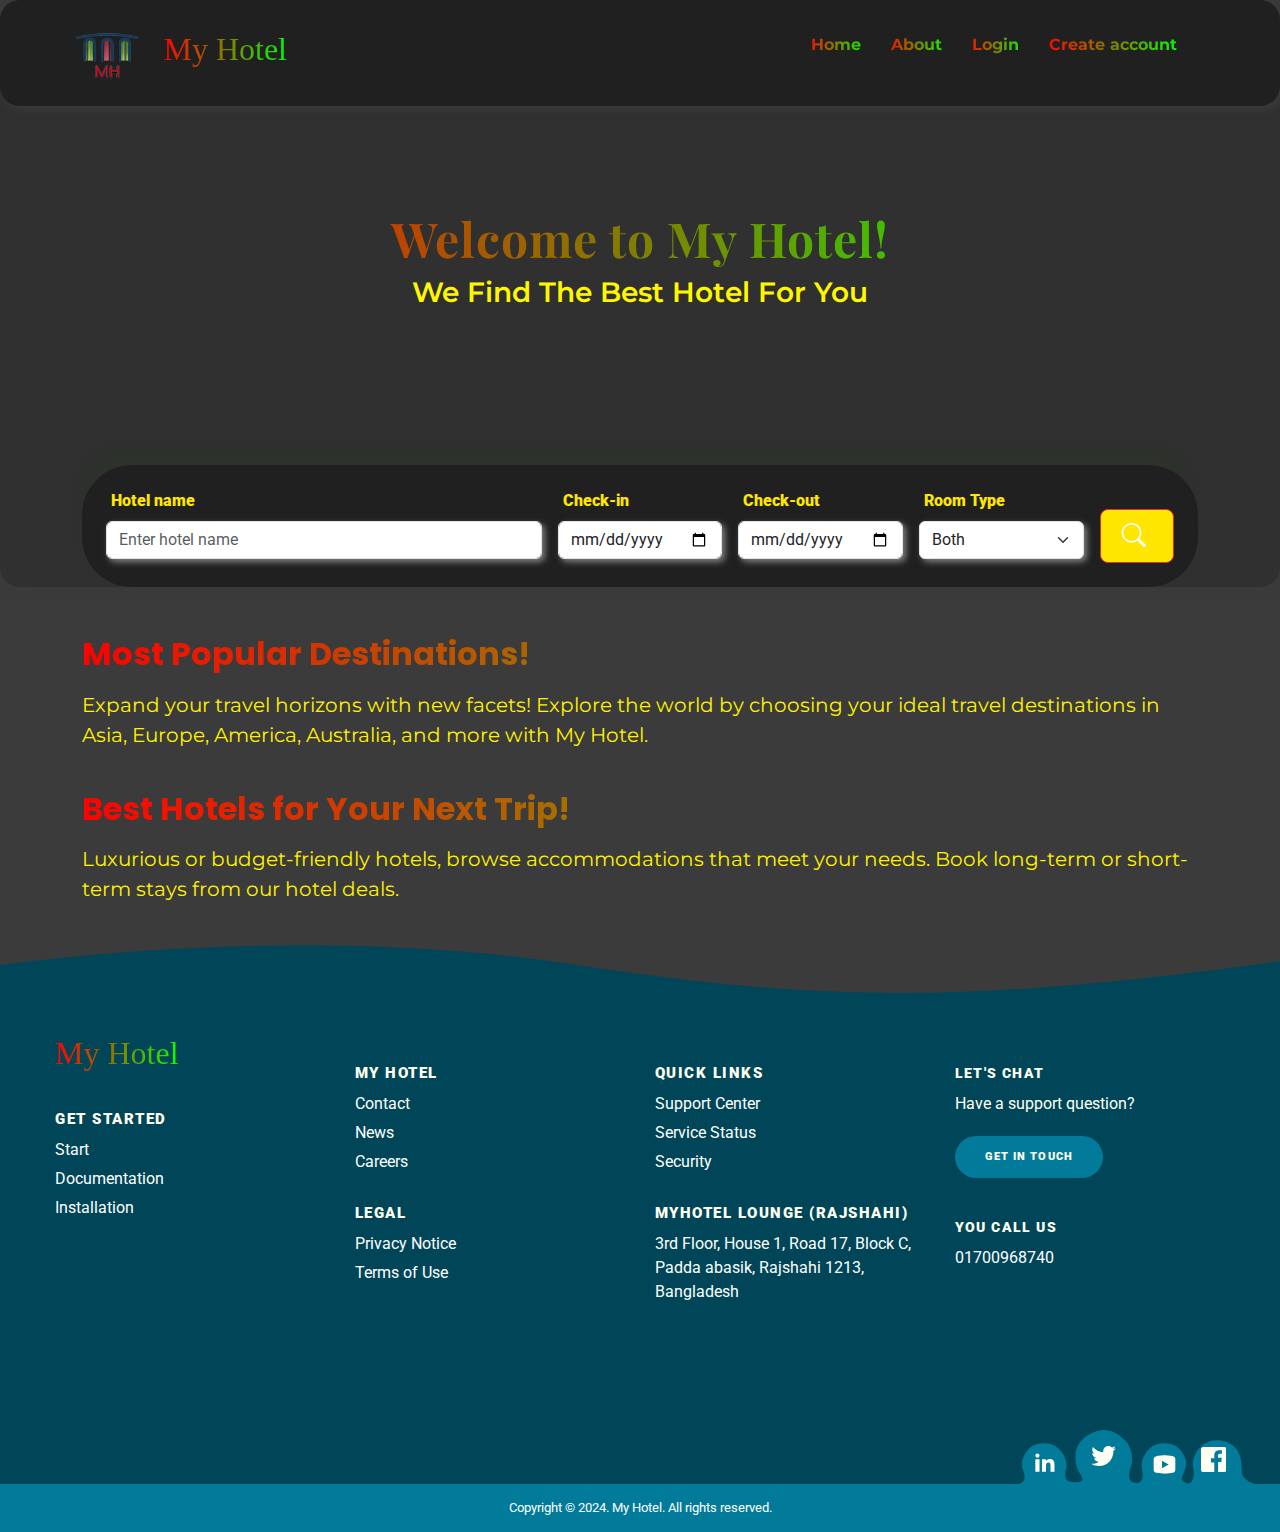
<file: index.html>
<!doctype html>
<html lang="en">
  <head>
    <meta charset="utf-8">
    <meta name="viewport" content="width=device-width, initial-scale=1">
    <title>index</title>
    <link href="https://fonts.googleapis.com/css2?family=Montserrat:wght@400;600&family=Playfair+Display:wght@700&family=Roboto:wght@400&display=swap" rel="stylesheet">
    <link rel="stylesheet" href="https://cdnjs.cloudflare.com/ajax/libs/font-awesome/6.0.0-beta3/css/all.min.css">
    <link rel="stylesheet" href="https://cdn.jsdelivr.net/npm/bootstrap-icons@1.10.5/font/bootstrap-icons.css">
    <link href="https://cdn.jsdelivr.net/npm/bootstrap@5.3.3/dist/css/bootstrap.min.css" rel="stylesheet" integrity="sha384-QWTKZyjpPEjISv5WaRU9OFeRpok6YctnYmDr5pNlyT2bRjXh0JMhjY6hW+ALEwIH" crossorigin="anonymous">
    <!-- add index.css -->
     <link rel="stylesheet" href="index.css">
  </head>
  <body>


    
    <!-- header part -->
     <header>
        <!-- navigration part -->
        <nav>
            <div class="logo">
              <img src="image/logo.png" alt="logo" />
              <h1>My Hotel</h1>
            </div>
            <ul>
              <li>
                <a href="index.html">Home</a>
              </li>
              
              <li>
                <a href="about.html">About</a>
              </li>
              <li id="login-id">
                <a href="login.html">Login</a>
              </li>
              <li id="registration-id">
                <a href="registration.html">Create account</a>
              </li>
                <div class="dropdown"></div>
                  <a id="profile-logo" class="profile-logo" href="#" role="button" data-bs-toggle="dropdown" aria-expanded="false">
                    <div>
                    
                    </div>
                  </a>
                
                  <ul class="dropdown-menu">
                    <li><a class="dropdown-item" href="profile.html">profile</a></li>
                    <li><a class="dropdown-item" href="deposit.html">Deposite</a></li>
                    <li onclick="handleLogout(event)"><a class="dropdown-item" href="">Logout</a></li>
                  </ul>
                </div>
            </ul>
            <div class="hamburger">
              <span class="line"></span>
              <span class="line"></span>
              <span class="line"></span>
            </div>
        </nav>
        <!-- for small divice -->
        <div class="menubar">
            <ul>
                <div id="profile-id" class="dropdown text-center">
                    <a id="small-profile-logo" class="profile-logo" href="#" role="button" data-bs-toggle="dropdown" aria-expanded="false">
                        
                    </a>
                    <h6 id="small-logo-username" class="mt-2"></h6>
                
                    <ul class="dropdown-menu">
                        <li><a class="dropdown-item" href="profile.html">profile</a></li>
                        <li><a class="dropdown-item" href="deposit.html">Deposite</a></li>
                        <li onclick="handleLogout(event)"><a class="dropdown-item" href="">Logout</a></li>
                    </ul>
                </div>
                <li>
                    <a href="index.html">Home</a>
                </li>
                
                <li>
                    <a href="about.html">About</a>
                </li>
                <li id="login-id">
                    <a href="login.html">Login</a>
                </li>
                <li id="registration-id">
                    <a href="registration.html">Create account</a>
                </li>
            </ul>
        </div>
        <!-- banner part -->
        <div class="banner-container mt-1">
            <div class="introduction-container container text-center">
                <h1>Welcome to My Hotel!</h1>
                <h4>We Find The Best Hotel For You</h4>
                <!-- <p>My Hotel is your go-to platform for quick and easy hotel bookings. Discover great stays, compare options, 
                    and secure your perfect room with just a few clicks. Enjoy a seamless travel experience!</p> -->
            </div>            
            <!-- Hotel Search Form -->
            <div class="container mt-5">
                <div class="search-container p-4 ">
                    <!-- <h2 class="search-h2 text-center mb-4">Find Your Perfect Hotel</h2> -->
                    <form class="row g-3">
                        <!-- Location Field -->
                        <div class="col-md-5">
                        <label for="location" class="form-label">Hotel name</label>
                        <input type="text" class="form-control" id="HotelName" placeholder="Enter hotel name">
                        </div>
            
                        <!-- Check-in Field -->
                        <div class="col-md-2">
                        <label for="checkin" class="form-label">Check-in</label>
                        <input type="date" class="form-control" id="checkin">
                        </div>
            
                        <!-- Check-out Field -->
                        <div class="col-md-2">
                        <label for="checkout" class="form-label">Check-out</label>
                        <input type="date" class="form-control" id="checkout">
                        </div>
            
                        <!-- Room Type Field -->
                        <div class="col-md-2">
                        <label for="roomType" class="form-label">Room Type</label>
                        <select id="roomType" class="form-select">
                            <option value="double">Both</option>
                            <option value="single">Single Room</option>
                            <option value="double">Double Room</option>
                        </select>
                        </div>
            
                        <!-- Search Button -->
                        <div class="col-md-1 text-center">
                            <button onclick="SearchHotel(event)" type="submit" class="btn btn-primary btn-lg w-100">
                                <i class="bi bi-search"></i> <!-- Bootstrap Icons Search Icon -->
                            </button>
                        </div>
                    </form>
                </div>
            </div>
        </div>
     </header>
    <!-- main part -->
     <main>
      <div class="destination-container container my-5">
        <h1 class="destination-h1">Most Popular Destinations!</h1>
        <p class="destination-p" >Expand your travel horizons with new facets! Explore the world by choosing your ideal travel destinations in Asia, Europe, America, Australia, and more with My Hotel.</p>
    
        <!-- Responsive Grid of Flip Destination Cards -->
        <div id="locations-container" class="row g-4">
            
        </div>
    </div>
    <div class="hotel-container container my-5">
        <h1 class="hotel-h1">Best Hotels for Your Next Trip!</h1>
        <p class="hotel-p">Luxurious or budget-friendly hotels, browse accommodations that meet your needs. Book long-term or short-term stays from our hotel deals.</p>
    
        <!-- Responsive Grid of Flip Hotel Cards -->
        <div id="hotels-container" class="row g-4">
            
        </div>
    </div>

    <!-- search Result modal -->
    <div id="searchResultModal" class="modal">
          <div class="modal-content">
            <span class="close" onclick="closeModal()">&times;</span>
            <div class="hotel-container container my-5">
              <h1 class="hotel-h1">Your Hotel !</h1>
              <!-- Responsive Grid of Flip Hotel Cards -->
              <div id="hotels-search-container" class="row g-4">
                  
              </div>
          </div>
          </div>
    </div>

    <!-- Modal for diposite -->
     </main>
    <!-- footer part -->
    <div class="pg-footer">
      <footer class="footer">
        <svg class="footer-wave-svg" xmlns="http://www.w3.org/2000/svg" viewBox="0 0 1200 100" preserveAspectRatio="none">
          <path class="footer-wave-path" d="M851.8,100c125,0,288.3-45,348.2-64V0H0v44c3.7-1,7.3-1.9,11-2.9C80.7,22,151.7,10.8,223.5,6.3C276.7,2.9,330,4,383,9.8 c52.2,5.7,103.3,16.2,153.4,32.8C623.9,71.3,726.8,100,851.8,100z"></path>
        </svg>
        <div class="footer-content">
          <div class="footer-content-column">
            <div class="footer-logo">
              <a class="footer-logo-link" href="#">
                <span class="hidden-link-text">LOGO</span>
                <h1 class="footer-h1">My Hotel</h1>
              </a>
            </div>
            <div class="footer-menu">
              <h2 class="footer-menu-name"> Get Started</h2>
              <ul id="menu-get-started" class="footer-menu-list">
                <li class="menu-item menu-item-type-post_type menu-item-object-product">
                  <a href="#">Start</a>
                </li>
                <li class="menu-item menu-item-type-post_type menu-item-object-product">
                  <a href="#">Documentation</a>
                </li>
                <li class="menu-item menu-item-type-post_type menu-item-object-product">
                  <a href="#">Installation</a>
                </li>
              </ul>
            </div>
          </div>
          <div class="footer-content-column">
            <div class="footer-menu">
              <h2 class="footer-menu-name"> My Hotel</h2>
              <ul id="menu-company" class="footer-menu-list">
                <li class="menu-item menu-item-type-post_type menu-item-object-page">
                  <a href="#">Contact</a>
                </li>
                <li class="menu-item menu-item-type-taxonomy menu-item-object-category">
                  <a href="#">News</a>
                </li>
                <li class="menu-item menu-item-type-post_type menu-item-object-page">
                  <a href="#">Careers</a>
                </li>
              </ul>
            </div>
            <div class="footer-menu">
              <h2 class="footer-menu-name"> Legal</h2>
              <ul id="menu-legal" class="footer-menu-list">
                <li class="menu-item menu-item-type-post_type menu-item-object-page menu-item-privacy-policy menu-item-170434">
                  <a href="#">Privacy Notice</a>
                </li>
                <li class="menu-item menu-item-type-post_type menu-item-object-page">
                  <a href="#">Terms of Use</a>
                </li>
              </ul>
            </div>
          </div>
          <div class="footer-content-column">
            <div class="footer-menu">
              <h2 class="footer-menu-name"> Quick Links</h2>
              <ul id="menu-quick-links" class="footer-menu-list">
                <li class="menu-item menu-item-type-custom menu-item-object-custom">
                  <a target="_blank" rel="noopener noreferrer" href="#">Support Center</a>
                </li>
                <li class="menu-item menu-item-type-custom menu-item-object-custom">
                  <a target="_blank" rel="noopener noreferrer" href="#">Service Status</a>
                </li>
                <li class="menu-item menu-item-type-post_type menu-item-object-page">
                  <a href="#">Security</a>
                </li>
              </ul>
            </div>
            <div class="footer-menu">
              <h2 class="footer-menu-name"> MyHotel Lounge (Rajshahi)</h2>
              <ul id="menu-quick-links" class="footer-menu-list">
                3rd Floor, House 1,
                Road 17, Block C, Padda abasik,
                Rajshahi 1213, Bangladesh
              </ul>
            </div>
          </div>
          <div class="footer-content-column">
            <div class="footer-call-to-action">
              <h2 class="footer-call-to-action-title"> Let's Chat</h2>
              <p class="footer-call-to-action-description"> Have a support question?</p>
              <a class="footer-call-to-action-button button" href="#" target="_self"> Get in Touch </a>
            </div>
            <div class="footer-call-to-action">
              <h2 class="footer-call-to-action-title"> You Call Us</h2>
              <p class="footer-call-to-action-link-wrapper"> <a class="footer-call-to-action-link" href="tel:0124-64XXXX" target="_self"> 01700968740 </a></p>
            </div>
          </div>
          <div class="footer-social-links"> <svg class="footer-social-amoeba-svg" xmlns="http://www.w3.org/2000/svg" viewBox="0 0 236 54">
              <path class="footer-social-amoeba-path" d="M223.06,43.32c-.77-7.2,1.87-28.47-20-32.53C187.78,8,180.41,18,178.32,20.7s-5.63,10.1-4.07,16.7-.13,15.23-4.06,15.91-8.75-2.9-6.89-7S167.41,36,167.15,33a18.93,18.93,0,0,0-2.64-8.53c-3.44-5.5-8-11.19-19.12-11.19a21.64,21.64,0,0,0-18.31,9.18c-2.08,2.7-5.66,9.6-4.07,16.69s.64,14.32-6.11,13.9S108.35,46.5,112,36.54s-1.89-21.24-4-23.94S96.34,0,85.23,0,57.46,8.84,56.49,24.56s6.92,20.79,7,24.59c.07,2.75-6.43,4.16-12.92,2.38s-4-10.75-3.46-12.38c1.85-6.6-2-14-4.08-16.69a21.62,21.62,0,0,0-18.3-9.18C13.62,13.28,9.06,19,5.62,24.47A18.81,18.81,0,0,0,3,33a21.85,21.85,0,0,0,1.58,9.08,16.58,16.58,0,0,1,1.06,5A6.75,6.75,0,0,1,0,54H236C235.47,54,223.83,50.52,223.06,43.32Z"></path>
            </svg>
            <a class="footer-social-link linkedin" href="#" target="_blank">
              <span class="hidden-link-text">Linkedin</span>
              <svg class="footer-social-icon-svg" xmlns="http://www.w3.org/2000/svg"
                viewBox="0 0 30 30">
                <path class="footer-social-icon-path" d="M9,25H4V10h5V25z M6.501,8C5.118,8,4,6.879,4,5.499S5.12,3,6.501,3C7.879,3,9,4.121,9,5.499C9,6.879,7.879,8,6.501,8z M27,25h-4.807v-7.3c0-1.741-0.033-3.98-2.499-3.98c-2.503,0-2.888,1.896-2.888,3.854V25H12V9.989h4.614v2.051h0.065 c0.642-1.18,2.211-2.424,4.551-2.424c4.87,0,5.77,3.109,5.77,7.151C27,16.767,27,25,27,25z"></path>
              </svg>
            </a>
            <a class="footer-social-link twitter" href="#" target="_blank">
              <span class="hidden-link-text">Twitter</span>
              <svg class="footer-social-icon-svg" xmlns="http://www.w3.org/2000/svg" viewBox="0 0 26 26">
                <path class="footer-social-icon-path" d="M 25.855469 5.574219 C 24.914063 5.992188 23.902344 6.273438 22.839844 6.402344 C 23.921875 5.75 24.757813 4.722656 25.148438 3.496094 C 24.132813 4.097656 23.007813 4.535156 21.8125 4.769531 C 20.855469 3.75 19.492188 3.113281 17.980469 3.113281 C 15.082031 3.113281 12.730469 5.464844 12.730469 8.363281 C 12.730469 8.773438 12.777344 9.175781 12.867188 9.558594 C 8.503906 9.339844 4.636719 7.246094 2.046875 4.070313 C 1.59375 4.847656 1.335938 5.75 1.335938 6.714844 C 1.335938 8.535156 2.261719 10.140625 3.671875 11.082031 C 2.808594 11.054688 2 10.820313 1.292969 10.425781 C 1.292969 10.449219 1.292969 10.46875 1.292969 10.492188 C 1.292969 13.035156 3.101563 15.15625 5.503906 15.640625 C 5.0625 15.761719 4.601563 15.824219 4.121094 15.824219 C 3.78125 15.824219 3.453125 15.792969 3.132813 15.730469 C 3.800781 17.8125 5.738281 19.335938 8.035156 19.375 C 6.242188 20.785156 3.976563 21.621094 1.515625 21.621094 C 1.089844 21.621094 0.675781 21.597656 0.265625 21.550781 C 2.585938 23.039063 5.347656 23.90625 8.3125 23.90625 C 17.96875 23.90625 23.25 15.90625 23.25 8.972656 C 23.25 8.742188 23.246094 8.515625 23.234375 8.289063 C 24.261719 7.554688 25.152344 6.628906 25.855469 5.574219 "></path>
              </svg>
            </a>
            <a class="footer-social-link youtube" href="#" target="_blank">
              <span class="hidden-link-text">Youtube</span>
              <svg class="footer-social-icon-svg" xmlns="http://www.w3.org/2000/svg" viewBox="0 0 30 30">
                <path class="footer-social-icon-path" d="M 15 4 C 10.814 4 5.3808594 5.0488281 5.3808594 5.0488281 L 5.3671875 5.0644531 C 3.4606632 5.3693645 2 7.0076245 2 9 L 2 15 L 2 15.001953 L 2 21 L 2 21.001953 A 4 4 0 0 0 5.3769531 24.945312 L 5.3808594 24.951172 C 5.3808594 24.951172 10.814 26.001953 15 26.001953 C 19.186 26.001953 24.619141 24.951172 24.619141 24.951172 L 24.621094 24.949219 A 4 4 0 0 0 28 21.001953 L 28 21 L 28 15.001953 L 28 15 L 28 9 A 4 4 0 0 0 24.623047 5.0546875 L 24.619141 5.0488281 C 24.619141 5.0488281 19.186 4 15 4 z M 12 10.398438 L 20 15 L 12 19.601562 L 12 10.398438 z"></path>
              </svg>
            </a>
            <a class="footer-social-link facebook" href="#" target="_blank">
              <span class="hidden-link-text">Facebook</span>
              <svg class="footer-social-icon-svg" xmlns="http://www.w3.org/2000/svg" viewBox="0 0 32 32">
                  <path class="footer-social-icon-path" d="M29 0H3C1.343 0 0 1.343 0 3v26c0 1.657 1.343 3 3 3h14V19.707h-4.246v-5.198H17V10.38c0-4.067 2.482-6.29 6.106-6.29 1.734 0 3.226.129 3.66.186v4.247l-2.51.001c-1.967 0-2.348.935-2.348 2.306v3.025h4.698l-.611 5.198h-4.087V32h8.015c1.657 0 3-1.343 3-3V3c0-1.657-1.343-3-3-3z"></path>
              </svg>
          </a>
          </div>
        </div>
        <div class="footer-copyright">
          <div class="footer-copyright-wrapper">
            <p class="footer-copyright-text">
              <a class="footer-copyright-link" href="#" target="_self">Copyright © 2024. My Hotel. All rights reserved. </a>
            </p>
          </div>
        </div>
      </footer>
    </div>
    <script src="https://cdn.jsdelivr.net/npm/bootstrap@5.3.3/dist/js/bootstrap.bundle.min.js" integrity="sha384-YvpcrYf0tY3lHB60NNkmXc5s9fDVZLESaAA55NDzOxhy9GkcIdslK1eN7N6jIeHz" crossorigin="anonymous"></script>
    <!-- index.js -->
     <script src="index.js"></script>
     <script src="logout.js"></script>
     <script src="authentication.js"></script>
     <script src="searchHotel.js"></script>
     

  </body>
</html>
</file>
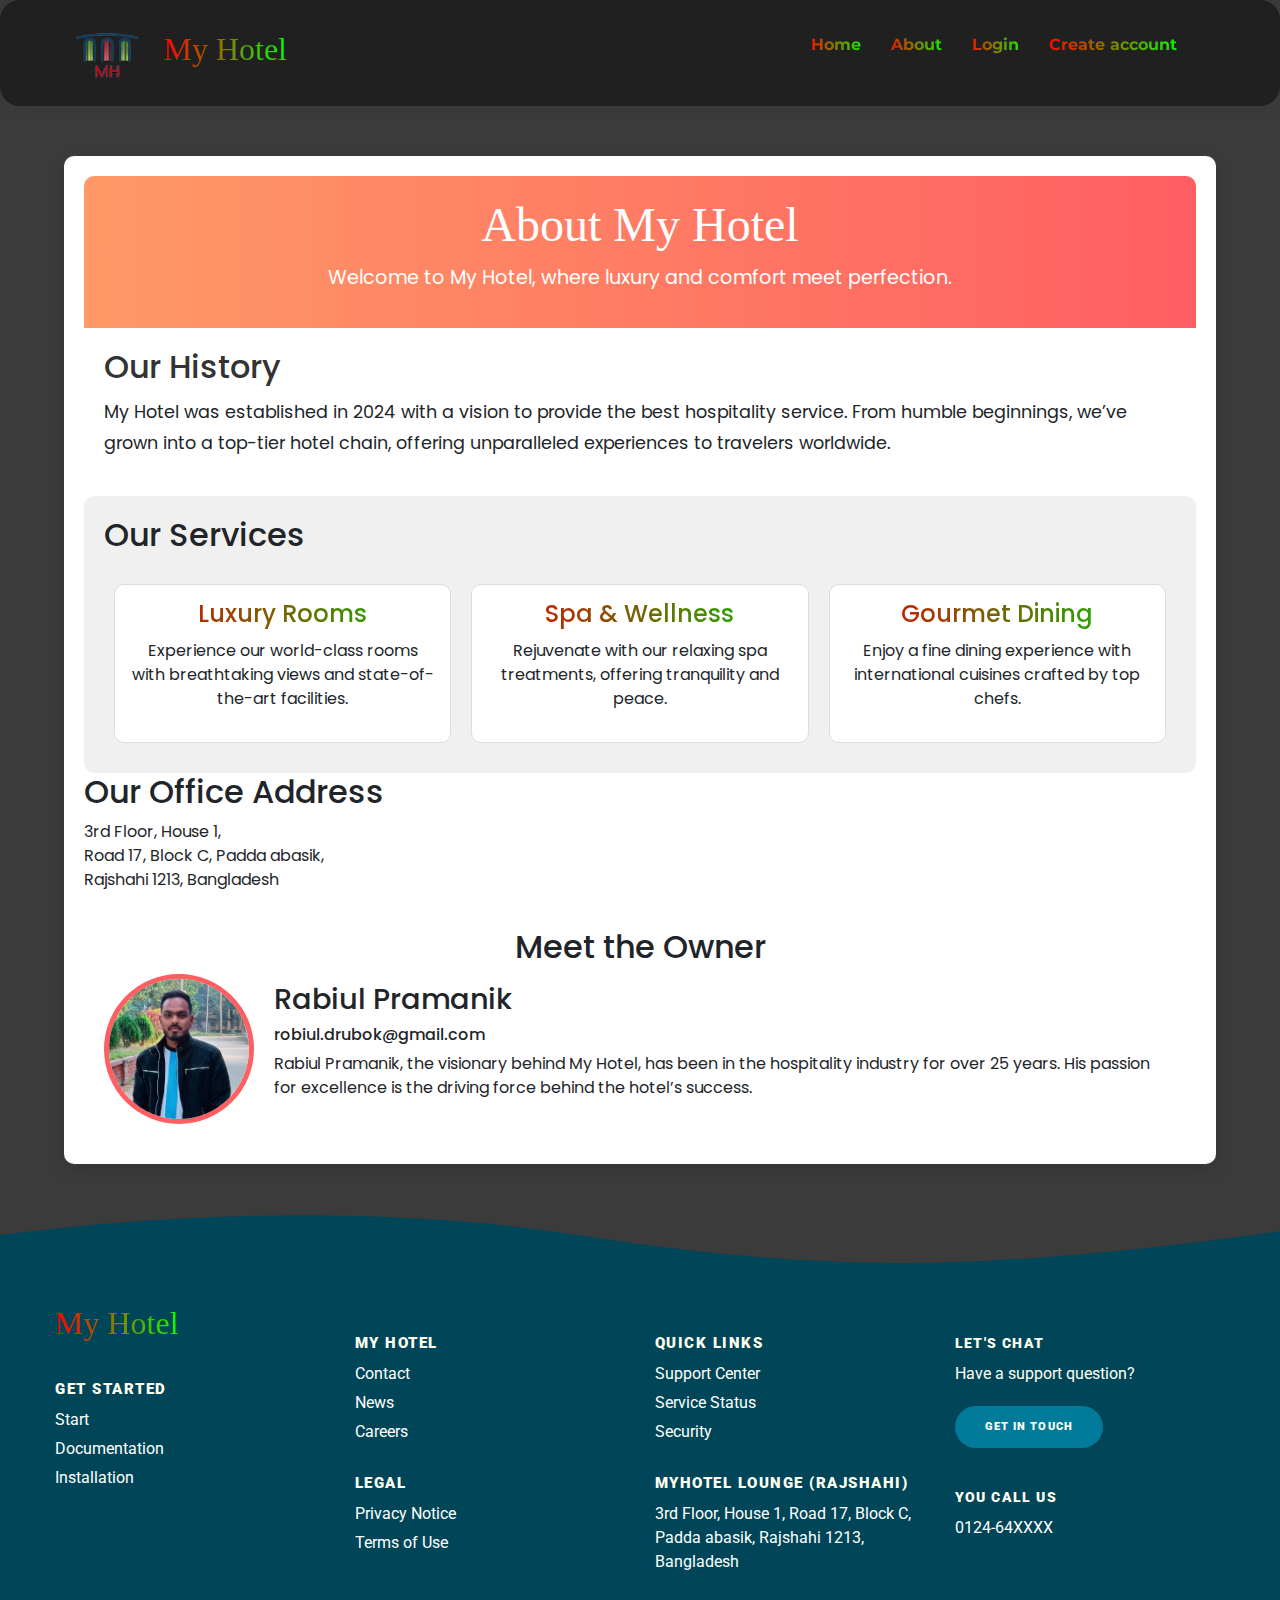
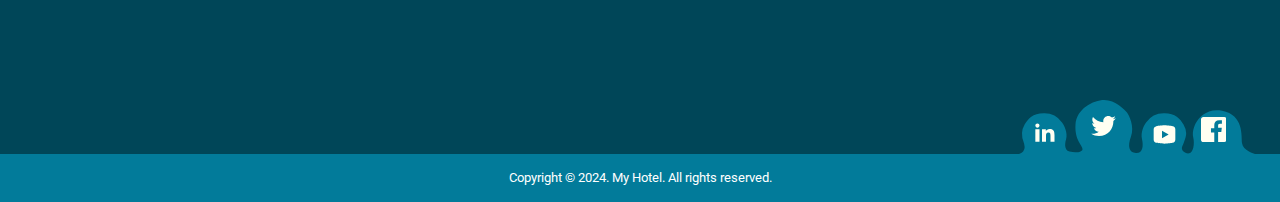
<file: about.html>
<!doctype html>
<html lang="en">
  <head>
    <meta charset="utf-8">
    <meta name="viewport" content="width=device-width, initial-scale=1">
    <title>Booking</title>
    <link href="https://fonts.googleapis.com/css2?family=Montserrat:wght@400;600&family=Playfair+Display:wght@700&family=Roboto:wght@400&display=swap" rel="stylesheet">
    <link rel="stylesheet" href="https://cdnjs.cloudflare.com/ajax/libs/font-awesome/6.0.0-beta3/css/all.min.css">
    <link rel="stylesheet" href="https://cdn.jsdelivr.net/npm/bootstrap-icons@1.10.5/font/bootstrap-icons.css">
    <link href="https://cdn.jsdelivr.net/npm/bootstrap@5.3.3/dist/css/bootstrap.min.css" rel="stylesheet" integrity="sha384-QWTKZyjpPEjISv5WaRU9OFeRpok6YctnYmDr5pNlyT2bRjXh0JMhjY6hW+ALEwIH" crossorigin="anonymous">
    <!-- add index.css -->
     <link rel="stylesheet" href="index.css">
     <link rel="stylesheet" href="about.css">
  </head>
  <body>


    
    <!-- header part -->
    <header class="">
        <!-- navigration part -->
        <nav>
            <div class="logo">
              <img src="image/logo.png" alt="logo" />
              <h1>My Hotel</h1>
            </div>
            <ul>
              <li>
                <a href="index.html">Home</a>
              </li>
              
              <li>
                <a href="about.html">About</a>
              </li>
              <li id="login-id">
                <a href="login.html">Login</a>
              </li>
              <li id="registration-id">
                <a href="registration.html">Create account</a>
              </li>
                <div class="dropdown"></div>
                <a id="profile-logo" class="profile-logo" href="#" role="button" data-bs-toggle="dropdown" aria-expanded="false">
                  <div>
                  
                  </div>
                </a>
                
                  <ul class="dropdown-menu">
                    <li><a class="dropdown-item" href="profile.html">profile</a></li>
                    <li><a class="dropdown-item" href="deposit.html">Deposite</a></li>
                    <li onclick="handleLogout(event)"><a class="dropdown-item" href="">Logout</a></li>
                  </ul>
                </div>
            </ul>
            <div class="hamburger">
              <span class="line"></span>
              <span class="line"></span>
              <span class="line"></span>
            </div>
        </nav>
        <!-- for small divice -->
        <div class="menubar">
            <ul>
                <div id="profile-id" class="dropdown  text-center">
                  <a id="small-profile-logo" class="profile-logo" href="#" role="button" data-bs-toggle="dropdown" aria-expanded="false">
                        
                  </a>
                  <h6 id="small-logo-username" class="mt-2"></h6>
                
                    <ul class="dropdown-menu">
                        <li><a class="dropdown-item" href="profile.html">profile</a></li>
                        <li><a class="dropdown-item" href="deposit.html">Deposite</a></li>
                        <li onclick="handleLogout(event)"><a class="dropdown-item" href="">Logout</a></li>
                    </ul>
                </div>
                <li>
                    <a href="index.html">Home</a>
                </li>
                
                <li>
                    <a href="about.html">About</a>
                </li>
                <li id="login-id">
                    <a href="login.html">Login</a>
                </li>
                <li id="registration-id">
                    <a href="registration.html">Create account</a>
                </li>
            </ul>
        </div>
     </header>
    <!-- main part -->
    <main>
        <div class="about-container">
            <!-- About Header -->
            <section class="about-header">
                <h1>About My Hotel</h1>
                <p>Welcome to My Hotel, where luxury and comfort meet perfection.</p>
            </section>
    
            <!-- History Section -->
            <section class="history-section">
                <h2>Our History</h2>
                <p>My Hotel was established in 2024 with a vision to provide the best hospitality service. From humble beginnings, we’ve grown into a top-tier hotel chain, offering unparalleled experiences to travelers worldwide.</p>
            </section>
    
            <!-- Services Section -->
            <section class="services-section">
                <h2>Our Services</h2>
                <div class="services-list">
                    <div class="service-item">
                        <h3>Luxury Rooms</h3>
                        <p>Experience our world-class rooms with breathtaking views and state-of-the-art facilities.</p>
                    </div>
                    <div class="service-item">
                        <h3>Spa & Wellness</h3>
                        <p>Rejuvenate with our relaxing spa treatments, offering tranquility and peace.</p>
                    </div>
                    <div class="service-item">
                        <h3>Gourmet Dining</h3>
                        <p>Enjoy a fine dining experience with international cuisines crafted by top chefs.</p>
                    </div>
                </div>
            </section>
    
            <!-- Office Address Section -->
            <section class="office-section">
                <h2>Our Office Address</h2>
                <p>3rd Floor, House 1,<br>
                  Road 17, Block C, Padda abasik,<br>
                  Rajshahi 1213, Bangladesh</p>
            </section>
    
            <!-- Owner Section -->
            <section class="owner-section">
              <h2>Meet the Owner</h2>
              <div class="owner-info">
                  <img src="image/profile-logo.jpg" alt="Owner Image" class="owner-img">
                  <div class="owner-details">
                      <h3>Rabiul Pramanik</h3>
                      <h6>robiul.drubok@gmail.com</h6>
                      <p>Rabiul Pramanik, the visionary behind My Hotel, has been in the hospitality industry for over 25 years. His passion for excellence is the driving force behind the hotel’s success.</p>
                  </div>
              </div>
          </section>
          
        </div>
    </main>
    <!-- footer part -->
    <div class="pg-footer">
      <footer class="footer">
        <svg class="footer-wave-svg" xmlns="http://www.w3.org/2000/svg" viewBox="0 0 1200 100" preserveAspectRatio="none">
          <path class="footer-wave-path" d="M851.8,100c125,0,288.3-45,348.2-64V0H0v44c3.7-1,7.3-1.9,11-2.9C80.7,22,151.7,10.8,223.5,6.3C276.7,2.9,330,4,383,9.8 c52.2,5.7,103.3,16.2,153.4,32.8C623.9,71.3,726.8,100,851.8,100z"></path>
        </svg>
        <div class="footer-content">
          <div class="footer-content-column">
            <div class="footer-logo">
              <a class="footer-logo-link" href="#">
                <span class="hidden-link-text">LOGO</span>
                <h1 class="footer-h1">My Hotel</h1>
              </a>
            </div>
            <div class="footer-menu">
              <h2 class="footer-menu-name"> Get Started</h2>
              <ul id="menu-get-started" class="footer-menu-list">
                <li class="menu-item menu-item-type-post_type menu-item-object-product">
                  <a href="#">Start</a>
                </li>
                <li class="menu-item menu-item-type-post_type menu-item-object-product">
                  <a href="#">Documentation</a>
                </li>
                <li class="menu-item menu-item-type-post_type menu-item-object-product">
                  <a href="#">Installation</a>
                </li>
              </ul>
            </div>
          </div>
          <div class="footer-content-column">
            <div class="footer-menu">
              <h2 class="footer-menu-name"> My Hotel</h2>
              <ul id="menu-company" class="footer-menu-list">
                <li class="menu-item menu-item-type-post_type menu-item-object-page">
                  <a href="#">Contact</a>
                </li>
                <li class="menu-item menu-item-type-taxonomy menu-item-object-category">
                  <a href="#">News</a>
                </li>
                <li class="menu-item menu-item-type-post_type menu-item-object-page">
                  <a href="#">Careers</a>
                </li>
              </ul>
            </div>
            <div class="footer-menu">
              <h2 class="footer-menu-name"> Legal</h2>
              <ul id="menu-legal" class="footer-menu-list">
                <li class="menu-item menu-item-type-post_type menu-item-object-page menu-item-privacy-policy menu-item-170434">
                  <a href="#">Privacy Notice</a>
                </li>
                <li class="menu-item menu-item-type-post_type menu-item-object-page">
                  <a href="#">Terms of Use</a>
                </li>
              </ul>
            </div>
          </div>
          <div class="footer-content-column">
            <div class="footer-menu">
              <h2 class="footer-menu-name"> Quick Links</h2>
              <ul id="menu-quick-links" class="footer-menu-list">
                <li class="menu-item menu-item-type-custom menu-item-object-custom">
                  <a target="_blank" rel="noopener noreferrer" href="#">Support Center</a>
                </li>
                <li class="menu-item menu-item-type-custom menu-item-object-custom">
                  <a target="_blank" rel="noopener noreferrer" href="#">Service Status</a>
                </li>
                <li class="menu-item menu-item-type-post_type menu-item-object-page">
                  <a href="#">Security</a>
                </li>
              </ul>
            </div>
            <div class="footer-menu">
              <h2 class="footer-menu-name"> MyHotel Lounge (Rajshahi)</h2>
              <ul id="menu-quick-links" class="footer-menu-list">
                3rd Floor, House 1,
                Road 17, Block C, Padda abasik,
                Rajshahi 1213, Bangladesh
              </ul>
            </div>
          </div>
          <div class="footer-content-column">
            <div class="footer-call-to-action">
              <h2 class="footer-call-to-action-title"> Let's Chat</h2>
              <p class="footer-call-to-action-description"> Have a support question?</p>
              <a class="footer-call-to-action-button button" href="#" target="_self"> Get in Touch </a>
            </div>
            <div class="footer-call-to-action">
              <h2 class="footer-call-to-action-title"> You Call Us</h2>
              <p class="footer-call-to-action-link-wrapper"> <a class="footer-call-to-action-link" href="tel:0124-64XXXX" target="_self"> 0124-64XXXX </a></p>
            </div>
          </div>
          <div class="footer-social-links"> <svg class="footer-social-amoeba-svg" xmlns="http://www.w3.org/2000/svg" viewBox="0 0 236 54">
              <path class="footer-social-amoeba-path" d="M223.06,43.32c-.77-7.2,1.87-28.47-20-32.53C187.78,8,180.41,18,178.32,20.7s-5.63,10.1-4.07,16.7-.13,15.23-4.06,15.91-8.75-2.9-6.89-7S167.41,36,167.15,33a18.93,18.93,0,0,0-2.64-8.53c-3.44-5.5-8-11.19-19.12-11.19a21.64,21.64,0,0,0-18.31,9.18c-2.08,2.7-5.66,9.6-4.07,16.69s.64,14.32-6.11,13.9S108.35,46.5,112,36.54s-1.89-21.24-4-23.94S96.34,0,85.23,0,57.46,8.84,56.49,24.56s6.92,20.79,7,24.59c.07,2.75-6.43,4.16-12.92,2.38s-4-10.75-3.46-12.38c1.85-6.6-2-14-4.08-16.69a21.62,21.62,0,0,0-18.3-9.18C13.62,13.28,9.06,19,5.62,24.47A18.81,18.81,0,0,0,3,33a21.85,21.85,0,0,0,1.58,9.08,16.58,16.58,0,0,1,1.06,5A6.75,6.75,0,0,1,0,54H236C235.47,54,223.83,50.52,223.06,43.32Z"></path>
            </svg>
            <a class="footer-social-link linkedin" href="#" target="_blank">
              <span class="hidden-link-text">Linkedin</span>
              <svg class="footer-social-icon-svg" xmlns="http://www.w3.org/2000/svg"
                viewBox="0 0 30 30">
                <path class="footer-social-icon-path" d="M9,25H4V10h5V25z M6.501,8C5.118,8,4,6.879,4,5.499S5.12,3,6.501,3C7.879,3,9,4.121,9,5.499C9,6.879,7.879,8,6.501,8z M27,25h-4.807v-7.3c0-1.741-0.033-3.98-2.499-3.98c-2.503,0-2.888,1.896-2.888,3.854V25H12V9.989h4.614v2.051h0.065 c0.642-1.18,2.211-2.424,4.551-2.424c4.87,0,5.77,3.109,5.77,7.151C27,16.767,27,25,27,25z"></path>
              </svg>
            </a>
            <a class="footer-social-link twitter" href="#" target="_blank">
              <span class="hidden-link-text">Twitter</span>
              <svg class="footer-social-icon-svg" xmlns="http://www.w3.org/2000/svg" viewBox="0 0 26 26">
                <path class="footer-social-icon-path" d="M 25.855469 5.574219 C 24.914063 5.992188 23.902344 6.273438 22.839844 6.402344 C 23.921875 5.75 24.757813 4.722656 25.148438 3.496094 C 24.132813 4.097656 23.007813 4.535156 21.8125 4.769531 C 20.855469 3.75 19.492188 3.113281 17.980469 3.113281 C 15.082031 3.113281 12.730469 5.464844 12.730469 8.363281 C 12.730469 8.773438 12.777344 9.175781 12.867188 9.558594 C 8.503906 9.339844 4.636719 7.246094 2.046875 4.070313 C 1.59375 4.847656 1.335938 5.75 1.335938 6.714844 C 1.335938 8.535156 2.261719 10.140625 3.671875 11.082031 C 2.808594 11.054688 2 10.820313 1.292969 10.425781 C 1.292969 10.449219 1.292969 10.46875 1.292969 10.492188 C 1.292969 13.035156 3.101563 15.15625 5.503906 15.640625 C 5.0625 15.761719 4.601563 15.824219 4.121094 15.824219 C 3.78125 15.824219 3.453125 15.792969 3.132813 15.730469 C 3.800781 17.8125 5.738281 19.335938 8.035156 19.375 C 6.242188 20.785156 3.976563 21.621094 1.515625 21.621094 C 1.089844 21.621094 0.675781 21.597656 0.265625 21.550781 C 2.585938 23.039063 5.347656 23.90625 8.3125 23.90625 C 17.96875 23.90625 23.25 15.90625 23.25 8.972656 C 23.25 8.742188 23.246094 8.515625 23.234375 8.289063 C 24.261719 7.554688 25.152344 6.628906 25.855469 5.574219 "></path>
              </svg>
            </a>
            <a class="footer-social-link youtube" href="#" target="_blank">
              <span class="hidden-link-text">Youtube</span>
              <svg class="footer-social-icon-svg" xmlns="http://www.w3.org/2000/svg" viewBox="0 0 30 30">
                <path class="footer-social-icon-path" d="M 15 4 C 10.814 4 5.3808594 5.0488281 5.3808594 5.0488281 L 5.3671875 5.0644531 C 3.4606632 5.3693645 2 7.0076245 2 9 L 2 15 L 2 15.001953 L 2 21 L 2 21.001953 A 4 4 0 0 0 5.3769531 24.945312 L 5.3808594 24.951172 C 5.3808594 24.951172 10.814 26.001953 15 26.001953 C 19.186 26.001953 24.619141 24.951172 24.619141 24.951172 L 24.621094 24.949219 A 4 4 0 0 0 28 21.001953 L 28 21 L 28 15.001953 L 28 15 L 28 9 A 4 4 0 0 0 24.623047 5.0546875 L 24.619141 5.0488281 C 24.619141 5.0488281 19.186 4 15 4 z M 12 10.398438 L 20 15 L 12 19.601562 L 12 10.398438 z"></path>
              </svg>
            </a>
            <a class="footer-social-link facebook" href="#" target="_blank">
              <span class="hidden-link-text">Facebook</span>
              <svg class="footer-social-icon-svg" xmlns="http://www.w3.org/2000/svg" viewBox="0 0 32 32">
                  <path class="footer-social-icon-path" d="M29 0H3C1.343 0 0 1.343 0 3v26c0 1.657 1.343 3 3 3h14V19.707h-4.246v-5.198H17V10.38c0-4.067 2.482-6.29 6.106-6.29 1.734 0 3.226.129 3.66.186v4.247l-2.51.001c-1.967 0-2.348.935-2.348 2.306v3.025h4.698l-.611 5.198h-4.087V32h8.015c1.657 0 3-1.343 3-3V3c0-1.657-1.343-3-3-3z"></path>
              </svg>
          </a>
          </div>
        </div>
        <div class="footer-copyright">
          <div class="footer-copyright-wrapper">
            <p class="footer-copyright-text">
              <a class="footer-copyright-link" href="#" target="_self">Copyright © 2024. My Hotel. All rights reserved. </a>
            </p>
          </div>
        </div>
      </footer>
    </div>
    <script src="https://cdn.jsdelivr.net/npm/bootstrap@5.3.3/dist/js/bootstrap.bundle.min.js" integrity="sha384-YvpcrYf0tY3lHB60NNkmXc5s9fDVZLESaAA55NDzOxhy9GkcIdslK1eN7N6jIeHz" crossorigin="anonymous"></script>
    <!-- index.js -->
     <script src="index.js"></script>
     <!-- <script src="profile.js"></script> -->
     <script src="authentication.js"></script>
     <script src="logout.js"></script>

  </body>
</html>
</file>
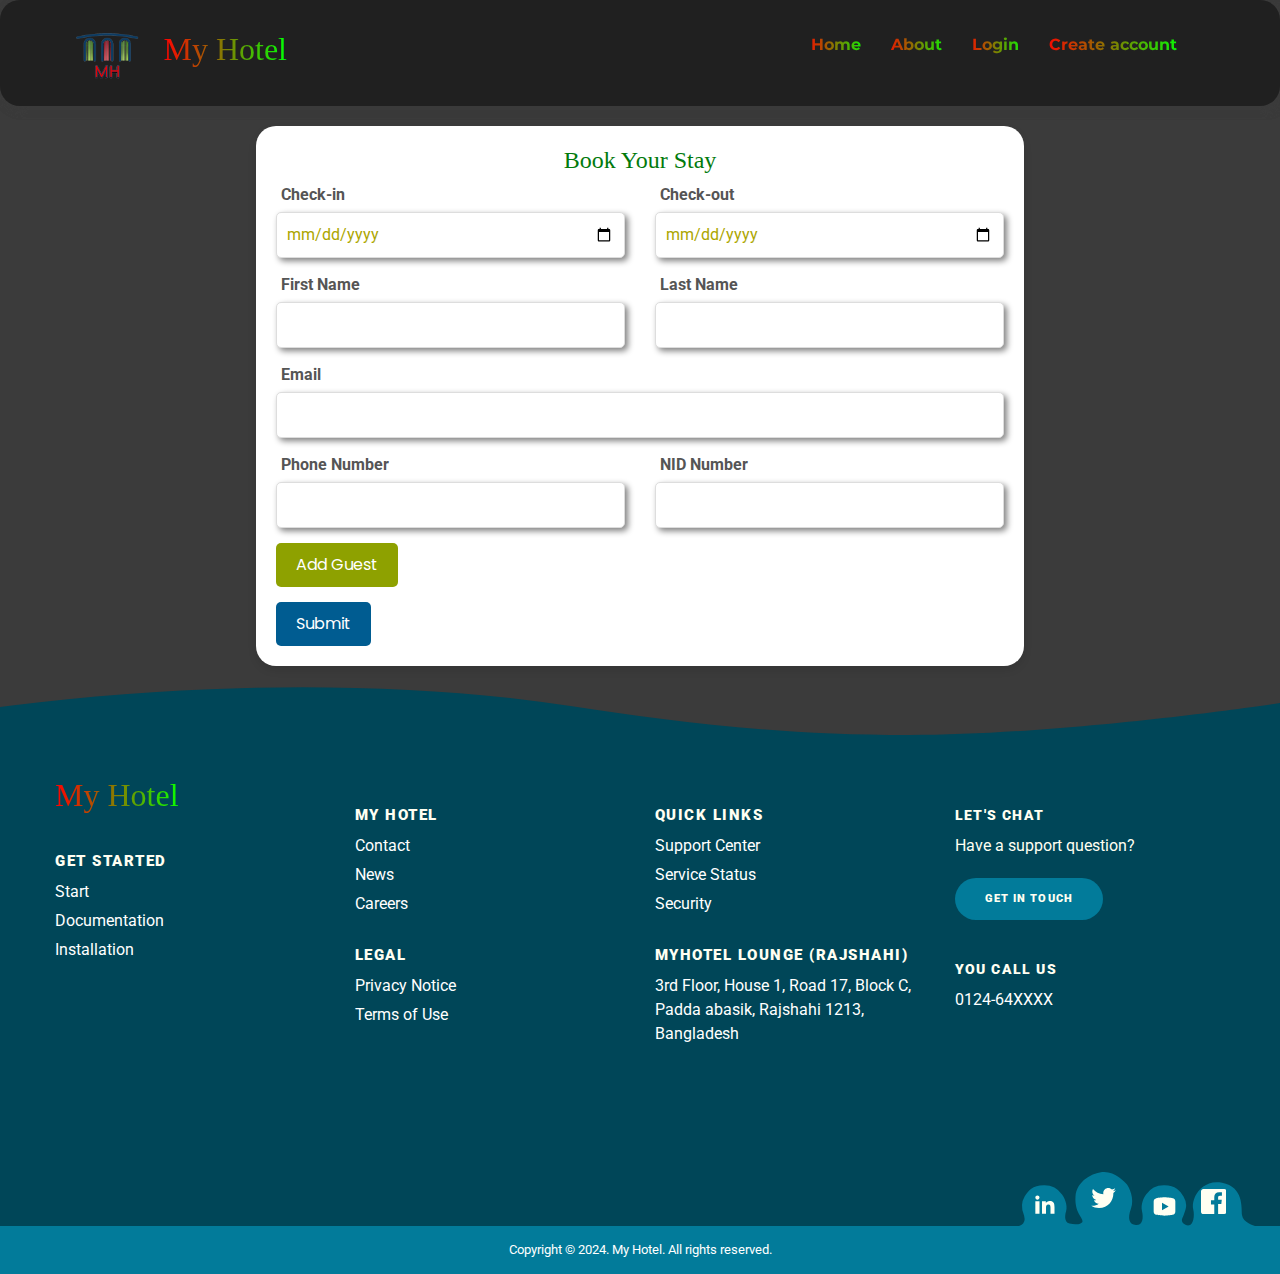
<file: booking.html>
<!doctype html>
<html lang="en">
  <head>
    <meta charset="utf-8">
    <meta name="viewport" content="width=device-width, initial-scale=1">
    <title>Booking</title>
    <link href="https://fonts.googleapis.com/css2?family=Montserrat:wght@400;600&family=Playfair+Display:wght@700&family=Roboto:wght@400&display=swap" rel="stylesheet">
    <link rel="stylesheet" href="https://cdnjs.cloudflare.com/ajax/libs/font-awesome/6.0.0-beta3/css/all.min.css">
    <link rel="stylesheet" href="https://cdn.jsdelivr.net/npm/bootstrap-icons@1.10.5/font/bootstrap-icons.css">
    <link href="https://cdn.jsdelivr.net/npm/bootstrap@5.3.3/dist/css/bootstrap.min.css" rel="stylesheet" integrity="sha384-QWTKZyjpPEjISv5WaRU9OFeRpok6YctnYmDr5pNlyT2bRjXh0JMhjY6hW+ALEwIH" crossorigin="anonymous">
    <!-- add index.css -->
     <link rel="stylesheet" href="index.css">
     <link rel="stylesheet" href="booking.css">
  </head>
  <body>


    
    <!-- header part -->
    <header class="">
        <!-- navigration part -->
        <nav>
            <div class="logo">
              <img src="image/logo.png" alt="logo" />
              <h1>My Hotel</h1>
            </div>
            <ul>
              <li>
                <a href="index.html">Home</a>
              </li>
              
              <li>
                <a href="about.html">About</a>
              </li>
              <li id="login-id">
                <a href="login.html">Login</a>
              </li>
              <li id="registration-id">
                <a href="registration.html">Create account</a>
              </li>
                <div class="dropdown"></div>
                <a id="profile-logo" class="profile-logo" href="#" role="button" data-bs-toggle="dropdown" aria-expanded="false">
                  <div>
                  
                  </div>
                </a>
                
                  <ul class="dropdown-menu">
                    <li><a class="dropdown-item" href="profile.html">profile</a></li>
                    <li><a class="dropdown-item" href="deposit.html">Deposite</a></li>
                    <li onclick="handleLogout(event)"><a class="dropdown-item" href="">Logout</a></li>
                  </ul>
                </div>
            </ul>
            <div class="hamburger">
              <span class="line"></span>
              <span class="line"></span>
              <span class="line"></span>
            </div>
        </nav>
        <!-- for small divice -->
        <div class="menubar">
            <ul>
                <div id="profile-id" class="dropdown  text-center">
                  <a id="small-profile-logo" class="profile-logo" href="#" role="button" data-bs-toggle="dropdown" aria-expanded="false">
                        
                  </a>
                  <h6 id="small-logo-username" class="mt-2"></h6>
                
                    <ul class="dropdown-menu">
                        <li><a class="dropdown-item" href="profile.html">profile</a></li>
                        <li><a class="dropdown-item" href="deposit.html">Deposite</a></li>
                        <li onclick="handleLogout(event)"><a class="dropdown-item" href="">Logout</a></li>
                    </ul>
                </div>
                <li>
                    <a href="index.html">Home</a>
                </li>
                
                <li>
                    <a href="about.html">About</a>
                </li>
                <li id="login-id">
                    <a href="login.html">Login</a>
                </li>
                <li id="registration-id">
                    <a href="registration.html">Create account</a>
                </li>
            </ul>
        </div>
     </header>
    <!-- main part -->
     <main>
        <div class="booking-container">
            <!-- Booking Form Section -->
            <form class="booking-from-container">
                <h2>Book Your Stay</h2>
                
                <!-- First Row: Check-in and Check-out -->
                <div class="form-row">
                    <div class="form-group">
                        <label for="checkin">Check-in</label>
                        <input type="date" id="checkin" required>
                        <p id="checkerror" class="text-danger checkerror">Check-out date must be after check-in date.</p>
                    </div>
                    <div class="form-group">
                        <label for="checkout">Check-out</label>
                        <input type="date" id="checkout" required>
                    </div>
                </div>
    
                <!-- Second Row: First Name and Last Name -->
                <div class="form-row">
                    <div class="form-group">
                        <label for="firstName">First Name</label>
                        <input type="text" id="firstName" required>
                    </div>
                    <div class="form-group">
                        <label for="lastName">Last Name</label>
                        <input type="text" id="lastName" required>
                    </div>
                </div>
    
                <!-- Third Row: Email -->
                <div class="form-row">
                    <div class="form-group-full">
                        <label for="email">Email</label>
                        <input type="email" id="email" required>
                    </div>
                </div>
    
                <!-- Fourth Row: Phone Number and NID -->
                <div class="form-row">
                    <div class="form-group">
                        <label for="phone">Phone Number</label>
                        <input type="tel" id="phone" required>
                    </div>
                    <div class="form-group">
                        <label for="nid">NID Number</label>
                        <input type="text" id="nid" required>
                    </div>
                </div>
    
                <!-- Fifth Row: Add Guest Button -->
                <div class="form-row">
                    <button id="add-guest-btn" class="guest-btn">Add Guest</button>
                </div>
    
                <!-- Guest Information (Hidden initially) -->
                <div id="guest-info" class="guest-info">
                    <div class="form-group-full">
                        <label for="guest-nid">Guest NID Number</label>
                        <input type="text" id="guest-nid" placeholder="Guest NID Number">
                    </div>
                </div>
                <button onclick="Booking(event)" class="btn submit-btn">Submit</button>
            </form>
    
            <!-- Price Summary Section -->
            <div id="booking-ammount-details-container" class="booking-ammount-details-container">
              
            </div>
        </div>


      <!-- Modal for booking pay -->
    <div class="modal modalcontainer" id="successModal">
      <div class="modal-dialog modal-dialog-centered">
          <div class="modal-content">
              <div class="modal-header">
                  <h5 class="modal-title" id="successModalLabel">Booking and Pay Successful</h5>
                  <button onclick="closeModal2()" type="button" class="btn-close"></button>
              </div>
              <div class="modal-body">
                Thank you for Room Booking! Your Room has been Booking successfully.
                  <br>
                  <br>
              </div>
              <div class="modal-footer">
                  <button onclick="closeModal2()" type="button" class="btn btn-secondary">Close</button>
              </div>
          </div>
      </div>
  </div>
      <!-- Modal for non pay -->
    <div class="modal modalcontainer" id="successnonpayModal">
      <div class="modal-dialog modal-dialog-centered">
          <div class="modal-content">
              <div class="modal-header">
                  <h5 class="modal-title" id="successModalLabel">Pay Unsuccessful</h5>
                  <button onclick="closeModal()" type="button" class="btn-close"></button>
              </div>
              <div class="modal-body">
                <hr>
                <br>
                <b>Because your Balance Low!</b>
                <hr>
                  <br>
                  <br>
              </div>
              <div class="modal-footer">
                  <button onclick="closeModal()" type="button" class="btn btn-secondary">Close</button>
              </div>
          </div>
      </div>
  </div>
     </main>
    <!-- footer part -->
    <div class="pg-footer">
      <footer class="footer">
        <svg class="footer-wave-svg" xmlns="http://www.w3.org/2000/svg" viewBox="0 0 1200 100" preserveAspectRatio="none">
          <path class="footer-wave-path" d="M851.8,100c125,0,288.3-45,348.2-64V0H0v44c3.7-1,7.3-1.9,11-2.9C80.7,22,151.7,10.8,223.5,6.3C276.7,2.9,330,4,383,9.8 c52.2,5.7,103.3,16.2,153.4,32.8C623.9,71.3,726.8,100,851.8,100z"></path>
        </svg>
        <div class="footer-content">
          <div class="footer-content-column">
            <div class="footer-logo">
              <a class="footer-logo-link" href="#">
                <span class="hidden-link-text">LOGO</span>
                <h1 class="footer-h1">My Hotel</h1>
              </a>
            </div>
            <div class="footer-menu">
              <h2 class="footer-menu-name"> Get Started</h2>
              <ul id="menu-get-started" class="footer-menu-list">
                <li class="menu-item menu-item-type-post_type menu-item-object-product">
                  <a href="#">Start</a>
                </li>
                <li class="menu-item menu-item-type-post_type menu-item-object-product">
                  <a href="#">Documentation</a>
                </li>
                <li class="menu-item menu-item-type-post_type menu-item-object-product">
                  <a href="#">Installation</a>
                </li>
              </ul>
            </div>
          </div>
          <div class="footer-content-column">
            <div class="footer-menu">
              <h2 class="footer-menu-name"> My Hotel</h2>
              <ul id="menu-company" class="footer-menu-list">
                <li class="menu-item menu-item-type-post_type menu-item-object-page">
                  <a href="#">Contact</a>
                </li>
                <li class="menu-item menu-item-type-taxonomy menu-item-object-category">
                  <a href="#">News</a>
                </li>
                <li class="menu-item menu-item-type-post_type menu-item-object-page">
                  <a href="#">Careers</a>
                </li>
              </ul>
            </div>
            <div class="footer-menu">
              <h2 class="footer-menu-name"> Legal</h2>
              <ul id="menu-legal" class="footer-menu-list">
                <li class="menu-item menu-item-type-post_type menu-item-object-page menu-item-privacy-policy menu-item-170434">
                  <a href="#">Privacy Notice</a>
                </li>
                <li class="menu-item menu-item-type-post_type menu-item-object-page">
                  <a href="#">Terms of Use</a>
                </li>
              </ul>
            </div>
          </div>
          <div class="footer-content-column">
            <div class="footer-menu">
              <h2 class="footer-menu-name"> Quick Links</h2>
              <ul id="menu-quick-links" class="footer-menu-list">
                <li class="menu-item menu-item-type-custom menu-item-object-custom">
                  <a target="_blank" rel="noopener noreferrer" href="#">Support Center</a>
                </li>
                <li class="menu-item menu-item-type-custom menu-item-object-custom">
                  <a target="_blank" rel="noopener noreferrer" href="#">Service Status</a>
                </li>
                <li class="menu-item menu-item-type-post_type menu-item-object-page">
                  <a href="#">Security</a>
                </li>
              </ul>
            </div>
            <div class="footer-menu">
              <h2 class="footer-menu-name"> MyHotel Lounge (Rajshahi)</h2>
              <ul id="menu-quick-links" class="footer-menu-list">
                3rd Floor, House 1,
                Road 17, Block C, Padda abasik,
                Rajshahi 1213, Bangladesh
              </ul>
            </div>
          </div>
          <div class="footer-content-column">
            <div class="footer-call-to-action">
              <h2 class="footer-call-to-action-title"> Let's Chat</h2>
              <p class="footer-call-to-action-description"> Have a support question?</p>
              <a class="footer-call-to-action-button button" href="#" target="_self"> Get in Touch </a>
            </div>
            <div class="footer-call-to-action">
              <h2 class="footer-call-to-action-title"> You Call Us</h2>
              <p class="footer-call-to-action-link-wrapper"> <a class="footer-call-to-action-link" href="tel:0124-64XXXX" target="_self"> 0124-64XXXX </a></p>
            </div>
          </div>
          <div class="footer-social-links"> <svg class="footer-social-amoeba-svg" xmlns="http://www.w3.org/2000/svg" viewBox="0 0 236 54">
              <path class="footer-social-amoeba-path" d="M223.06,43.32c-.77-7.2,1.87-28.47-20-32.53C187.78,8,180.41,18,178.32,20.7s-5.63,10.1-4.07,16.7-.13,15.23-4.06,15.91-8.75-2.9-6.89-7S167.41,36,167.15,33a18.93,18.93,0,0,0-2.64-8.53c-3.44-5.5-8-11.19-19.12-11.19a21.64,21.64,0,0,0-18.31,9.18c-2.08,2.7-5.66,9.6-4.07,16.69s.64,14.32-6.11,13.9S108.35,46.5,112,36.54s-1.89-21.24-4-23.94S96.34,0,85.23,0,57.46,8.84,56.49,24.56s6.92,20.79,7,24.59c.07,2.75-6.43,4.16-12.92,2.38s-4-10.75-3.46-12.38c1.85-6.6-2-14-4.08-16.69a21.62,21.62,0,0,0-18.3-9.18C13.62,13.28,9.06,19,5.62,24.47A18.81,18.81,0,0,0,3,33a21.85,21.85,0,0,0,1.58,9.08,16.58,16.58,0,0,1,1.06,5A6.75,6.75,0,0,1,0,54H236C235.47,54,223.83,50.52,223.06,43.32Z"></path>
            </svg>
            <a class="footer-social-link linkedin" href="#" target="_blank">
              <span class="hidden-link-text">Linkedin</span>
              <svg class="footer-social-icon-svg" xmlns="http://www.w3.org/2000/svg"
                viewBox="0 0 30 30">
                <path class="footer-social-icon-path" d="M9,25H4V10h5V25z M6.501,8C5.118,8,4,6.879,4,5.499S5.12,3,6.501,3C7.879,3,9,4.121,9,5.499C9,6.879,7.879,8,6.501,8z M27,25h-4.807v-7.3c0-1.741-0.033-3.98-2.499-3.98c-2.503,0-2.888,1.896-2.888,3.854V25H12V9.989h4.614v2.051h0.065 c0.642-1.18,2.211-2.424,4.551-2.424c4.87,0,5.77,3.109,5.77,7.151C27,16.767,27,25,27,25z"></path>
              </svg>
            </a>
            <a class="footer-social-link twitter" href="#" target="_blank">
              <span class="hidden-link-text">Twitter</span>
              <svg class="footer-social-icon-svg" xmlns="http://www.w3.org/2000/svg" viewBox="0 0 26 26">
                <path class="footer-social-icon-path" d="M 25.855469 5.574219 C 24.914063 5.992188 23.902344 6.273438 22.839844 6.402344 C 23.921875 5.75 24.757813 4.722656 25.148438 3.496094 C 24.132813 4.097656 23.007813 4.535156 21.8125 4.769531 C 20.855469 3.75 19.492188 3.113281 17.980469 3.113281 C 15.082031 3.113281 12.730469 5.464844 12.730469 8.363281 C 12.730469 8.773438 12.777344 9.175781 12.867188 9.558594 C 8.503906 9.339844 4.636719 7.246094 2.046875 4.070313 C 1.59375 4.847656 1.335938 5.75 1.335938 6.714844 C 1.335938 8.535156 2.261719 10.140625 3.671875 11.082031 C 2.808594 11.054688 2 10.820313 1.292969 10.425781 C 1.292969 10.449219 1.292969 10.46875 1.292969 10.492188 C 1.292969 13.035156 3.101563 15.15625 5.503906 15.640625 C 5.0625 15.761719 4.601563 15.824219 4.121094 15.824219 C 3.78125 15.824219 3.453125 15.792969 3.132813 15.730469 C 3.800781 17.8125 5.738281 19.335938 8.035156 19.375 C 6.242188 20.785156 3.976563 21.621094 1.515625 21.621094 C 1.089844 21.621094 0.675781 21.597656 0.265625 21.550781 C 2.585938 23.039063 5.347656 23.90625 8.3125 23.90625 C 17.96875 23.90625 23.25 15.90625 23.25 8.972656 C 23.25 8.742188 23.246094 8.515625 23.234375 8.289063 C 24.261719 7.554688 25.152344 6.628906 25.855469 5.574219 "></path>
              </svg>
            </a>
            <a class="footer-social-link youtube" href="#" target="_blank">
              <span class="hidden-link-text">Youtube</span>
              <svg class="footer-social-icon-svg" xmlns="http://www.w3.org/2000/svg" viewBox="0 0 30 30">
                <path class="footer-social-icon-path" d="M 15 4 C 10.814 4 5.3808594 5.0488281 5.3808594 5.0488281 L 5.3671875 5.0644531 C 3.4606632 5.3693645 2 7.0076245 2 9 L 2 15 L 2 15.001953 L 2 21 L 2 21.001953 A 4 4 0 0 0 5.3769531 24.945312 L 5.3808594 24.951172 C 5.3808594 24.951172 10.814 26.001953 15 26.001953 C 19.186 26.001953 24.619141 24.951172 24.619141 24.951172 L 24.621094 24.949219 A 4 4 0 0 0 28 21.001953 L 28 21 L 28 15.001953 L 28 15 L 28 9 A 4 4 0 0 0 24.623047 5.0546875 L 24.619141 5.0488281 C 24.619141 5.0488281 19.186 4 15 4 z M 12 10.398438 L 20 15 L 12 19.601562 L 12 10.398438 z"></path>
              </svg>
            </a>
            <a class="footer-social-link facebook" href="#" target="_blank">
              <span class="hidden-link-text">Facebook</span>
              <svg class="footer-social-icon-svg" xmlns="http://www.w3.org/2000/svg" viewBox="0 0 32 32">
                  <path class="footer-social-icon-path" d="M29 0H3C1.343 0 0 1.343 0 3v26c0 1.657 1.343 3 3 3h14V19.707h-4.246v-5.198H17V10.38c0-4.067 2.482-6.29 6.106-6.29 1.734 0 3.226.129 3.66.186v4.247l-2.51.001c-1.967 0-2.348.935-2.348 2.306v3.025h4.698l-.611 5.198h-4.087V32h8.015c1.657 0 3-1.343 3-3V3c0-1.657-1.343-3-3-3z"></path>
              </svg>
          </a>
          </div>
        </div>
        <div class="footer-copyright">
          <div class="footer-copyright-wrapper">
            <p class="footer-copyright-text">
              <a class="footer-copyright-link" href="#" target="_self">Copyright © 2024. My Hotel. All rights reserved. </a>
            </p>
          </div>
        </div>
      </footer>
    </div>
    <script src="https://cdn.jsdelivr.net/npm/bootstrap@5.3.3/dist/js/bootstrap.bundle.min.js" integrity="sha384-YvpcrYf0tY3lHB60NNkmXc5s9fDVZLESaAA55NDzOxhy9GkcIdslK1eN7N6jIeHz" crossorigin="anonymous"></script>
    <!-- index.js -->
     <script src="index.js"></script>
     <script src="booking.js"></script>
     <script src="authentication.js"></script>
     <script src="logout.js"></script>
  </body>
</html>
</file>
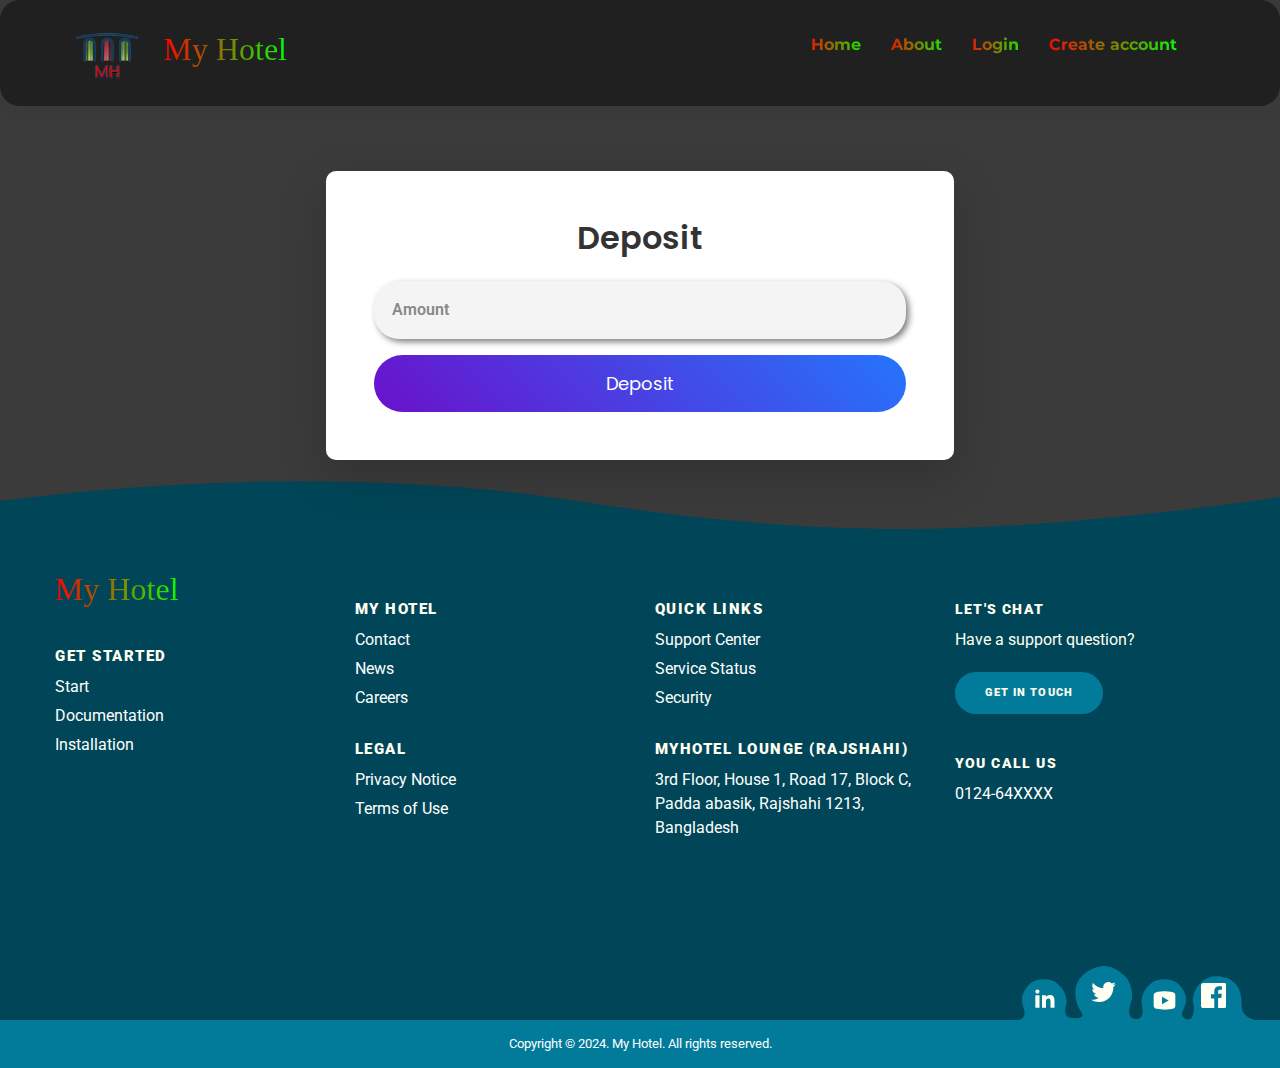
<file: deposit.html>
<!doctype html>
<html lang="en">
  <head>
    <meta charset="utf-8">
    <meta name="viewport" content="width=device-width, initial-scale=1">
    <title>Login</title>
    <link href="https://fonts.googleapis.com/css2?family=Montserrat:wght@400;600&family=Playfair+Display:wght@700&family=Roboto:wght@400&display=swap" rel="stylesheet">
    <link rel="stylesheet" href="https://cdnjs.cloudflare.com/ajax/libs/font-awesome/6.0.0-beta3/css/all.min.css">
    <link rel="stylesheet" href="https://cdn.jsdelivr.net/npm/bootstrap-icons@1.10.5/font/bootstrap-icons.css">
    <link href="https://cdn.jsdelivr.net/npm/bootstrap@5.3.3/dist/css/bootstrap.min.css" rel="stylesheet" integrity="sha384-QWTKZyjpPEjISv5WaRU9OFeRpok6YctnYmDr5pNlyT2bRjXh0JMhjY6hW+ALEwIH" crossorigin="anonymous">
    <!-- add index.css -->
     <link rel="stylesheet" href="index.css">
     <link rel="stylesheet" href="login.css">
  </head>
  <body>    
    <!-- header part -->
     <header>
        <!-- navigration part -->
        <nav>
            <div class="logo">
              <img src="image/logo.png" alt="logo" />
              <h1>My Hotel</h1>
            </div>
            <ul>
              <li>
                <a href="index.html">Home</a>
              </li>
              
              <li>
                <a href="about.html">About</a>
              </li>
              <li id="login-id">
                <a href="login.html">Login</a>
              </li>
              <li id="registration-id">
                <a href="registration.html">Create account</a>
              </li>
                <div class="dropdown"></div>
                <a id="profile-logo" class="profile-logo" href="#" role="button" data-bs-toggle="dropdown" aria-expanded="false">
                  <div>
                  
                  </div>
                </a>
                
                  <ul class="dropdown-menu">
                    <li><a class="dropdown-item" href="profile.html">profile</a></li>
                    <li><a class="dropdown-item" href="deposit.html">Deposite</a></li>
                    <li onclick="handleLogout(event)"><a class="dropdown-item" href="">Logout</a></li>
                  </ul>
                </div>
            </ul>
            <div class="hamburger">
              <span class="line"></span>
              <span class="line"></span>
              <span class="line"></span>
            </div>
        </nav>
        <!-- for small divice -->
        <div class="menubar">
            <ul>
                <div id="profile-id" class="dropdown  text-center">
                  <a id="small-profile-logo" class="profile-logo" href="#" role="button" data-bs-toggle="dropdown" aria-expanded="false">
                        
                  </a>
                  <h6 id="small-logo-username" class="mt-2"></h6>
                
                    <ul class="dropdown-menu">
                        <li><a class="dropdown-item" href="profile.html">profile</a></li>
                        <li><a class="dropdown-item" href="deposit.html">Deposite</a></li>
                        <li onclick="handleLogout(event)"><a class="dropdown-item" href="">Logout</a></li>
                    </ul>
                </div>
                <li>
                    <a href="index.html">Home</a>
                </li>
                
                <li>
                    <a href="about.html">About</a>
                </li>
                <li id="login-id">
                    <a href="login.html">Login</a>
                </li>
                <li id="registration-id">
                    <a href="registration.html">Create account</a>
                </li>
            </ul>
        </div>
     </header>
    <!-- main part -->
    <main>
      <div class="container-fluid registration-container"></div>
        <div class="row justify-content-center">
            <div class="col-md-6">
                <div class="form-box shadow-lg p-5">
                    <h2 class="form-title text-center mb-4">Deposit</h2>
                    <form onsubmit="updateUserBalance(event)" id="registrationForm" enctype="multipart/form-data">
                        <!-- Username Row -->
                        <div class="mb-3">
                            <div class="form-floating">
                                <input type="number" class="form-control" id="amout" placeholder="0.00$" required>
                                <label for="amout">Amount</label>
                            </div>
                        </div>
                        <div class="d-grid">
                            <button type="submit" class="btn btn-primary btn-block btn-lg">Deposit</button>
                        </div>
                    </form>
                </div>
            </div>
        </div>
    </div>
    <!-- Modal -->
    <div class="modal modalcontainer" id="successModal">
        <div class="modal-dialog modal-dialog-centered">
            <div class="modal-content">
                <div class="modal-header">
                    <h5 class="modal-title" id="successModalLabel">Deposit Successful</h5>
                    <button onclick="closeModal()" type="button" class="btn-close"></button>
                </div>
                <div class="modal-body">
                  Thank you for Deposit! Your amount has been deposit successfully.
                    <br>
                    <br>
                </div>
                <div class="modal-footer">
                    <button onclick="closeModal()" type="button" class="btn btn-secondary">Close</button>
                </div>
            </div>
        </div>
    </div>
     </main>
    <!-- footer part -->
    <div class="pg-footer">
      <footer class="footer">
        <svg class="footer-wave-svg" xmlns="http://www.w3.org/2000/svg" viewBox="0 0 1200 100" preserveAspectRatio="none">
          <path class="footer-wave-path" d="M851.8,100c125,0,288.3-45,348.2-64V0H0v44c3.7-1,7.3-1.9,11-2.9C80.7,22,151.7,10.8,223.5,6.3C276.7,2.9,330,4,383,9.8 c52.2,5.7,103.3,16.2,153.4,32.8C623.9,71.3,726.8,100,851.8,100z"></path>
        </svg>
        <div class="footer-content">
          <div class="footer-content-column">
            <div class="footer-logo">
              <a class="footer-logo-link" href="#">
                <span class="hidden-link-text">LOGO</span>
                <h1 class="footer-h1">My Hotel</h1>
              </a>
            </div>
            <div class="footer-menu">
              <h2 class="footer-menu-name"> Get Started</h2>
              <ul id="menu-get-started" class="footer-menu-list">
                <li class="menu-item menu-item-type-post_type menu-item-object-product">
                  <a href="#">Start</a>
                </li>
                <li class="menu-item menu-item-type-post_type menu-item-object-product">
                  <a href="#">Documentation</a>
                </li>
                <li class="menu-item menu-item-type-post_type menu-item-object-product">
                  <a href="#">Installation</a>
                </li>
              </ul>
            </div>
          </div>
          <div class="footer-content-column">
            <div class="footer-menu">
              <h2 class="footer-menu-name"> My Hotel</h2>
              <ul id="menu-company" class="footer-menu-list">
                <li class="menu-item menu-item-type-post_type menu-item-object-page">
                  <a href="#">Contact</a>
                </li>
                <li class="menu-item menu-item-type-taxonomy menu-item-object-category">
                  <a href="#">News</a>
                </li>
                <li class="menu-item menu-item-type-post_type menu-item-object-page">
                  <a href="#">Careers</a>
                </li>
              </ul>
            </div>
            <div class="footer-menu">
              <h2 class="footer-menu-name"> Legal</h2>
              <ul id="menu-legal" class="footer-menu-list">
                <li class="menu-item menu-item-type-post_type menu-item-object-page menu-item-privacy-policy menu-item-170434">
                  <a href="#">Privacy Notice</a>
                </li>
                <li class="menu-item menu-item-type-post_type menu-item-object-page">
                  <a href="#">Terms of Use</a>
                </li>
              </ul>
            </div>
          </div>
          <div class="footer-content-column">
            <div class="footer-menu">
              <h2 class="footer-menu-name"> Quick Links</h2>
              <ul id="menu-quick-links" class="footer-menu-list">
                <li class="menu-item menu-item-type-custom menu-item-object-custom">
                  <a target="_blank" rel="noopener noreferrer" href="#">Support Center</a>
                </li>
                <li class="menu-item menu-item-type-custom menu-item-object-custom">
                  <a target="_blank" rel="noopener noreferrer" href="#">Service Status</a>
                </li>
                <li class="menu-item menu-item-type-post_type menu-item-object-page">
                  <a href="#">Security</a>
                </li>
              </ul>
            </div>
            <div class="footer-menu">
              <h2 class="footer-menu-name"> MyHotel Lounge (Rajshahi)</h2>
              <ul id="menu-quick-links" class="footer-menu-list">
                3rd Floor, House 1,
                Road 17, Block C, Padda abasik,
                Rajshahi 1213, Bangladesh
              </ul>
            </div>
          </div>
          <div class="footer-content-column">
            <div class="footer-call-to-action">
              <h2 class="footer-call-to-action-title"> Let's Chat</h2>
              <p class="footer-call-to-action-description"> Have a support question?</p>
              <a class="footer-call-to-action-button button" href="#" target="_self"> Get in Touch </a>
            </div>
            <div class="footer-call-to-action">
              <h2 class="footer-call-to-action-title"> You Call Us</h2>
              <p class="footer-call-to-action-link-wrapper"> <a class="footer-call-to-action-link" href="tel:0124-64XXXX" target="_self"> 0124-64XXXX </a></p>
            </div>
          </div>
          <div class="footer-social-links"> <svg class="footer-social-amoeba-svg" xmlns="http://www.w3.org/2000/svg" viewBox="0 0 236 54">
              <path class="footer-social-amoeba-path" d="M223.06,43.32c-.77-7.2,1.87-28.47-20-32.53C187.78,8,180.41,18,178.32,20.7s-5.63,10.1-4.07,16.7-.13,15.23-4.06,15.91-8.75-2.9-6.89-7S167.41,36,167.15,33a18.93,18.93,0,0,0-2.64-8.53c-3.44-5.5-8-11.19-19.12-11.19a21.64,21.64,0,0,0-18.31,9.18c-2.08,2.7-5.66,9.6-4.07,16.69s.64,14.32-6.11,13.9S108.35,46.5,112,36.54s-1.89-21.24-4-23.94S96.34,0,85.23,0,57.46,8.84,56.49,24.56s6.92,20.79,7,24.59c.07,2.75-6.43,4.16-12.92,2.38s-4-10.75-3.46-12.38c1.85-6.6-2-14-4.08-16.69a21.62,21.62,0,0,0-18.3-9.18C13.62,13.28,9.06,19,5.62,24.47A18.81,18.81,0,0,0,3,33a21.85,21.85,0,0,0,1.58,9.08,16.58,16.58,0,0,1,1.06,5A6.75,6.75,0,0,1,0,54H236C235.47,54,223.83,50.52,223.06,43.32Z"></path>
            </svg>
            <a class="footer-social-link linkedin" href="#" target="_blank">
              <span class="hidden-link-text">Linkedin</span>
              <svg class="footer-social-icon-svg" xmlns="http://www.w3.org/2000/svg"
                viewBox="0 0 30 30">
                <path class="footer-social-icon-path" d="M9,25H4V10h5V25z M6.501,8C5.118,8,4,6.879,4,5.499S5.12,3,6.501,3C7.879,3,9,4.121,9,5.499C9,6.879,7.879,8,6.501,8z M27,25h-4.807v-7.3c0-1.741-0.033-3.98-2.499-3.98c-2.503,0-2.888,1.896-2.888,3.854V25H12V9.989h4.614v2.051h0.065 c0.642-1.18,2.211-2.424,4.551-2.424c4.87,0,5.77,3.109,5.77,7.151C27,16.767,27,25,27,25z"></path>
              </svg>
            </a>
            <a class="footer-social-link twitter" href="#" target="_blank">
              <span class="hidden-link-text">Twitter</span>
              <svg class="footer-social-icon-svg" xmlns="http://www.w3.org/2000/svg" viewBox="0 0 26 26">
                <path class="footer-social-icon-path" d="M 25.855469 5.574219 C 24.914063 5.992188 23.902344 6.273438 22.839844 6.402344 C 23.921875 5.75 24.757813 4.722656 25.148438 3.496094 C 24.132813 4.097656 23.007813 4.535156 21.8125 4.769531 C 20.855469 3.75 19.492188 3.113281 17.980469 3.113281 C 15.082031 3.113281 12.730469 5.464844 12.730469 8.363281 C 12.730469 8.773438 12.777344 9.175781 12.867188 9.558594 C 8.503906 9.339844 4.636719 7.246094 2.046875 4.070313 C 1.59375 4.847656 1.335938 5.75 1.335938 6.714844 C 1.335938 8.535156 2.261719 10.140625 3.671875 11.082031 C 2.808594 11.054688 2 10.820313 1.292969 10.425781 C 1.292969 10.449219 1.292969 10.46875 1.292969 10.492188 C 1.292969 13.035156 3.101563 15.15625 5.503906 15.640625 C 5.0625 15.761719 4.601563 15.824219 4.121094 15.824219 C 3.78125 15.824219 3.453125 15.792969 3.132813 15.730469 C 3.800781 17.8125 5.738281 19.335938 8.035156 19.375 C 6.242188 20.785156 3.976563 21.621094 1.515625 21.621094 C 1.089844 21.621094 0.675781 21.597656 0.265625 21.550781 C 2.585938 23.039063 5.347656 23.90625 8.3125 23.90625 C 17.96875 23.90625 23.25 15.90625 23.25 8.972656 C 23.25 8.742188 23.246094 8.515625 23.234375 8.289063 C 24.261719 7.554688 25.152344 6.628906 25.855469 5.574219 "></path>
              </svg>
            </a>
            <a class="footer-social-link youtube" href="#" target="_blank">
              <span class="hidden-link-text">Youtube</span>
              <svg class="footer-social-icon-svg" xmlns="http://www.w3.org/2000/svg" viewBox="0 0 30 30">
                <path class="footer-social-icon-path" d="M 15 4 C 10.814 4 5.3808594 5.0488281 5.3808594 5.0488281 L 5.3671875 5.0644531 C 3.4606632 5.3693645 2 7.0076245 2 9 L 2 15 L 2 15.001953 L 2 21 L 2 21.001953 A 4 4 0 0 0 5.3769531 24.945312 L 5.3808594 24.951172 C 5.3808594 24.951172 10.814 26.001953 15 26.001953 C 19.186 26.001953 24.619141 24.951172 24.619141 24.951172 L 24.621094 24.949219 A 4 4 0 0 0 28 21.001953 L 28 21 L 28 15.001953 L 28 15 L 28 9 A 4 4 0 0 0 24.623047 5.0546875 L 24.619141 5.0488281 C 24.619141 5.0488281 19.186 4 15 4 z M 12 10.398438 L 20 15 L 12 19.601562 L 12 10.398438 z"></path>
              </svg>
            </a>
            <a class="footer-social-link facebook" href="#" target="_blank">
              <span class="hidden-link-text">Facebook</span>
              <svg class="footer-social-icon-svg" xmlns="http://www.w3.org/2000/svg" viewBox="0 0 32 32">
                  <path class="footer-social-icon-path" d="M29 0H3C1.343 0 0 1.343 0 3v26c0 1.657 1.343 3 3 3h14V19.707h-4.246v-5.198H17V10.38c0-4.067 2.482-6.29 6.106-6.29 1.734 0 3.226.129 3.66.186v4.247l-2.51.001c-1.967 0-2.348.935-2.348 2.306v3.025h4.698l-.611 5.198h-4.087V32h8.015c1.657 0 3-1.343 3-3V3c0-1.657-1.343-3-3-3z"></path>
              </svg>
          </a>
          </div>
        </div>
        <div class="footer-copyright">
          <div class="footer-copyright-wrapper">
            <p class="footer-copyright-text">
              <a class="footer-copyright-link" href="#" target="_self">Copyright © 2024. My Hotel. All rights reserved. </a>
            </p>
          </div>
        </div>
      </footer>
    </div>
    <script src="https://cdn.jsdelivr.net/npm/bootstrap@5.3.3/dist/js/bootstrap.bundle.min.js" integrity="sha384-YvpcrYf0tY3lHB60NNkmXc5s9fDVZLESaAA55NDzOxhy9GkcIdslK1eN7N6jIeHz" crossorigin="anonymous"></script>
    <!-- index.js -->
     <script src="index.js"></script>
     <script src="deposit.js"></script>
     <script src="authentication.js"></script>
     <script src="logout.js"></script>
  </body>
</html>
</file>
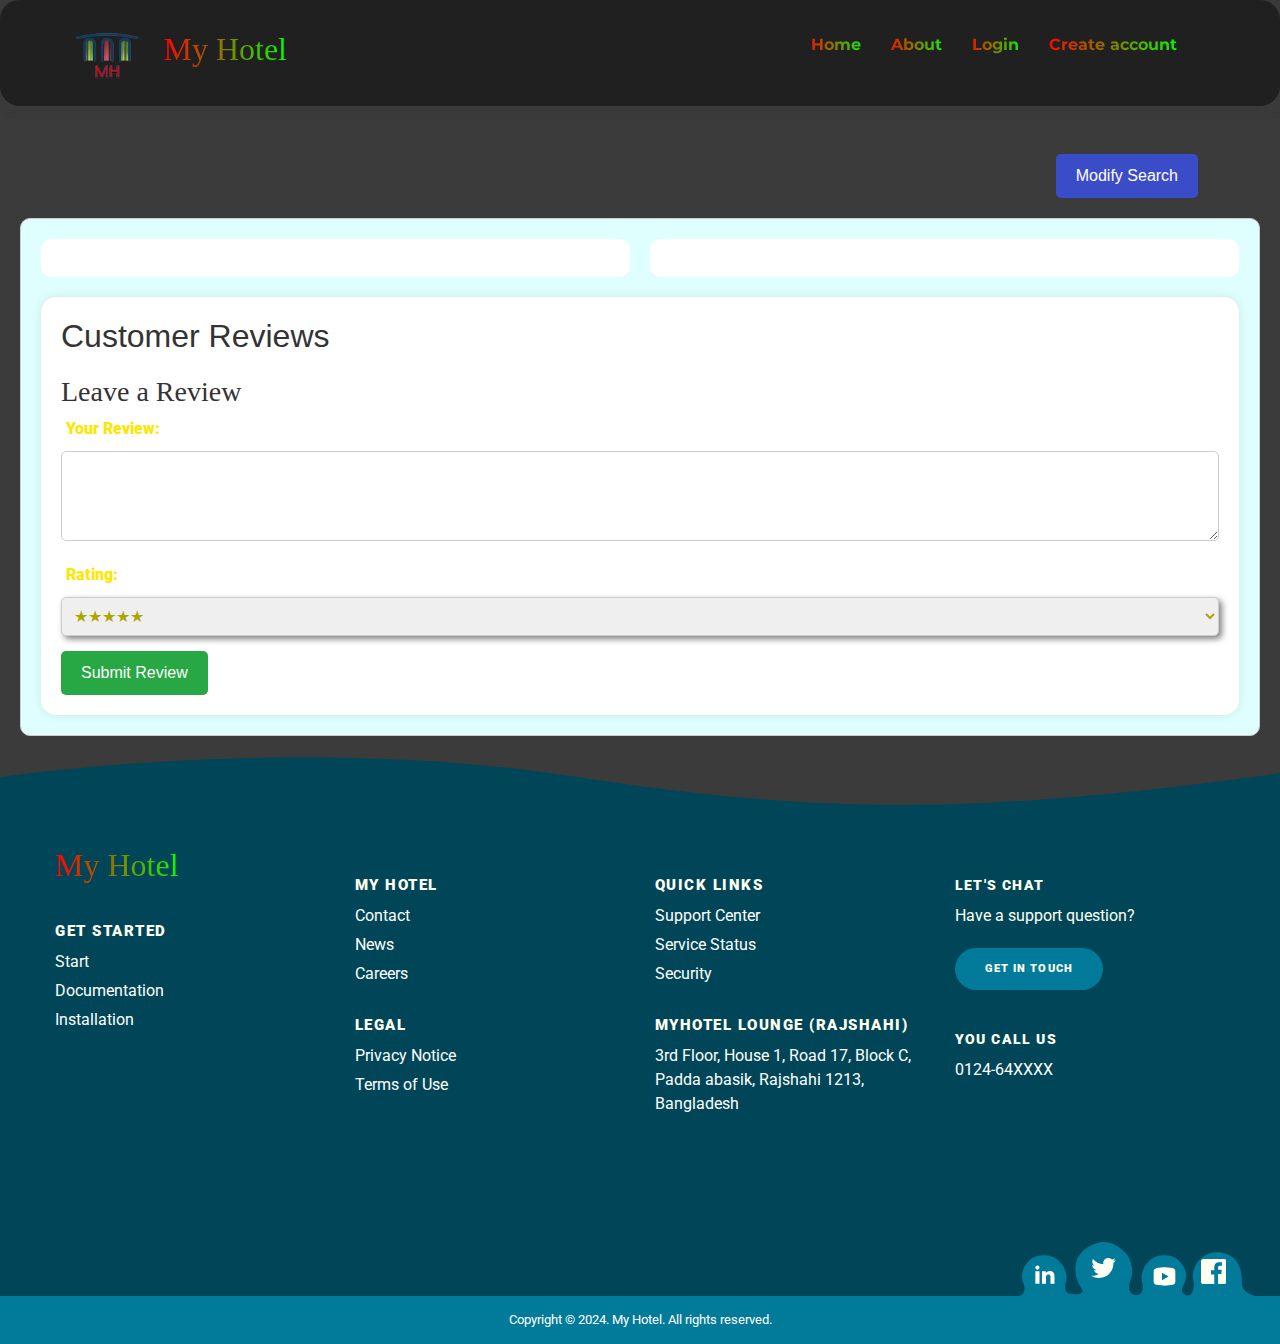
<file: hotelDetails.html>
<!doctype html>
<html lang="en"> 
  <head>
    <meta charset="utf-8">
    <meta name="viewport" content="width=device-width, initial-scale=1">
    <title>index</title>
    <link href="https://fonts.googleapis.com/css2?family=Montserrat:wght@400;600&family=Playfair+Display:wght@700&family=Roboto:wght@400&display=swap" rel="stylesheet">
    <link rel="stylesheet" href="https://cdnjs.cloudflare.com/ajax/libs/font-awesome/6.0.0-beta3/css/all.min.css">
    <link rel="stylesheet" href="https://cdn.jsdelivr.net/npm/bootstrap-icons@1.10.5/font/bootstrap-icons.css">
    <link href="https://cdn.jsdelivr.net/npm/bootstrap@5.3.3/dist/css/bootstrap.min.css" rel="stylesheet" integrity="sha384-QWTKZyjpPEjISv5WaRU9OFeRpok6YctnYmDr5pNlyT2bRjXh0JMhjY6hW+ALEwIH" crossorigin="anonymous">
    <!-- add index.css -->
     <link rel="stylesheet" href="index.css">
     <link rel="stylesheet" href="review.css">
     <link rel="stylesheet" href="hoteldetails.css">
  </head>
  <body>


    
    <!-- header part -->
     <header class="">
        <!-- navigration part -->
        <nav>
            <div class="logo">
              <img src="image/logo.png" alt="logo" />
              <h1>My Hotel</h1>
            </div>
            <ul>
              <li>
                <a href="index.html">Home</a>
              </li>
              
              <li>
                <a href="about.html">About</a>
              </li>
              <li id="login-id">
                <a href="login.html">Login</a>
              </li>
              <li id="registration-id">
                <a href="registration.html">Create account</a>
              </li>
                <div class="dropdown"></div>
                <a id="profile-logo" class="profile-logo" href="#" role="button" data-bs-toggle="dropdown" aria-expanded="false">
                  <div>
                  
                  </div>
                </a>
                
                  <ul class="dropdown-menu">
                    <li><a class="dropdown-item" href="profile.html">profile</a></li>
                    <li><a class="dropdown-item" href="deposit.html">Deposite</a></li>
                    <li onclick="handleLogout(event)"><a class="dropdown-item" href="">Logout</a></li>
                  </ul>
                </div>
            </ul>
            <div class="hamburger">
              <span class="line"></span>
              <span class="line"></span>
              <span class="line"></span>
            </div>
        </nav>
        <!-- for small divice -->
        <div class="menubar">
            <ul>
                <div id="profile-id" class="dropdown  text-center">
                  <a id="small-profile-logo" class="profile-logo" href="#" role="button" data-bs-toggle="dropdown" aria-expanded="false">
                        
                  </a>
                  <h6 id="small-logo-username" class="mt-2"></h6>
                
                    <ul class="dropdown-menu">
                        <li><a class="dropdown-item" href="profile.html">profile</a></li>
                        <li><a class="dropdown-item" href="deposit.html">Deposite</a></li>
                        <li onclick="handleLogout(event)"><a class="dropdown-item" href="">Logout</a></li>
                    </ul>
                </div>
                <li>
                    <a href="index.html">Home</a>
                </li>
                
                <li>
                    <a href="about.html">About</a>
                </li>
                <li id="login-id">
                    <a href="login.html">Login</a>
                </li>
                <li id="registration-id">
                    <a href="registration.html">Create account</a>
                </li>
            </ul>
        </div>
     </header>
    <!-- main part -->
     <main>
        <div class="hotel-name-container container mt-5">
            <div id="hotel-name-container-left" class="hotel-name-container-left text-warning">
              
            </div>
            <div class="hotel-name-container-right">
                <button>Modify Search</button>
            </div>
        </div>
    
        <div class="hotel-details-card">
          <div id="hotel-image-text" class="hotel-image-text">
            <!-- Hotel Image name location Section -->
          </div>
    
            <!-- Rooms Section -->
            <div class="rooms-container">
                <!-- Single Rooms Section -->
                <div class="single-rooms-container">
                    <h4 id="single-room-found"></h4>
                    <div id="all-single-rooms-container" class="all-single-rooms-container">
                    
                    </div>
                </div>
    
                <!-- Double Rooms Section -->
                <div class="dubble-rooms-container">
                    <h4 id="double-room-found"></h4>
                    <div id="all-double-rooms-container" class="all-dubble-rooms-container">
                        
                    </div>
                </div>
            </div>
            <div class="review-section">
              <h2>Customer Reviews</h2>
          
              <!-- Existing Reviews -->
              <div id="reviews-container" class="reviews-container">
                <!-- Reviews will be added here dynamically -->
              </div>
          
              <!-- Review Form -->
              <h3>Leave a Review</h3>
              <form id="review-form" class="review-form">
                <div class="form-group">
                  <label for="review-text">Your Review:</label>
                  <textarea id="review-text" rows="3" required></textarea>
                </div>
                <div class="form-group">
                  <label for="rating">Rating:</label>
                  <select id="rating" required>
                    <option value="5">★★★★★</option>
                    <option value="4">★★★★☆</option>
                    <option value="3">★★★☆☆</option>
                    <option value="2">★★☆☆☆</option>
                    <option value="1">★☆☆☆☆</option>
                  </select>
                </div>
                <button onclick="createReview(event)" type="submit">Submit Review</button>
              </form>
            </div> 
        </div>

        <!-- update modal -->
        <div id="updateReviewModal" class="modal">
          
        </div>

     </main>
    <!-- footer part -->
    <div class="pg-footer">
      <footer class="footer">
        <svg class="footer-wave-svg" xmlns="http://www.w3.org/2000/svg" viewBox="0 0 1200 100" preserveAspectRatio="none">
          <path class="footer-wave-path" d="M851.8,100c125,0,288.3-45,348.2-64V0H0v44c3.7-1,7.3-1.9,11-2.9C80.7,22,151.7,10.8,223.5,6.3C276.7,2.9,330,4,383,9.8 c52.2,5.7,103.3,16.2,153.4,32.8C623.9,71.3,726.8,100,851.8,100z"></path>
        </svg>
        <div class="footer-content">
          <div class="footer-content-column">
            <div class="footer-logo">
              <a class="footer-logo-link" href="#">
                <span class="hidden-link-text">LOGO</span>
                <h1 class="footer-h1">My Hotel</h1>
              </a>
            </div>
            <div class="footer-menu">
              <h2 class="footer-menu-name"> Get Started</h2>
              <ul id="menu-get-started" class="footer-menu-list">
                <li class="menu-item menu-item-type-post_type menu-item-object-product">
                  <a href="#">Start</a>
                </li>
                <li class="menu-item menu-item-type-post_type menu-item-object-product">
                  <a href="#">Documentation</a>
                </li>
                <li class="menu-item menu-item-type-post_type menu-item-object-product">
                  <a href="#">Installation</a>
                </li>
              </ul>
            </div>
          </div>
          <div class="footer-content-column">
            <div class="footer-menu">
              <h2 class="footer-menu-name"> My Hotel</h2>
              <ul id="menu-company" class="footer-menu-list">
                <li class="menu-item menu-item-type-post_type menu-item-object-page">
                  <a href="#">Contact</a>
                </li>
                <li class="menu-item menu-item-type-taxonomy menu-item-object-category">
                  <a href="#">News</a>
                </li>
                <li class="menu-item menu-item-type-post_type menu-item-object-page">
                  <a href="#">Careers</a>
                </li>
              </ul>
            </div>
            <div class="footer-menu">
              <h2 class="footer-menu-name"> Legal</h2>
              <ul id="menu-legal" class="footer-menu-list">
                <li class="menu-item menu-item-type-post_type menu-item-object-page menu-item-privacy-policy menu-item-170434">
                  <a href="#">Privacy Notice</a>
                </li>
                <li class="menu-item menu-item-type-post_type menu-item-object-page">
                  <a href="#">Terms of Use</a>
                </li>
              </ul>
            </div>
          </div>
          <div class="footer-content-column">
            <div class="footer-menu">
              <h2 class="footer-menu-name"> Quick Links</h2>
              <ul id="menu-quick-links" class="footer-menu-list">
                <li class="menu-item menu-item-type-custom menu-item-object-custom">
                  <a target="_blank" rel="noopener noreferrer" href="#">Support Center</a>
                </li>
                <li class="menu-item menu-item-type-custom menu-item-object-custom">
                  <a target="_blank" rel="noopener noreferrer" href="#">Service Status</a>
                </li>
                <li class="menu-item menu-item-type-post_type menu-item-object-page">
                  <a href="#">Security</a>
                </li>
              </ul>
            </div>
            <div class="footer-menu">
              <h2 class="footer-menu-name"> MyHotel Lounge (Rajshahi)</h2>
              <ul id="menu-quick-links" class="footer-menu-list">
                3rd Floor, House 1,
                Road 17, Block C, Padda abasik,
                Rajshahi 1213, Bangladesh
              </ul>
            </div>
          </div>
          <div class="footer-content-column">
            <div class="footer-call-to-action">
              <h2 class="footer-call-to-action-title"> Let's Chat</h2>
              <p class="footer-call-to-action-description"> Have a support question?</p>
              <a class="footer-call-to-action-button button" href="#" target="_self"> Get in Touch </a>
            </div>
            <div class="footer-call-to-action">
              <h2 class="footer-call-to-action-title"> You Call Us</h2>
              <p class="footer-call-to-action-link-wrapper"> <a class="footer-call-to-action-link" href="tel:0124-64XXXX" target="_self"> 0124-64XXXX </a></p>
            </div>
          </div>
          <div class="footer-social-links"> <svg class="footer-social-amoeba-svg" xmlns="http://www.w3.org/2000/svg" viewBox="0 0 236 54">
              <path class="footer-social-amoeba-path" d="M223.06,43.32c-.77-7.2,1.87-28.47-20-32.53C187.78,8,180.41,18,178.32,20.7s-5.63,10.1-4.07,16.7-.13,15.23-4.06,15.91-8.75-2.9-6.89-7S167.41,36,167.15,33a18.93,18.93,0,0,0-2.64-8.53c-3.44-5.5-8-11.19-19.12-11.19a21.64,21.64,0,0,0-18.31,9.18c-2.08,2.7-5.66,9.6-4.07,16.69s.64,14.32-6.11,13.9S108.35,46.5,112,36.54s-1.89-21.24-4-23.94S96.34,0,85.23,0,57.46,8.84,56.49,24.56s6.92,20.79,7,24.59c.07,2.75-6.43,4.16-12.92,2.38s-4-10.75-3.46-12.38c1.85-6.6-2-14-4.08-16.69a21.62,21.62,0,0,0-18.3-9.18C13.62,13.28,9.06,19,5.62,24.47A18.81,18.81,0,0,0,3,33a21.85,21.85,0,0,0,1.58,9.08,16.58,16.58,0,0,1,1.06,5A6.75,6.75,0,0,1,0,54H236C235.47,54,223.83,50.52,223.06,43.32Z"></path>
            </svg>
            <a class="footer-social-link linkedin" href="#" target="_blank">
              <span class="hidden-link-text">Linkedin</span>
              <svg class="footer-social-icon-svg" xmlns="http://www.w3.org/2000/svg"
                viewBox="0 0 30 30">
                <path class="footer-social-icon-path" d="M9,25H4V10h5V25z M6.501,8C5.118,8,4,6.879,4,5.499S5.12,3,6.501,3C7.879,3,9,4.121,9,5.499C9,6.879,7.879,8,6.501,8z M27,25h-4.807v-7.3c0-1.741-0.033-3.98-2.499-3.98c-2.503,0-2.888,1.896-2.888,3.854V25H12V9.989h4.614v2.051h0.065 c0.642-1.18,2.211-2.424,4.551-2.424c4.87,0,5.77,3.109,5.77,7.151C27,16.767,27,25,27,25z"></path>
              </svg>
            </a>
            <a class="footer-social-link twitter" href="#" target="_blank">
              <span class="hidden-link-text">Twitter</span>
              <svg class="footer-social-icon-svg" xmlns="http://www.w3.org/2000/svg" viewBox="0 0 26 26">
                <path class="footer-social-icon-path" d="M 25.855469 5.574219 C 24.914063 5.992188 23.902344 6.273438 22.839844 6.402344 C 23.921875 5.75 24.757813 4.722656 25.148438 3.496094 C 24.132813 4.097656 23.007813 4.535156 21.8125 4.769531 C 20.855469 3.75 19.492188 3.113281 17.980469 3.113281 C 15.082031 3.113281 12.730469 5.464844 12.730469 8.363281 C 12.730469 8.773438 12.777344 9.175781 12.867188 9.558594 C 8.503906 9.339844 4.636719 7.246094 2.046875 4.070313 C 1.59375 4.847656 1.335938 5.75 1.335938 6.714844 C 1.335938 8.535156 2.261719 10.140625 3.671875 11.082031 C 2.808594 11.054688 2 10.820313 1.292969 10.425781 C 1.292969 10.449219 1.292969 10.46875 1.292969 10.492188 C 1.292969 13.035156 3.101563 15.15625 5.503906 15.640625 C 5.0625 15.761719 4.601563 15.824219 4.121094 15.824219 C 3.78125 15.824219 3.453125 15.792969 3.132813 15.730469 C 3.800781 17.8125 5.738281 19.335938 8.035156 19.375 C 6.242188 20.785156 3.976563 21.621094 1.515625 21.621094 C 1.089844 21.621094 0.675781 21.597656 0.265625 21.550781 C 2.585938 23.039063 5.347656 23.90625 8.3125 23.90625 C 17.96875 23.90625 23.25 15.90625 23.25 8.972656 C 23.25 8.742188 23.246094 8.515625 23.234375 8.289063 C 24.261719 7.554688 25.152344 6.628906 25.855469 5.574219 "></path>
              </svg>
            </a>
            <a class="footer-social-link youtube" href="#" target="_blank">
              <span class="hidden-link-text">Youtube</span>
              <svg class="footer-social-icon-svg" xmlns="http://www.w3.org/2000/svg" viewBox="0 0 30 30">
                <path class="footer-social-icon-path" d="M 15 4 C 10.814 4 5.3808594 5.0488281 5.3808594 5.0488281 L 5.3671875 5.0644531 C 3.4606632 5.3693645 2 7.0076245 2 9 L 2 15 L 2 15.001953 L 2 21 L 2 21.001953 A 4 4 0 0 0 5.3769531 24.945312 L 5.3808594 24.951172 C 5.3808594 24.951172 10.814 26.001953 15 26.001953 C 19.186 26.001953 24.619141 24.951172 24.619141 24.951172 L 24.621094 24.949219 A 4 4 0 0 0 28 21.001953 L 28 21 L 28 15.001953 L 28 15 L 28 9 A 4 4 0 0 0 24.623047 5.0546875 L 24.619141 5.0488281 C 24.619141 5.0488281 19.186 4 15 4 z M 12 10.398438 L 20 15 L 12 19.601562 L 12 10.398438 z"></path>
              </svg>
            </a>
            <a class="footer-social-link facebook" href="#" target="_blank">
              <span class="hidden-link-text">Facebook</span>
              <svg class="footer-social-icon-svg" xmlns="http://www.w3.org/2000/svg" viewBox="0 0 32 32">
                  <path class="footer-social-icon-path" d="M29 0H3C1.343 0 0 1.343 0 3v26c0 1.657 1.343 3 3 3h14V19.707h-4.246v-5.198H17V10.38c0-4.067 2.482-6.29 6.106-6.29 1.734 0 3.226.129 3.66.186v4.247l-2.51.001c-1.967 0-2.348.935-2.348 2.306v3.025h4.698l-.611 5.198h-4.087V32h8.015c1.657 0 3-1.343 3-3V3c0-1.657-1.343-3-3-3z"></path>
              </svg>
          </a>
          </div>
        </div>
        <div class="footer-copyright">
          <div class="footer-copyright-wrapper">
            <p class="footer-copyright-text">
              <a class="footer-copyright-link" href="#" target="_self">Copyright © 2024. My Hotel. All rights reserved. </a>
            </p>
          </div>
        </div>
      </footer>
    </div>
    <script src="https://cdn.jsdelivr.net/npm/bootstrap@5.3.3/dist/js/bootstrap.bundle.min.js" integrity="sha384-YvpcrYf0tY3lHB60NNkmXc5s9fDVZLESaAA55NDzOxhy9GkcIdslK1eN7N6jIeHz" crossorigin="anonymous"></script>
    <!-- index.js -->
     <!-- <script src="index.js"></script> -->
     <script src="hotelDetails.js"></script>
     <script src="review.js"></script>
     <script src="authentication.js"></script>
     <script src="logout.js"></script>
  </body>
</html>
</file>
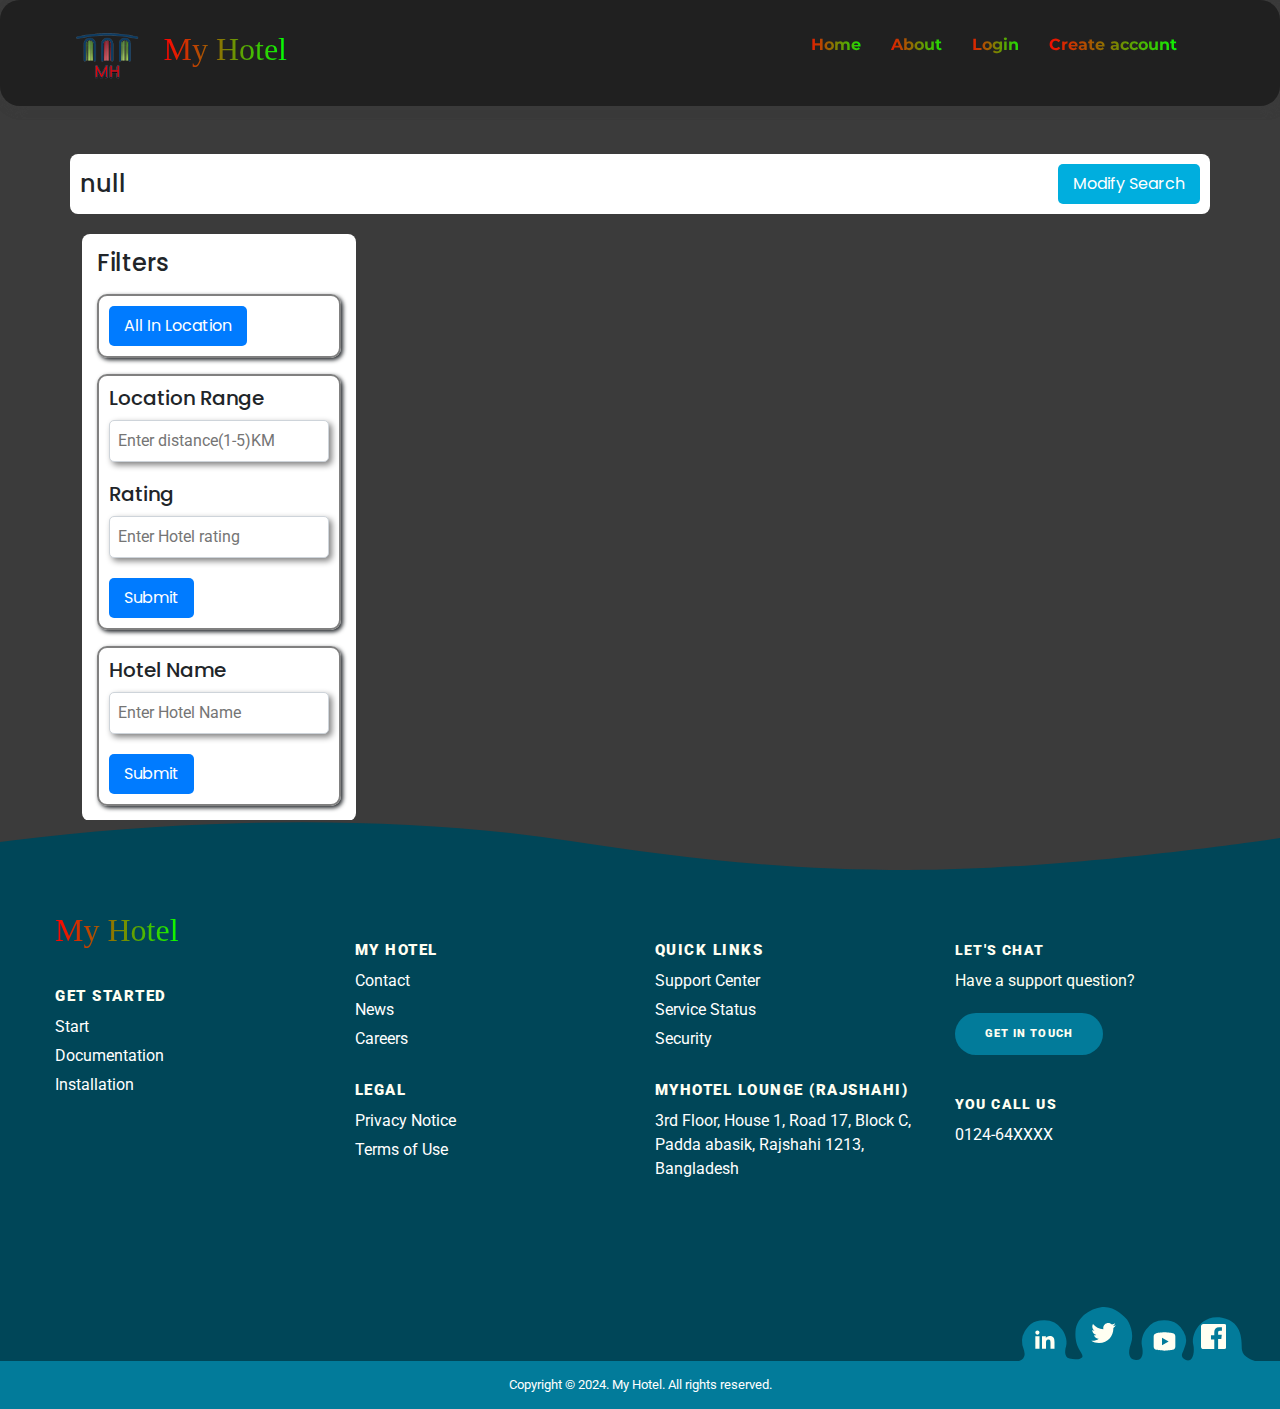
<file: hotelsInLocation.html>
<!doctype html>
<html lang="en">
  <head>
    <meta charset="utf-8">
    <meta name="viewport" content="width=device-width, initial-scale=1">
    <title>Hotels in Location</title>
    <link href="https://fonts.googleapis.com/css2?family=Montserrat:wght@400;600&family=Playfair+Display:wght@700&family=Roboto:wght@400&display=swap" rel="stylesheet">
    <link rel="stylesheet" href="https://cdnjs.cloudflare.com/ajax/libs/font-awesome/6.0.0-beta3/css/all.min.css">
    <link rel="stylesheet" href="https://cdn.jsdelivr.net/npm/bootstrap-icons@1.10.5/font/bootstrap-icons.css">
    <link href="https://cdn.jsdelivr.net/npm/bootstrap@5.3.3/dist/css/bootstrap.min.css" rel="stylesheet" integrity="sha384-QWTKZyjpPEjISv5WaRU9OFeRpok6YctnYmDr5pNlyT2bRjXh0JMhjY6hW+ALEwIH" crossorigin="anonymous">
    <!-- add index.css -->
     <link rel="stylesheet" href="index.css">
     <link rel="stylesheet" href="hotelsLocation.css">
  </head>
  <body>


    
    <!-- header part -->
     <header class="">
        <!-- navigration part -->
        <nav>
            <div class="logo">
              <img src="image/logo.png" alt="logo" />
              <h1>My Hotel</h1>
            </div>
            <ul>
              <li>
                <a href="index.html">Home</a>
              </li>
              
              <li>
                <a href="about.html">About</a>
              </li>
              <li id="login-id">
                <a href="login.html">Login</a>
              </li>
              <li id="registration-id">
                <a href="registration.html">Create account</a>
              </li>
                <div class="dropdown"></div>
                <a id="profile-logo" class="profile-logo" href="#" role="button" data-bs-toggle="dropdown" aria-expanded="false">
                  <div>
                  
                  </div>
                </a>
                
                  <ul class="dropdown-menu">
                    <li><a class="dropdown-item" href="profile.html">profile</a></li>
                    <li><a class="dropdown-item" href="deposit.html">Deposite</a></li>
                    <li onclick="handleLogout(event)"><a class="dropdown-item" href="">Logout</a></li>
                  </ul>
                </div>
            </ul>
            <div class="hamburger">
              <span class="line"></span>
              <span class="line"></span>
              <span class="line"></span>
            </div>
        </nav>
        <!-- for small divice -->
        <div class="menubar">
            <ul>
                <div id="profile-id" class="dropdown  text-center">
                  <a id="small-profile-logo" class="profile-logo" href="#" role="button" data-bs-toggle="dropdown" aria-expanded="false">
                        
                  </a>
                  <h6 id="small-logo-username" class="mt-2"></h6>
                
                    <ul class="dropdown-menu">
                        <li><a class="dropdown-item" href="profile.html">profile</a></li>
                        <li><a class="dropdown-item" href="deposit.html">Deposite</a></li>
                        <li onclick="handleLogout(event)"><a class="dropdown-item" href="">Logout</a></li>
                    </ul>
                </div>
                <li>
                    <a href="index.html">Home</a>
                </li>
                
                <li>
                    <a href="about.html">About</a>
                </li>
                <li id="login-id">
                    <a href="login.html">Login</a>
                </li>
                <li id="registration-id">
                    <a href="registration.html">Create account</a>
                </li>
            </ul>
        </div>
     </header>
    <!-- main part -->
     <main>
        <!-- Location and Search Section -->
        <div id="location-container" class="location-container container mt-5">
            <div id="location-container-left" class="location-container-left">
                
            </div>
            <div class="location-container-right">
                <button>Modify Search</button>
            </div>
        </div>

        <!-- Results and Filters Section -->
        <div class="result-container container">
            <!-- Filter Section by distance and rating -->
            <div class="filter-container">
                <div class="filter-header-container">
                  <h4>Filters</h4>
                </div>
                <div class="mt-3 form-contaner"> 
                  <div>
                    <button onclick="loadHotelsInLocation()" class="button-submit" type="submit">All In Location</button>
                  </div>
                </div>
                <form onsubmit="searchByDR(event)" class="mt-3 form-contaner">
                    <div class="filterByLocationRnage-container">
                        <h5>Location Range</h5>
                        <input id="location-range" type="number" placeholder="Enter distance(1-5)KM">                
                    </div>
                    <div class="filterByRatting-container">
                        <h5>Rating</h5>
                        <input id="hotel-rating" type="number" placeholder="Enter Hotel rating">
                    </div>
                    <div>
                      <button class="button-submit" type="submit">Submit</button>
                  </div>
                </form>
                <!-- Filter Section by name -->
                <form onsubmit="searchByName(event)" class="mt-3 form-contaner"> 
                    <div class="filterByHotelName-container">
                        <h5>Hotel Name</h5>
                        <input id="hotel-name" type="text" placeholder="Enter Hotel Name">
                    </div>
                    <div>
                      <button class="button-submit" type="submit">Submit</button>
                  </div>
                </form>
            </div>

            <!-- Filter Result Section -->
            <div id="filter-result-container" class="filter-result-container">
                <div id="found-container" class="found-container">
                    <!-- Hotel found (Dynamically Generated) -->

                </div>
                <div id="hotels-container" class="hotels-container">
                    <!-- Hotel Cards (Dynamically Generated) -->
                    
                </div>
            </div>
        </div>

     </main>
    <!-- footer part -->
    <div class="pg-footer">
      <footer class="footer">
        <svg class="footer-wave-svg" xmlns="http://www.w3.org/2000/svg" viewBox="0 0 1200 100" preserveAspectRatio="none">
          <path class="footer-wave-path" d="M851.8,100c125,0,288.3-45,348.2-64V0H0v44c3.7-1,7.3-1.9,11-2.9C80.7,22,151.7,10.8,223.5,6.3C276.7,2.9,330,4,383,9.8 c52.2,5.7,103.3,16.2,153.4,32.8C623.9,71.3,726.8,100,851.8,100z"></path>
        </svg>
        <div class="footer-content">
          <div class="footer-content-column">
            <div class="footer-logo">
              <a class="footer-logo-link" href="#">
                <span class="hidden-link-text">LOGO</span>
                <h1 class="footer-h1">My Hotel</h1>
              </a>
            </div>
            <div class="footer-menu">
              <h2 class="footer-menu-name"> Get Started</h2>
              <ul id="menu-get-started" class="footer-menu-list">
                <li class="menu-item menu-item-type-post_type menu-item-object-product">
                  <a href="#">Start</a>
                </li>
                <li class="menu-item menu-item-type-post_type menu-item-object-product">
                  <a href="#">Documentation</a>
                </li>
                <li class="menu-item menu-item-type-post_type menu-item-object-product">
                  <a href="#">Installation</a>
                </li>
              </ul>
            </div>
          </div>
          <div class="footer-content-column">
            <div class="footer-menu">
              <h2 class="footer-menu-name"> My Hotel</h2>
              <ul id="menu-company" class="footer-menu-list">
                <li class="menu-item menu-item-type-post_type menu-item-object-page">
                  <a href="#">Contact</a>
                </li>
                <li class="menu-item menu-item-type-taxonomy menu-item-object-category">
                  <a href="#">News</a>
                </li>
                <li class="menu-item menu-item-type-post_type menu-item-object-page">
                  <a href="#">Careers</a>
                </li>
              </ul>
            </div>
            <div class="footer-menu">
              <h2 class="footer-menu-name"> Legal</h2>
              <ul id="menu-legal" class="footer-menu-list">
                <li class="menu-item menu-item-type-post_type menu-item-object-page menu-item-privacy-policy menu-item-170434">
                  <a href="#">Privacy Notice</a>
                </li>
                <li class="menu-item menu-item-type-post_type menu-item-object-page">
                  <a href="#">Terms of Use</a>
                </li>
              </ul>
            </div>
          </div>
          <div class="footer-content-column">
            <div class="footer-menu">
              <h2 class="footer-menu-name"> Quick Links</h2>
              <ul id="menu-quick-links" class="footer-menu-list">
                <li class="menu-item menu-item-type-custom menu-item-object-custom">
                  <a target="_blank" rel="noopener noreferrer" href="#">Support Center</a>
                </li>
                <li class="menu-item menu-item-type-custom menu-item-object-custom">
                  <a target="_blank" rel="noopener noreferrer" href="#">Service Status</a>
                </li>
                <li class="menu-item menu-item-type-post_type menu-item-object-page">
                  <a href="#">Security</a>
                </li>
              </ul>
            </div>
            <div class="footer-menu">
              <h2 class="footer-menu-name"> MyHotel Lounge (Rajshahi)</h2>
              <ul id="menu-quick-links" class="footer-menu-list">
                3rd Floor, House 1,
                Road 17, Block C, Padda abasik,
                Rajshahi 1213, Bangladesh
              </ul>
            </div>
          </div>
          <div class="footer-content-column">
            <div class="footer-call-to-action">
              <h2 class="footer-call-to-action-title"> Let's Chat</h2>
              <p class="footer-call-to-action-description"> Have a support question?</p>
              <a class="footer-call-to-action-button button" href="#" target="_self"> Get in Touch </a>
            </div>
            <div class="footer-call-to-action">
              <h2 class="footer-call-to-action-title"> You Call Us</h2>
              <p class="footer-call-to-action-link-wrapper"> <a class="footer-call-to-action-link" href="tel:0124-64XXXX" target="_self"> 0124-64XXXX </a></p>
            </div>
          </div>
          <div class="footer-social-links"> <svg class="footer-social-amoeba-svg" xmlns="http://www.w3.org/2000/svg" viewBox="0 0 236 54">
              <path class="footer-social-amoeba-path" d="M223.06,43.32c-.77-7.2,1.87-28.47-20-32.53C187.78,8,180.41,18,178.32,20.7s-5.63,10.1-4.07,16.7-.13,15.23-4.06,15.91-8.75-2.9-6.89-7S167.41,36,167.15,33a18.93,18.93,0,0,0-2.64-8.53c-3.44-5.5-8-11.19-19.12-11.19a21.64,21.64,0,0,0-18.31,9.18c-2.08,2.7-5.66,9.6-4.07,16.69s.64,14.32-6.11,13.9S108.35,46.5,112,36.54s-1.89-21.24-4-23.94S96.34,0,85.23,0,57.46,8.84,56.49,24.56s6.92,20.79,7,24.59c.07,2.75-6.43,4.16-12.92,2.38s-4-10.75-3.46-12.38c1.85-6.6-2-14-4.08-16.69a21.62,21.62,0,0,0-18.3-9.18C13.62,13.28,9.06,19,5.62,24.47A18.81,18.81,0,0,0,3,33a21.85,21.85,0,0,0,1.58,9.08,16.58,16.58,0,0,1,1.06,5A6.75,6.75,0,0,1,0,54H236C235.47,54,223.83,50.52,223.06,43.32Z"></path>
            </svg>
            <a class="footer-social-link linkedin" href="#" target="_blank">
              <span class="hidden-link-text">Linkedin</span>
              <svg class="footer-social-icon-svg" xmlns="http://www.w3.org/2000/svg"
                viewBox="0 0 30 30">
                <path class="footer-social-icon-path" d="M9,25H4V10h5V25z M6.501,8C5.118,8,4,6.879,4,5.499S5.12,3,6.501,3C7.879,3,9,4.121,9,5.499C9,6.879,7.879,8,6.501,8z M27,25h-4.807v-7.3c0-1.741-0.033-3.98-2.499-3.98c-2.503,0-2.888,1.896-2.888,3.854V25H12V9.989h4.614v2.051h0.065 c0.642-1.18,2.211-2.424,4.551-2.424c4.87,0,5.77,3.109,5.77,7.151C27,16.767,27,25,27,25z"></path>
              </svg>
            </a>
            <a class="footer-social-link twitter" href="#" target="_blank">
              <span class="hidden-link-text">Twitter</span>
              <svg class="footer-social-icon-svg" xmlns="http://www.w3.org/2000/svg" viewBox="0 0 26 26">
                <path class="footer-social-icon-path" d="M 25.855469 5.574219 C 24.914063 5.992188 23.902344 6.273438 22.839844 6.402344 C 23.921875 5.75 24.757813 4.722656 25.148438 3.496094 C 24.132813 4.097656 23.007813 4.535156 21.8125 4.769531 C 20.855469 3.75 19.492188 3.113281 17.980469 3.113281 C 15.082031 3.113281 12.730469 5.464844 12.730469 8.363281 C 12.730469 8.773438 12.777344 9.175781 12.867188 9.558594 C 8.503906 9.339844 4.636719 7.246094 2.046875 4.070313 C 1.59375 4.847656 1.335938 5.75 1.335938 6.714844 C 1.335938 8.535156 2.261719 10.140625 3.671875 11.082031 C 2.808594 11.054688 2 10.820313 1.292969 10.425781 C 1.292969 10.449219 1.292969 10.46875 1.292969 10.492188 C 1.292969 13.035156 3.101563 15.15625 5.503906 15.640625 C 5.0625 15.761719 4.601563 15.824219 4.121094 15.824219 C 3.78125 15.824219 3.453125 15.792969 3.132813 15.730469 C 3.800781 17.8125 5.738281 19.335938 8.035156 19.375 C 6.242188 20.785156 3.976563 21.621094 1.515625 21.621094 C 1.089844 21.621094 0.675781 21.597656 0.265625 21.550781 C 2.585938 23.039063 5.347656 23.90625 8.3125 23.90625 C 17.96875 23.90625 23.25 15.90625 23.25 8.972656 C 23.25 8.742188 23.246094 8.515625 23.234375 8.289063 C 24.261719 7.554688 25.152344 6.628906 25.855469 5.574219 "></path>
              </svg>
            </a>
            <a class="footer-social-link youtube" href="#" target="_blank">
              <span class="hidden-link-text">Youtube</span>
              <svg class="footer-social-icon-svg" xmlns="http://www.w3.org/2000/svg" viewBox="0 0 30 30">
                <path class="footer-social-icon-path" d="M 15 4 C 10.814 4 5.3808594 5.0488281 5.3808594 5.0488281 L 5.3671875 5.0644531 C 3.4606632 5.3693645 2 7.0076245 2 9 L 2 15 L 2 15.001953 L 2 21 L 2 21.001953 A 4 4 0 0 0 5.3769531 24.945312 L 5.3808594 24.951172 C 5.3808594 24.951172 10.814 26.001953 15 26.001953 C 19.186 26.001953 24.619141 24.951172 24.619141 24.951172 L 24.621094 24.949219 A 4 4 0 0 0 28 21.001953 L 28 21 L 28 15.001953 L 28 15 L 28 9 A 4 4 0 0 0 24.623047 5.0546875 L 24.619141 5.0488281 C 24.619141 5.0488281 19.186 4 15 4 z M 12 10.398438 L 20 15 L 12 19.601562 L 12 10.398438 z"></path>
              </svg>
            </a>
            <a class="footer-social-link facebook" href="#" target="_blank">
              <span class="hidden-link-text">Facebook</span>
              <svg class="footer-social-icon-svg" xmlns="http://www.w3.org/2000/svg" viewBox="0 0 32 32">
                  <path class="footer-social-icon-path" d="M29 0H3C1.343 0 0 1.343 0 3v26c0 1.657 1.343 3 3 3h14V19.707h-4.246v-5.198H17V10.38c0-4.067 2.482-6.29 6.106-6.29 1.734 0 3.226.129 3.66.186v4.247l-2.51.001c-1.967 0-2.348.935-2.348 2.306v3.025h4.698l-.611 5.198h-4.087V32h8.015c1.657 0 3-1.343 3-3V3c0-1.657-1.343-3-3-3z"></path>
              </svg>
          </a>
          </div>
        </div>
        <div class="footer-copyright">
          <div class="footer-copyright-wrapper">
            <p class="footer-copyright-text">
              <a class="footer-copyright-link" href="#" target="_self">Copyright © 2024. My Hotel. All rights reserved. </a>
            </p>
          </div>
        </div>
      </footer>
    </div>
    <script src="https://cdn.jsdelivr.net/npm/bootstrap@5.3.3/dist/js/bootstrap.bundle.min.js" integrity="sha384-YvpcrYf0tY3lHB60NNkmXc5s9fDVZLESaAA55NDzOxhy9GkcIdslK1eN7N6jIeHz" crossorigin="anonymous"></script>
    <!-- index.js -->
     <!-- <script src="index.js"></script> -->
     <script src="hotelInLocation.js"></script>
     <script src="authentication.js"></script>
     <script src="logout.js"></script>
  </body>
</html>
</file>
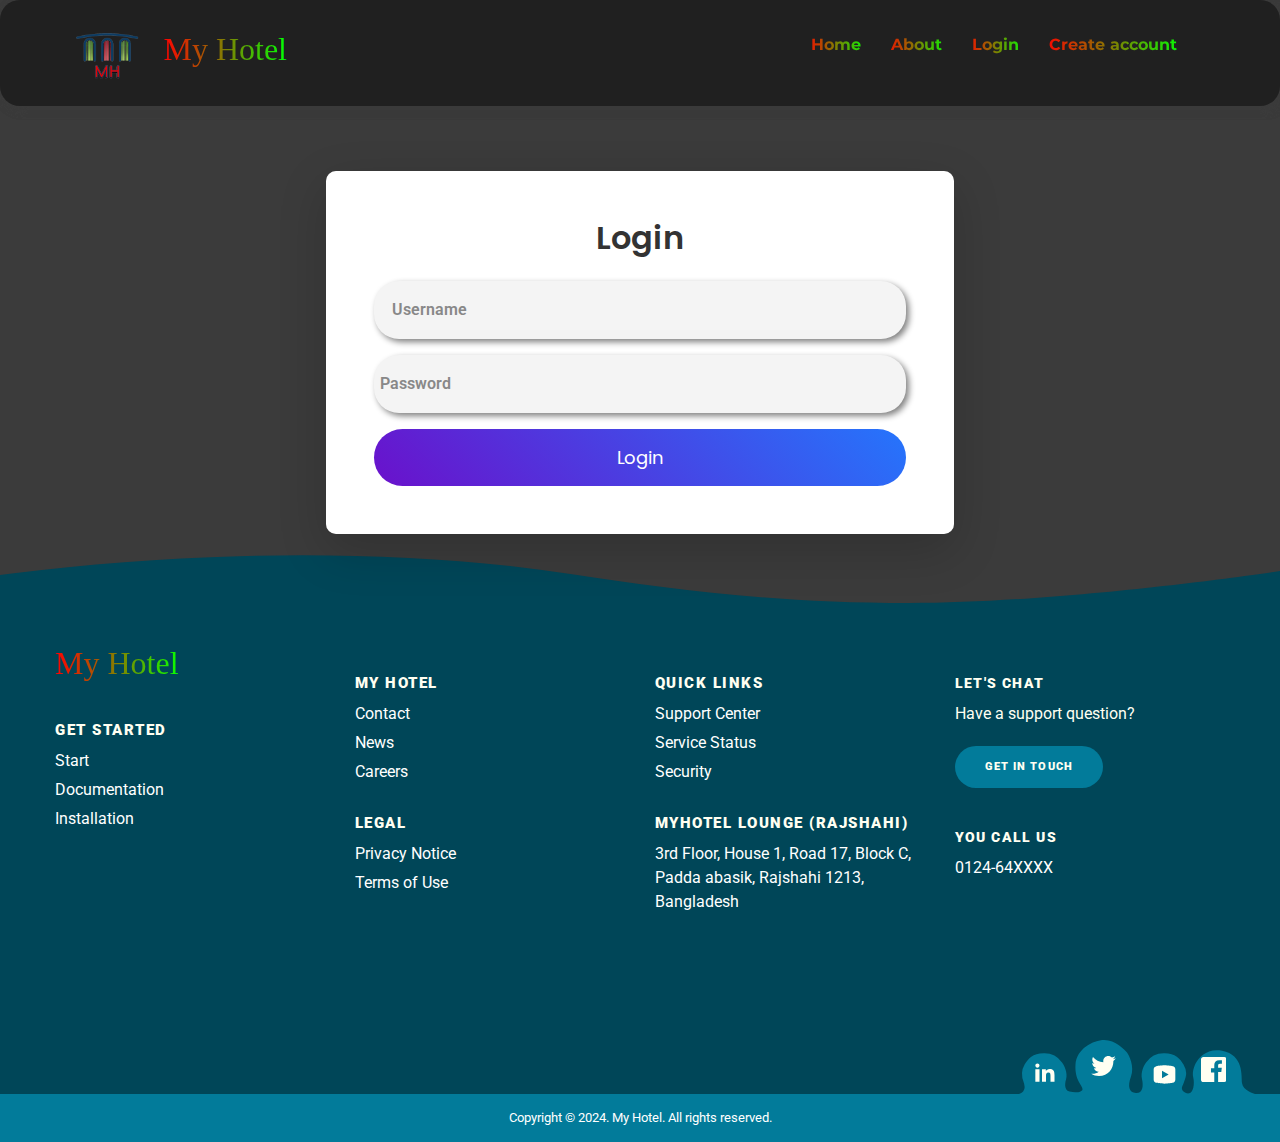
<file: login.html>
<!doctype html>
<html lang="en">
  <head>
    <meta charset="utf-8">
    <meta name="viewport" content="width=device-width, initial-scale=1">
    <title>Login</title>
    <link href="https://fonts.googleapis.com/css2?family=Montserrat:wght@400;600&family=Playfair+Display:wght@700&family=Roboto:wght@400&display=swap" rel="stylesheet">
    <link rel="stylesheet" href="https://cdnjs.cloudflare.com/ajax/libs/font-awesome/6.0.0-beta3/css/all.min.css">
    <link rel="stylesheet" href="https://cdn.jsdelivr.net/npm/bootstrap-icons@1.10.5/font/bootstrap-icons.css">
    <link href="https://cdn.jsdelivr.net/npm/bootstrap@5.3.3/dist/css/bootstrap.min.css" rel="stylesheet" integrity="sha384-QWTKZyjpPEjISv5WaRU9OFeRpok6YctnYmDr5pNlyT2bRjXh0JMhjY6hW+ALEwIH" crossorigin="anonymous">
    <!-- add index.css -->
     <link rel="stylesheet" href="index.css">
     <link rel="stylesheet" href="login.css">
  </head>
  <body>    
    <!-- header part -->
     <header>
        <!-- navigration part -->
        <nav>
            <div class="logo">
              <img src="image/logo.png" alt="logo" />
              <h1>My Hotel</h1>
            </div>
            <ul>
              <li>
                <a href="index.html">Home</a>
              </li>
              
              <li>
                <a href="about.html">About</a>
              </li>
              <li id="login-id">
                <a href="login.html">Login</a>
              </li>
              <li id="registration-id">
                <a href="registration.html">Create account</a>
              </li>
                <div class="dropdown"></div>
                <a id="profile-logo" class="profile-logo" href="#" role="button" data-bs-toggle="dropdown" aria-expanded="false">
                  <div>
                  
                  </div>
                </a>
                
                  <ul class="dropdown-menu">
                    <li><a class="dropdown-item" href="profile.html">profile</a></li>
                    <li><a class="dropdown-item" href="deposit.html">Deposite</a></li>
                    <li><a class="dropdown-item" href="">Logout</a></li>
                  </ul>
                </div>
            </ul>
            <div class="hamburger">
              <span class="line"></span>
              <span class="line"></span>
              <span class="line"></span>
            </div>
        </nav>
        <!-- for small divice -->
        <div class="menubar">
            <ul>
                <div id="profile-id" class="dropdown  text-center">
                  <a id="small-profile-logo" class="profile-logo" href="#" role="button" data-bs-toggle="dropdown" aria-expanded="false">
                        
                  </a>
                  <h6 id="small-logo-username" class="mt-2"></h6>
                
                    <ul class="dropdown-menu">
                        <li><a class="dropdown-item" href="profile.html">profile</a></li>
                        <li><a class="dropdown-item" href="deposit.html">Deposite</a></li>
                        <li><a class="dropdown-item" href="">Logout</a></li>
                    </ul>
                </div>
                <li>
                    <a href="index.html">Home</a>
                </li>
                
                <li>
                    <a href="about.html">About</a>
                </li>
                <li id="login-id">
                    <a href="login.html">Login</a>
                </li>
                <li id="registration-id">
                    <a href="registration.html">Create account</a>
                </li>
            </ul>
        </div>
     </header>
    <!-- main part -->
    <main>
      <div class="container-fluid registration-container"></div>
      <div class="row justify-content-center">
          <div class="col-md-6">
              <div class="form-box shadow-lg p-5">
                  <h2 class="form-title text-center mb-4">Login</h2>
                  <form id="loginForm" enctype="multipart/form-data">
                      <!-- Username Row -->
                      <div class="mb-3">
                          <div class="form-floating">
                              <input type="text" class="form-control" id="username" placeholder="" required>
                              <label for="username">Username</label>
                          </div>
                      </div>

                      <!-- Password and Confirm Password Row -->
                      <div class="row mb-3">
                            <div class="form-floating">
                                <input type="password" class="form-control" id="password" placeholder="" required>
                                <label for="password">Password</label>
                            </div>
                      </div>

                      <div class="d-grid">
                          <button onclick="handleLogin(event)" type="submit" class="btn btn-primary btn-block btn-lg">Login</button>
                      </div>
                  </form>
              </div>
          </div>
      </div>
  </div>
    <!-- Modal -->
    <div class="modal modalcontainer" id="successModal">
        <div class="modal-dialog modal-dialog-centered">
            <div class="modal-content">
                <div class="modal-header">
                    <h5 class="modal-title" id="successModalLabel">Login Successful</h5>
                    <button onclick="closeModal()" type="button" class="btn-close"></button>
                </div>
                <div class="modal-body">
                  Thank you for Login! Your account has been Login successfully.
                    <br>
                    <br>
                </div>
                <div class="modal-footer">
                    <button onclick="closeModal()" type="button" class="btn btn-secondary">Close</button>
                </div>
            </div>
        </div>
    </div>
     </main>
    <!-- footer part -->
    <div class="pg-footer">
      <footer class="footer">
        <svg class="footer-wave-svg" xmlns="http://www.w3.org/2000/svg" viewBox="0 0 1200 100" preserveAspectRatio="none">
          <path class="footer-wave-path" d="M851.8,100c125,0,288.3-45,348.2-64V0H0v44c3.7-1,7.3-1.9,11-2.9C80.7,22,151.7,10.8,223.5,6.3C276.7,2.9,330,4,383,9.8 c52.2,5.7,103.3,16.2,153.4,32.8C623.9,71.3,726.8,100,851.8,100z"></path>
        </svg>
        <div class="footer-content">
          <div class="footer-content-column">
            <div class="footer-logo">
              <a class="footer-logo-link" href="#">
                <span class="hidden-link-text">LOGO</span>
                <h1 class="footer-h1">My Hotel</h1>
              </a>
            </div>
            <div class="footer-menu">
              <h2 class="footer-menu-name"> Get Started</h2>
              <ul id="menu-get-started" class="footer-menu-list">
                <li class="menu-item menu-item-type-post_type menu-item-object-product">
                  <a href="#">Start</a>
                </li>
                <li class="menu-item menu-item-type-post_type menu-item-object-product">
                  <a href="#">Documentation</a>
                </li>
                <li class="menu-item menu-item-type-post_type menu-item-object-product">
                  <a href="#">Installation</a>
                </li>
              </ul>
            </div>
          </div>
          <div class="footer-content-column">
            <div class="footer-menu">
              <h2 class="footer-menu-name"> My Hotel</h2>
              <ul id="menu-company" class="footer-menu-list">
                <li class="menu-item menu-item-type-post_type menu-item-object-page">
                  <a href="#">Contact</a>
                </li>
                <li class="menu-item menu-item-type-taxonomy menu-item-object-category">
                  <a href="#">News</a>
                </li>
                <li class="menu-item menu-item-type-post_type menu-item-object-page">
                  <a href="#">Careers</a>
                </li>
              </ul>
            </div>
            <div class="footer-menu">
              <h2 class="footer-menu-name"> Legal</h2>
              <ul id="menu-legal" class="footer-menu-list">
                <li class="menu-item menu-item-type-post_type menu-item-object-page menu-item-privacy-policy menu-item-170434">
                  <a href="#">Privacy Notice</a>
                </li>
                <li class="menu-item menu-item-type-post_type menu-item-object-page">
                  <a href="#">Terms of Use</a>
                </li>
              </ul>
            </div>
          </div>
          <div class="footer-content-column">
            <div class="footer-menu">
              <h2 class="footer-menu-name"> Quick Links</h2>
              <ul id="menu-quick-links" class="footer-menu-list">
                <li class="menu-item menu-item-type-custom menu-item-object-custom">
                  <a target="_blank" rel="noopener noreferrer" href="#">Support Center</a>
                </li>
                <li class="menu-item menu-item-type-custom menu-item-object-custom">
                  <a target="_blank" rel="noopener noreferrer" href="#">Service Status</a>
                </li>
                <li class="menu-item menu-item-type-post_type menu-item-object-page">
                  <a href="#">Security</a>
                </li>
              </ul>
            </div>
            <div class="footer-menu">
              <h2 class="footer-menu-name"> MyHotel Lounge (Rajshahi)</h2>
              <ul id="menu-quick-links" class="footer-menu-list">
                3rd Floor, House 1,
                Road 17, Block C, Padda abasik,
                Rajshahi 1213, Bangladesh
              </ul>
            </div>
          </div>
          <div class="footer-content-column">
            <div class="footer-call-to-action">
              <h2 class="footer-call-to-action-title"> Let's Chat</h2>
              <p class="footer-call-to-action-description"> Have a support question?</p>
              <a class="footer-call-to-action-button button" href="#" target="_self"> Get in Touch </a>
            </div>
            <div class="footer-call-to-action">
              <h2 class="footer-call-to-action-title"> You Call Us</h2>
              <p class="footer-call-to-action-link-wrapper"> <a class="footer-call-to-action-link" href="tel:0124-64XXXX" target="_self"> 0124-64XXXX </a></p>
            </div>
          </div>
          <div class="footer-social-links"> <svg class="footer-social-amoeba-svg" xmlns="http://www.w3.org/2000/svg" viewBox="0 0 236 54">
              <path class="footer-social-amoeba-path" d="M223.06,43.32c-.77-7.2,1.87-28.47-20-32.53C187.78,8,180.41,18,178.32,20.7s-5.63,10.1-4.07,16.7-.13,15.23-4.06,15.91-8.75-2.9-6.89-7S167.41,36,167.15,33a18.93,18.93,0,0,0-2.64-8.53c-3.44-5.5-8-11.19-19.12-11.19a21.64,21.64,0,0,0-18.31,9.18c-2.08,2.7-5.66,9.6-4.07,16.69s.64,14.32-6.11,13.9S108.35,46.5,112,36.54s-1.89-21.24-4-23.94S96.34,0,85.23,0,57.46,8.84,56.49,24.56s6.92,20.79,7,24.59c.07,2.75-6.43,4.16-12.92,2.38s-4-10.75-3.46-12.38c1.85-6.6-2-14-4.08-16.69a21.62,21.62,0,0,0-18.3-9.18C13.62,13.28,9.06,19,5.62,24.47A18.81,18.81,0,0,0,3,33a21.85,21.85,0,0,0,1.58,9.08,16.58,16.58,0,0,1,1.06,5A6.75,6.75,0,0,1,0,54H236C235.47,54,223.83,50.52,223.06,43.32Z"></path>
            </svg>
            <a class="footer-social-link linkedin" href="#" target="_blank">
              <span class="hidden-link-text">Linkedin</span>
              <svg class="footer-social-icon-svg" xmlns="http://www.w3.org/2000/svg"
                viewBox="0 0 30 30">
                <path class="footer-social-icon-path" d="M9,25H4V10h5V25z M6.501,8C5.118,8,4,6.879,4,5.499S5.12,3,6.501,3C7.879,3,9,4.121,9,5.499C9,6.879,7.879,8,6.501,8z M27,25h-4.807v-7.3c0-1.741-0.033-3.98-2.499-3.98c-2.503,0-2.888,1.896-2.888,3.854V25H12V9.989h4.614v2.051h0.065 c0.642-1.18,2.211-2.424,4.551-2.424c4.87,0,5.77,3.109,5.77,7.151C27,16.767,27,25,27,25z"></path>
              </svg>
            </a>
            <a class="footer-social-link twitter" href="#" target="_blank">
              <span class="hidden-link-text">Twitter</span>
              <svg class="footer-social-icon-svg" xmlns="http://www.w3.org/2000/svg" viewBox="0 0 26 26">
                <path class="footer-social-icon-path" d="M 25.855469 5.574219 C 24.914063 5.992188 23.902344 6.273438 22.839844 6.402344 C 23.921875 5.75 24.757813 4.722656 25.148438 3.496094 C 24.132813 4.097656 23.007813 4.535156 21.8125 4.769531 C 20.855469 3.75 19.492188 3.113281 17.980469 3.113281 C 15.082031 3.113281 12.730469 5.464844 12.730469 8.363281 C 12.730469 8.773438 12.777344 9.175781 12.867188 9.558594 C 8.503906 9.339844 4.636719 7.246094 2.046875 4.070313 C 1.59375 4.847656 1.335938 5.75 1.335938 6.714844 C 1.335938 8.535156 2.261719 10.140625 3.671875 11.082031 C 2.808594 11.054688 2 10.820313 1.292969 10.425781 C 1.292969 10.449219 1.292969 10.46875 1.292969 10.492188 C 1.292969 13.035156 3.101563 15.15625 5.503906 15.640625 C 5.0625 15.761719 4.601563 15.824219 4.121094 15.824219 C 3.78125 15.824219 3.453125 15.792969 3.132813 15.730469 C 3.800781 17.8125 5.738281 19.335938 8.035156 19.375 C 6.242188 20.785156 3.976563 21.621094 1.515625 21.621094 C 1.089844 21.621094 0.675781 21.597656 0.265625 21.550781 C 2.585938 23.039063 5.347656 23.90625 8.3125 23.90625 C 17.96875 23.90625 23.25 15.90625 23.25 8.972656 C 23.25 8.742188 23.246094 8.515625 23.234375 8.289063 C 24.261719 7.554688 25.152344 6.628906 25.855469 5.574219 "></path>
              </svg>
            </a>
            <a class="footer-social-link youtube" href="#" target="_blank">
              <span class="hidden-link-text">Youtube</span>
              <svg class="footer-social-icon-svg" xmlns="http://www.w3.org/2000/svg" viewBox="0 0 30 30">
                <path class="footer-social-icon-path" d="M 15 4 C 10.814 4 5.3808594 5.0488281 5.3808594 5.0488281 L 5.3671875 5.0644531 C 3.4606632 5.3693645 2 7.0076245 2 9 L 2 15 L 2 15.001953 L 2 21 L 2 21.001953 A 4 4 0 0 0 5.3769531 24.945312 L 5.3808594 24.951172 C 5.3808594 24.951172 10.814 26.001953 15 26.001953 C 19.186 26.001953 24.619141 24.951172 24.619141 24.951172 L 24.621094 24.949219 A 4 4 0 0 0 28 21.001953 L 28 21 L 28 15.001953 L 28 15 L 28 9 A 4 4 0 0 0 24.623047 5.0546875 L 24.619141 5.0488281 C 24.619141 5.0488281 19.186 4 15 4 z M 12 10.398438 L 20 15 L 12 19.601562 L 12 10.398438 z"></path>
              </svg>
            </a>
            <a class="footer-social-link facebook" href="#" target="_blank">
              <span class="hidden-link-text">Facebook</span>
              <svg class="footer-social-icon-svg" xmlns="http://www.w3.org/2000/svg" viewBox="0 0 32 32">
                  <path class="footer-social-icon-path" d="M29 0H3C1.343 0 0 1.343 0 3v26c0 1.657 1.343 3 3 3h14V19.707h-4.246v-5.198H17V10.38c0-4.067 2.482-6.29 6.106-6.29 1.734 0 3.226.129 3.66.186v4.247l-2.51.001c-1.967 0-2.348.935-2.348 2.306v3.025h4.698l-.611 5.198h-4.087V32h8.015c1.657 0 3-1.343 3-3V3c0-1.657-1.343-3-3-3z"></path>
              </svg>
          </a>
          </div>
        </div>
        <div class="footer-copyright">
          <div class="footer-copyright-wrapper">
            <p class="footer-copyright-text">
              <a class="footer-copyright-link" href="#" target="_self">Copyright © 2024. My Hotel. All rights reserved. </a>
            </p>
          </div>
        </div>
      </footer>
    </div>
    <script src="https://cdn.jsdelivr.net/npm/bootstrap@5.3.3/dist/js/bootstrap.bundle.min.js" integrity="sha384-YvpcrYf0tY3lHB60NNkmXc5s9fDVZLESaAA55NDzOxhy9GkcIdslK1eN7N6jIeHz" crossorigin="anonymous"></script>
    <!-- index.js -->
     <script src="index.js"></script>
     <script src="login.js"></script>
     <script src="authentication.js"></script>
  </body>
</html>
</file>
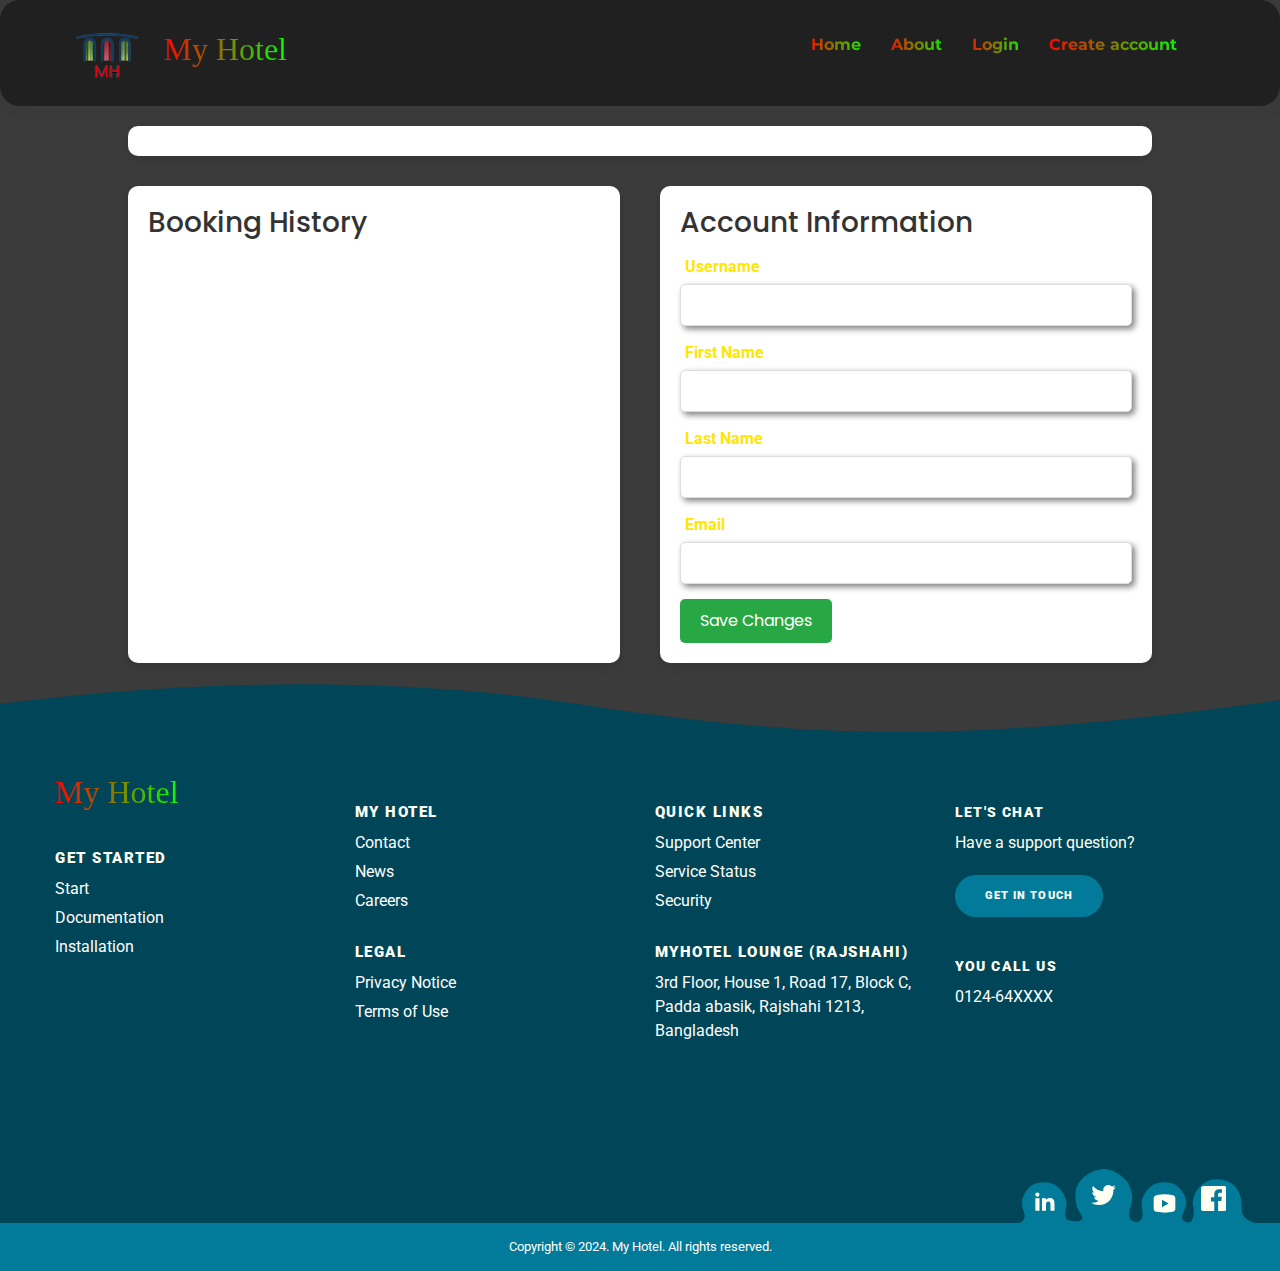
<file: profile.html>
<!doctype html>
<html lang="en">
  <head>
    <meta charset="utf-8">
    <meta name="viewport" content="width=device-width, initial-scale=1">
    <title>Profile</title>
    <link href="https://fonts.googleapis.com/css2?family=Montserrat:wght@400;600&family=Playfair+Display:wght@700&family=Roboto:wght@400&display=swap" rel="stylesheet">
    <link rel="stylesheet" href="https://cdnjs.cloudflare.com/ajax/libs/font-awesome/6.0.0-beta3/css/all.min.css">
    <link rel="stylesheet" href="https://cdn.jsdelivr.net/npm/bootstrap-icons@1.10.5/font/bootstrap-icons.css">
    <link href="https://cdn.jsdelivr.net/npm/bootstrap@5.3.3/dist/css/bootstrap.min.css" rel="stylesheet" integrity="sha384-QWTKZyjpPEjISv5WaRU9OFeRpok6YctnYmDr5pNlyT2bRjXh0JMhjY6hW+ALEwIH" crossorigin="anonymous">
    <!-- add index.css -->
     <link rel="stylesheet" href="index.css">
     <link rel="stylesheet" href="profile.css">
  </head>
  <body>


    
    <!-- header part -->
    <header class="">
        <!-- navigration part -->
        <nav>
            <div class="logo">
              <img src="image/logo.png" alt="logo" />
              <h1>My Hotel</h1>
            </div>
            <ul>
              <li>
                <a href="index.html">Home</a>
              </li>
              
              <li>
                <a href="about.html">About</a>
              </li>
              <li id="login-id">
                <a href="login.html">Login</a>
              </li>
              <li id="registration-id">
                <a href="registration.html">Create account</a>
              </li>
                <div class="dropdown"></div>
                <a id="profile-logo" class="profile-logo" href="#" role="button" data-bs-toggle="dropdown" aria-expanded="false">
                  <div>
                  
                  </div>
                </a>
                
                  <ul class="dropdown-menu">
                    <li><a class="dropdown-item" href="profile.html">profile</a></li>
                    <li><a class="dropdown-item" href="deposit.html">Deposite</a></li>
                    <li onclick="handleLogout(event)"><a class="dropdown-item" href="">Logout</a></li>
                  </ul>
                </div>
            </ul>
            <div class="hamburger">
              <span class="line"></span>
              <span class="line"></span>
              <span class="line"></span>
            </div>
        </nav>
        <!-- for small divice -->
        <div class="menubar">
            <ul>
                <div id="profile-id" class="dropdown  text-center">
                  <a id="small-profile-logo" class="profile-logo" href="#" role="button" data-bs-toggle="dropdown" aria-expanded="false">
                        
                  </a>
                  <h6 id="small-logo-username" class="mt-2"></h6>
                
                    <ul class="dropdown-menu">
                        <li><a class="dropdown-item" href="profile.html">profile</a></li>
                        <li><a class="dropdown-item" href="deposit.html">Deposite</a></li>
                        <li onclick="handleLogout(event)"><a class="dropdown-item" href="">Logout</a></li>
                    </ul>
                </div>
                <li>
                    <a href="index.html">Home</a>
                </li>
                
                <li>
                    <a href="about.html">About</a>
                </li>
                <li id="login-id">
                    <a href="login.html">Login</a>
                </li>
                <li id="registration-id">
                    <a href="registration.html">Create account</a>
                </li>
            </ul>
        </div>
     </header>
    <!-- main part -->
     <main>
        <div class="profile-page-container">
            <!-- Profile Header -->
            <div id="profile-header" class="profile-header">
              
            </div>
        
            <!-- Profile Content -->
            <div class="profile-content">
              <!-- Booking History Section -->
              <div class="booking-history-container">
                <h3>Booking History</h3>
                <div id="all-booking-container">
                  
              </div> 
              </div>
        
              <!-- Account Information Section -->
              <div class="account-info-container">
                <h3>Account Information</h3>
                <form onsubmit="updateInfo(event)" class="account-info-form">
                  <div class="form-group">
                    <label for="username">Username</label>
                    <input type="text" id="username">
                  </div>
                  <div class="form-group">
                    <label for="firstName">First Name</label>
                    <input type="text" id="firstName" >
                  </div>
                  <div class="form-group">
                    <label for="lastName">Last Name</label>
                    <input type="text" id="lastName">
                  </div>
                  <div class="form-group">
                    <label for="email">Email</label>
                    <input type="email" id="email">
                  </div>
                  <button type="submit" class="save-btn">Save Changes</button>
                </form>
              </div>
            </div>
          </div>
     </main>
    <!-- footer part -->
    <div class="pg-footer">
      <footer class="footer">
        <svg class="footer-wave-svg" xmlns="http://www.w3.org/2000/svg" viewBox="0 0 1200 100" preserveAspectRatio="none">
          <path class="footer-wave-path" d="M851.8,100c125,0,288.3-45,348.2-64V0H0v44c3.7-1,7.3-1.9,11-2.9C80.7,22,151.7,10.8,223.5,6.3C276.7,2.9,330,4,383,9.8 c52.2,5.7,103.3,16.2,153.4,32.8C623.9,71.3,726.8,100,851.8,100z"></path>
        </svg>
        <div class="footer-content">
          <div class="footer-content-column">
            <div class="footer-logo">
              <a class="footer-logo-link" href="#">
                <span class="hidden-link-text">LOGO</span>
                <h1 class="footer-h1">My Hotel</h1>
              </a>
            </div>
            <div class="footer-menu">
              <h2 class="footer-menu-name"> Get Started</h2>
              <ul id="menu-get-started" class="footer-menu-list">
                <li class="menu-item menu-item-type-post_type menu-item-object-product">
                  <a href="#">Start</a>
                </li>
                <li class="menu-item menu-item-type-post_type menu-item-object-product">
                  <a href="#">Documentation</a>
                </li>
                <li class="menu-item menu-item-type-post_type menu-item-object-product">
                  <a href="#">Installation</a>
                </li>
              </ul>
            </div>
          </div>
          <div class="footer-content-column">
            <div class="footer-menu">
              <h2 class="footer-menu-name"> My Hotel</h2>
              <ul id="menu-company" class="footer-menu-list">
                <li class="menu-item menu-item-type-post_type menu-item-object-page">
                  <a href="#">Contact</a>
                </li>
                <li class="menu-item menu-item-type-taxonomy menu-item-object-category">
                  <a href="#">News</a>
                </li>
                <li class="menu-item menu-item-type-post_type menu-item-object-page">
                  <a href="#">Careers</a>
                </li>
              </ul>
            </div>
            <div class="footer-menu">
              <h2 class="footer-menu-name"> Legal</h2>
              <ul id="menu-legal" class="footer-menu-list">
                <li class="menu-item menu-item-type-post_type menu-item-object-page menu-item-privacy-policy menu-item-170434">
                  <a href="#">Privacy Notice</a>
                </li>
                <li class="menu-item menu-item-type-post_type menu-item-object-page">
                  <a href="#">Terms of Use</a>
                </li>
              </ul>
            </div>
          </div>
          <div class="footer-content-column">
            <div class="footer-menu">
              <h2 class="footer-menu-name"> Quick Links</h2>
              <ul id="menu-quick-links" class="footer-menu-list">
                <li class="menu-item menu-item-type-custom menu-item-object-custom">
                  <a target="_blank" rel="noopener noreferrer" href="#">Support Center</a>
                </li>
                <li class="menu-item menu-item-type-custom menu-item-object-custom">
                  <a target="_blank" rel="noopener noreferrer" href="#">Service Status</a>
                </li>
                <li class="menu-item menu-item-type-post_type menu-item-object-page">
                  <a href="#">Security</a>
                </li>
              </ul>
            </div>
            <div class="footer-menu">
              <h2 class="footer-menu-name"> MyHotel Lounge (Rajshahi)</h2>
              <ul id="menu-quick-links" class="footer-menu-list">
                3rd Floor, House 1,
                Road 17, Block C, Padda abasik,
                Rajshahi 1213, Bangladesh
              </ul>
            </div>
          </div>
          <div class="footer-content-column">
            <div class="footer-call-to-action">
              <h2 class="footer-call-to-action-title"> Let's Chat</h2>
              <p class="footer-call-to-action-description"> Have a support question?</p>
              <a class="footer-call-to-action-button button" href="#" target="_self"> Get in Touch </a>
            </div>
            <div class="footer-call-to-action">
              <h2 class="footer-call-to-action-title"> You Call Us</h2>
              <p class="footer-call-to-action-link-wrapper"> <a class="footer-call-to-action-link" href="tel:0124-64XXXX" target="_self"> 0124-64XXXX </a></p>
            </div>
          </div>
          <div class="footer-social-links"> <svg class="footer-social-amoeba-svg" xmlns="http://www.w3.org/2000/svg" viewBox="0 0 236 54">
              <path class="footer-social-amoeba-path" d="M223.06,43.32c-.77-7.2,1.87-28.47-20-32.53C187.78,8,180.41,18,178.32,20.7s-5.63,10.1-4.07,16.7-.13,15.23-4.06,15.91-8.75-2.9-6.89-7S167.41,36,167.15,33a18.93,18.93,0,0,0-2.64-8.53c-3.44-5.5-8-11.19-19.12-11.19a21.64,21.64,0,0,0-18.31,9.18c-2.08,2.7-5.66,9.6-4.07,16.69s.64,14.32-6.11,13.9S108.35,46.5,112,36.54s-1.89-21.24-4-23.94S96.34,0,85.23,0,57.46,8.84,56.49,24.56s6.92,20.79,7,24.59c.07,2.75-6.43,4.16-12.92,2.38s-4-10.75-3.46-12.38c1.85-6.6-2-14-4.08-16.69a21.62,21.62,0,0,0-18.3-9.18C13.62,13.28,9.06,19,5.62,24.47A18.81,18.81,0,0,0,3,33a21.85,21.85,0,0,0,1.58,9.08,16.58,16.58,0,0,1,1.06,5A6.75,6.75,0,0,1,0,54H236C235.47,54,223.83,50.52,223.06,43.32Z"></path>
            </svg>
            <a class="footer-social-link linkedin" href="#" target="_blank">
              <span class="hidden-link-text">Linkedin</span>
              <svg class="footer-social-icon-svg" xmlns="http://www.w3.org/2000/svg"
                viewBox="0 0 30 30">
                <path class="footer-social-icon-path" d="M9,25H4V10h5V25z M6.501,8C5.118,8,4,6.879,4,5.499S5.12,3,6.501,3C7.879,3,9,4.121,9,5.499C9,6.879,7.879,8,6.501,8z M27,25h-4.807v-7.3c0-1.741-0.033-3.98-2.499-3.98c-2.503,0-2.888,1.896-2.888,3.854V25H12V9.989h4.614v2.051h0.065 c0.642-1.18,2.211-2.424,4.551-2.424c4.87,0,5.77,3.109,5.77,7.151C27,16.767,27,25,27,25z"></path>
              </svg>
            </a>
            <a class="footer-social-link twitter" href="#" target="_blank">
              <span class="hidden-link-text">Twitter</span>
              <svg class="footer-social-icon-svg" xmlns="http://www.w3.org/2000/svg" viewBox="0 0 26 26">
                <path class="footer-social-icon-path" d="M 25.855469 5.574219 C 24.914063 5.992188 23.902344 6.273438 22.839844 6.402344 C 23.921875 5.75 24.757813 4.722656 25.148438 3.496094 C 24.132813 4.097656 23.007813 4.535156 21.8125 4.769531 C 20.855469 3.75 19.492188 3.113281 17.980469 3.113281 C 15.082031 3.113281 12.730469 5.464844 12.730469 8.363281 C 12.730469 8.773438 12.777344 9.175781 12.867188 9.558594 C 8.503906 9.339844 4.636719 7.246094 2.046875 4.070313 C 1.59375 4.847656 1.335938 5.75 1.335938 6.714844 C 1.335938 8.535156 2.261719 10.140625 3.671875 11.082031 C 2.808594 11.054688 2 10.820313 1.292969 10.425781 C 1.292969 10.449219 1.292969 10.46875 1.292969 10.492188 C 1.292969 13.035156 3.101563 15.15625 5.503906 15.640625 C 5.0625 15.761719 4.601563 15.824219 4.121094 15.824219 C 3.78125 15.824219 3.453125 15.792969 3.132813 15.730469 C 3.800781 17.8125 5.738281 19.335938 8.035156 19.375 C 6.242188 20.785156 3.976563 21.621094 1.515625 21.621094 C 1.089844 21.621094 0.675781 21.597656 0.265625 21.550781 C 2.585938 23.039063 5.347656 23.90625 8.3125 23.90625 C 17.96875 23.90625 23.25 15.90625 23.25 8.972656 C 23.25 8.742188 23.246094 8.515625 23.234375 8.289063 C 24.261719 7.554688 25.152344 6.628906 25.855469 5.574219 "></path>
              </svg>
            </a>
            <a class="footer-social-link youtube" href="#" target="_blank">
              <span class="hidden-link-text">Youtube</span>
              <svg class="footer-social-icon-svg" xmlns="http://www.w3.org/2000/svg" viewBox="0 0 30 30">
                <path class="footer-social-icon-path" d="M 15 4 C 10.814 4 5.3808594 5.0488281 5.3808594 5.0488281 L 5.3671875 5.0644531 C 3.4606632 5.3693645 2 7.0076245 2 9 L 2 15 L 2 15.001953 L 2 21 L 2 21.001953 A 4 4 0 0 0 5.3769531 24.945312 L 5.3808594 24.951172 C 5.3808594 24.951172 10.814 26.001953 15 26.001953 C 19.186 26.001953 24.619141 24.951172 24.619141 24.951172 L 24.621094 24.949219 A 4 4 0 0 0 28 21.001953 L 28 21 L 28 15.001953 L 28 15 L 28 9 A 4 4 0 0 0 24.623047 5.0546875 L 24.619141 5.0488281 C 24.619141 5.0488281 19.186 4 15 4 z M 12 10.398438 L 20 15 L 12 19.601562 L 12 10.398438 z"></path>
              </svg>
            </a>
            <a class="footer-social-link facebook" href="#" target="_blank">
              <span class="hidden-link-text">Facebook</span>
              <svg class="footer-social-icon-svg" xmlns="http://www.w3.org/2000/svg" viewBox="0 0 32 32">
                  <path class="footer-social-icon-path" d="M29 0H3C1.343 0 0 1.343 0 3v26c0 1.657 1.343 3 3 3h14V19.707h-4.246v-5.198H17V10.38c0-4.067 2.482-6.29 6.106-6.29 1.734 0 3.226.129 3.66.186v4.247l-2.51.001c-1.967 0-2.348.935-2.348 2.306v3.025h4.698l-.611 5.198h-4.087V32h8.015c1.657 0 3-1.343 3-3V3c0-1.657-1.343-3-3-3z"></path>
              </svg>
          </a>
          </div>
        </div>
        <div class="footer-copyright">
          <div class="footer-copyright-wrapper">
            <p class="footer-copyright-text">
              <a class="footer-copyright-link" href="#" target="_self">Copyright © 2024. My Hotel. All rights reserved. </a>
            </p>
          </div>
        </div>
      </footer>
    </div>
    <script src="https://cdn.jsdelivr.net/npm/bootstrap@5.3.3/dist/js/bootstrap.bundle.min.js" integrity="sha384-YvpcrYf0tY3lHB60NNkmXc5s9fDVZLESaAA55NDzOxhy9GkcIdslK1eN7N6jIeHz" crossorigin="anonymous"></script>
    <!-- index.js -->
     <!-- <script src="index.js"></script> -->
     <script src="profile.js"></script>
     <script src="authentication.js"></script>
     <script src="logout.js"></script>
  </body>
</html>
</file>
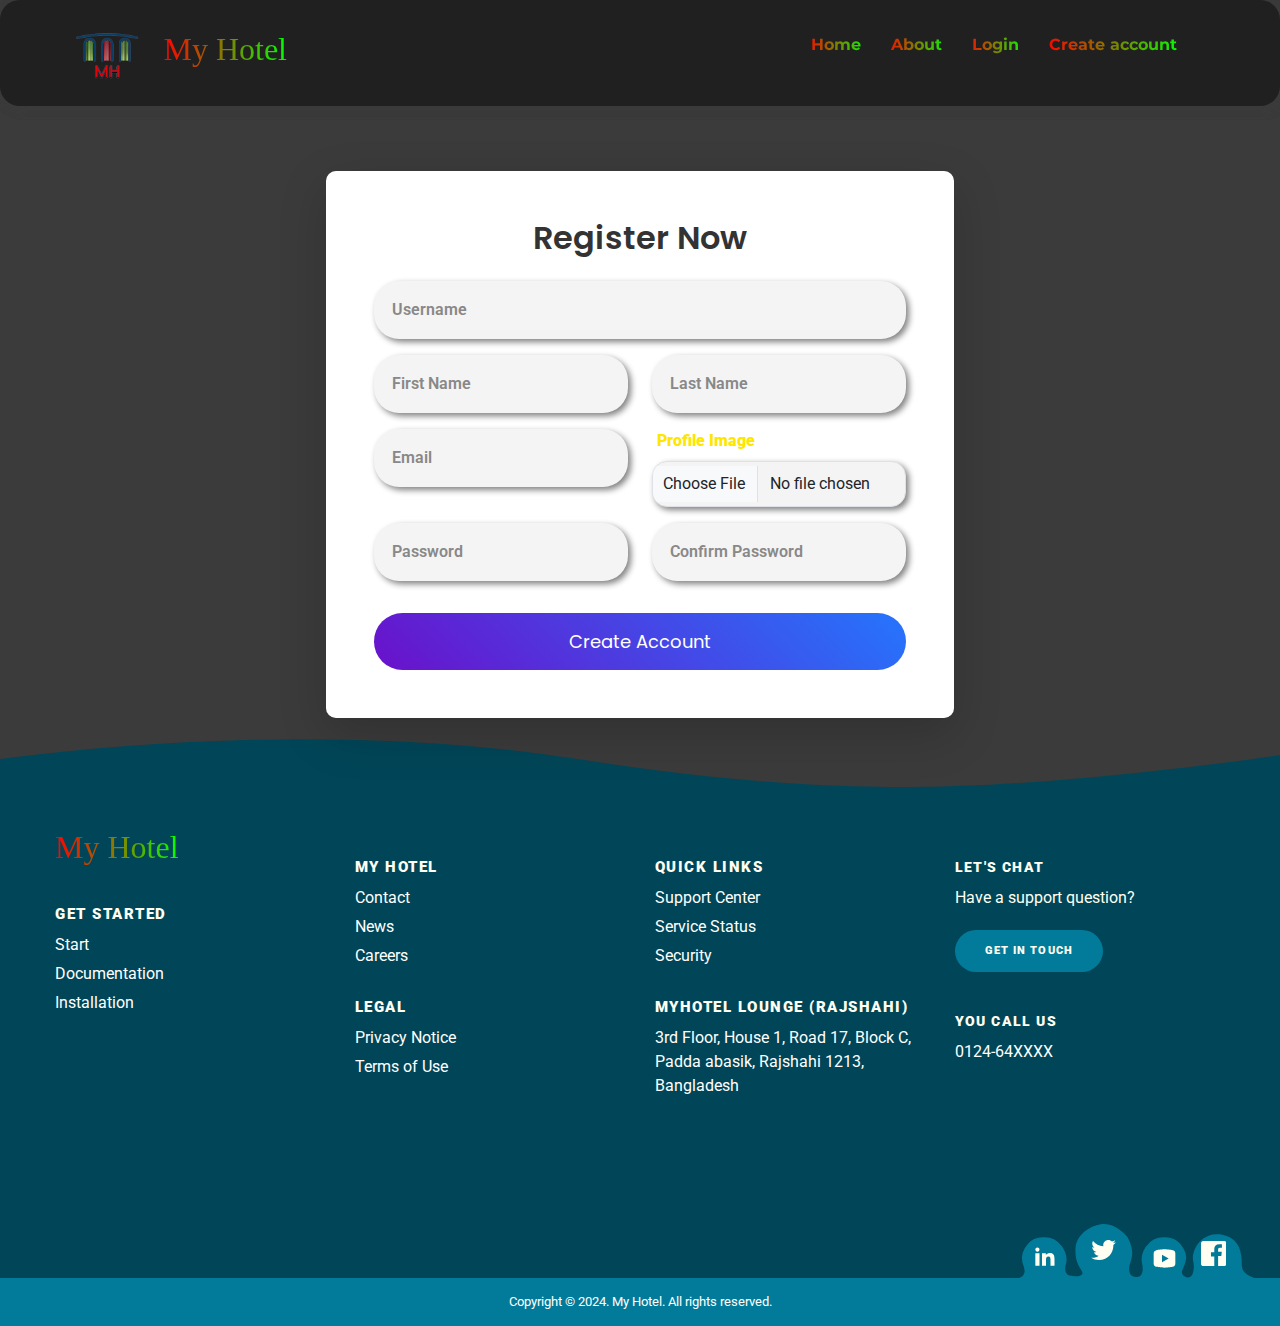
<file: registration.html>
<!doctype html>
<html lang="en">
  <head>
    <meta charset="utf-8">
    <meta name="viewport" content="width=device-width, initial-scale=1">
    <title>registration</title>
    <link href="https://fonts.googleapis.com/css2?family=Montserrat:wght@400;600&family=Playfair+Display:wght@700&family=Roboto:wght@400&display=swap" rel="stylesheet">
    <link rel="stylesheet" href="https://cdnjs.cloudflare.com/ajax/libs/font-awesome/6.0.0-beta3/css/all.min.css">
    <link rel="stylesheet" href="https://cdn.jsdelivr.net/npm/bootstrap-icons@1.10.5/font/bootstrap-icons.css">
    <link href="https://cdn.jsdelivr.net/npm/bootstrap@5.3.3/dist/css/bootstrap.min.css" rel="stylesheet" integrity="sha384-QWTKZyjpPEjISv5WaRU9OFeRpok6YctnYmDr5pNlyT2bRjXh0JMhjY6hW+ALEwIH" crossorigin="anonymous">
    <!-- add index.css -->
     <link rel="stylesheet" href="index.css">
     <link rel="stylesheet" href="registration.css">
  </head>
  <body>    
    <!-- header part -->
     <header>
        <!-- navigration part -->
        <nav>
            <div class="logo">
              <img src="image/logo.png" alt="logo" />
              <h1>My Hotel</h1>
            </div>
            <ul>
              <li>
                <a href="index.html">Home</a>
              </li>
              
              <li>
                <a href="about.html">About</a>
              </li>
              <li id="login-id">
                <a href="login.html">Login</a>
              </li>
              <li id="registration-id">
                <a href="registration.html">Create account</a>
              </li>
                <div class="dropdown"></div>
                <a id="profile-logo" class="profile-logo" href="#" role="button" data-bs-toggle="dropdown" aria-expanded="false">
                  <div>
                  
                  </div>
                </a>
                
                  <ul class="dropdown-menu">
                    <li><a class="dropdown-item" href="profile.html">profile</a></li>
                    <li><a class="dropdown-item" href="deposit.html">Deposite</a></li>
                    <li><a class="dropdown-item" href="">Logout</a></li>
                  </ul>
                </div>
            </ul>
            <div class="hamburger">
              <span class="line"></span>
              <span class="line"></span>
              <span class="line"></span>
            </div>
        </nav>
        <!-- for small divice -->
        <div class="menubar">
            <ul>
                <div id="profile-id" class="dropdown  text-center">
                  <a id="small-profile-logo" class="profile-logo" href="#" role="button" data-bs-toggle="dropdown" aria-expanded="false">
                        
                  </a>
                  <h6 id="small-logo-username" class="mt-2"></h6>
                
                    <ul class="dropdown-menu">
                        <li><a class="dropdown-item" href="profile.html">profile</a></li>
                        <li><a class="dropdown-item" href="deposit.html">Deposite</a></li>
                        <li><a class="dropdown-item" href="">Logout</a></li>
                    </ul>
                </div>
                <li>
                    <a href="index.html">Home</a>
                </li>
                
                <li>
                    <a href="about.html">About</a>
                </li>
                <li id="login-id">
                    <a href="login.html">Login</a>
                </li>
                <li id="registration-id">
                    <a href="registration.html">Create account</a>
                </li>
            </ul>
        </div>
     </header>
    <!-- main part -->
    <main>
      <div class="container-fluid registration-container"></div>
        <div class="row justify-content-center">
            <div class="col-md-6">
                <div class="form-box shadow-lg p-5">
                    <h2 class="form-title text-center mb-4">Register Now</h2>
                    <form onsubmit="Registration(event)" id="registrationForm" enctype="multipart/form-data">
                        <!-- Username Row -->
                        <div class="mb-3">
                            <div class="form-floating">
                                <input type="text" class="form-control" id="username" placeholder="Username" required>
                                <label for="username">Username</label>
                            </div>
                        </div>

                        <!-- First Name and Last Name Row -->
                        <div class="row mb-3">
                            <div class="col-md-6">
                                <div class="form-floating">
                                    <input type="text" class="form-control" id="firstName" placeholder="First Name" required>
                                    <label for="firstName">First Name</label>
                                </div>
                            </div>
                            <div class="col-md-6">
                                <div class="form-floating">
                                    <input type="text" class="form-control" id="lastName" placeholder="Last Name" required>
                                    <label for="lastName">Last Name</label>
                                </div>
                            </div>
                        </div>

                        <!-- Email and Profile Image Row -->
                        <div class="row mb-3">
                            <div class="col-md-6">
                                <div class="form-floating">
                                    <input type="email" class="form-control" id="email" placeholder="Email" required>
                                    <label for="email">Email</label>
                                </div>
                            </div>
                            <div class="col-md-6">
                                <label for="profileImage" class="form-label">Profile Image</label>
                                <input class="form-control" type="file" id="profileImage" required>
                            </div>
                        </div>

                        <!-- Password and Confirm Password Row -->
                        <div class="row mb-3">
                            <div class="col-md-6">
                                <div class="form-floating">
                                    <input type="password" class="form-control" id="password" placeholder="Password" required>
                                    <label for="password">Password</label>
                                </div>
                                <p id="passord-error" class="text-danger"></p>
                            </div>
                            <div class="col-md-6">
                                <div class="form-floating">
                                    <input type="password" class="form-control" id="confirmPassword" placeholder="Confirm Password" required>
                                    <label for="confirmPassword">Confirm Password</label>
                                </div>
                            </div>
                        </div>

                        <div class="d-grid">
                            <button type="submit" class="btn btn-primary btn-block btn-lg">Create Account</button>
                        </div>
                    </form>
                </div>
            </div>
        </div>
    </div>

    <!-- Modal -->
    <div class="modal modalcontainer" id="successModal">
        <div class="modal-dialog modal-dialog-centered">
            <div class="modal-content">
                <div class="modal-header">
                    <h5 class="modal-title" id="successModalLabel">Registration Successful</h5>
                    <button onclick="closeModal()" type="button" class="btn-close"></button>
                </div>
                <div class="modal-body">
                    Thank you for registering! Your account has been created successfully.
                    <br>
                    <h4>Check your email for account activation</h4>
                    <br>
                    <br>
                </div>
                <div class="modal-footer">
                    <button onclick="closeModal()" type="button" class="btn btn-secondary">Close</button>
                </div>
            </div>
        </div>
    </div>
     </main>
    <!-- footer part -->
    <div class="pg-footer">
      <footer class="footer">
        <svg class="footer-wave-svg" xmlns="http://www.w3.org/2000/svg" viewBox="0 0 1200 100" preserveAspectRatio="none">
          <path class="footer-wave-path" d="M851.8,100c125,0,288.3-45,348.2-64V0H0v44c3.7-1,7.3-1.9,11-2.9C80.7,22,151.7,10.8,223.5,6.3C276.7,2.9,330,4,383,9.8 c52.2,5.7,103.3,16.2,153.4,32.8C623.9,71.3,726.8,100,851.8,100z"></path>
        </svg>
        <div class="footer-content">
          <div class="footer-content-column">
            <div class="footer-logo">
              <a class="footer-logo-link" href="#">
                <span class="hidden-link-text">LOGO</span>
                <h1 class="footer-h1">My Hotel</h1>
              </a>
            </div>
            <div class="footer-menu">
              <h2 class="footer-menu-name"> Get Started</h2>
              <ul id="menu-get-started" class="footer-menu-list">
                <li class="menu-item menu-item-type-post_type menu-item-object-product">
                  <a href="#">Start</a>
                </li>
                <li class="menu-item menu-item-type-post_type menu-item-object-product">
                  <a href="#">Documentation</a>
                </li>
                <li class="menu-item menu-item-type-post_type menu-item-object-product">
                  <a href="#">Installation</a>
                </li>
              </ul>
            </div>
          </div>
          <div class="footer-content-column">
            <div class="footer-menu">
              <h2 class="footer-menu-name"> My Hotel</h2>
              <ul id="menu-company" class="footer-menu-list">
                <li class="menu-item menu-item-type-post_type menu-item-object-page">
                  <a href="#">Contact</a>
                </li>
                <li class="menu-item menu-item-type-taxonomy menu-item-object-category">
                  <a href="#">News</a>
                </li>
                <li class="menu-item menu-item-type-post_type menu-item-object-page">
                  <a href="#">Careers</a>
                </li>
              </ul>
            </div>
            <div class="footer-menu">
              <h2 class="footer-menu-name"> Legal</h2>
              <ul id="menu-legal" class="footer-menu-list">
                <li class="menu-item menu-item-type-post_type menu-item-object-page menu-item-privacy-policy menu-item-170434">
                  <a href="#">Privacy Notice</a>
                </li>
                <li class="menu-item menu-item-type-post_type menu-item-object-page">
                  <a href="#">Terms of Use</a>
                </li>
              </ul>
            </div>
          </div>
          <div class="footer-content-column">
            <div class="footer-menu">
              <h2 class="footer-menu-name"> Quick Links</h2>
              <ul id="menu-quick-links" class="footer-menu-list">
                <li class="menu-item menu-item-type-custom menu-item-object-custom">
                  <a target="_blank" rel="noopener noreferrer" href="#">Support Center</a>
                </li>
                <li class="menu-item menu-item-type-custom menu-item-object-custom">
                  <a target="_blank" rel="noopener noreferrer" href="#">Service Status</a>
                </li>
                <li class="menu-item menu-item-type-post_type menu-item-object-page">
                  <a href="#">Security</a>
                </li>
              </ul>
            </div>
            <div class="footer-menu">
              <h2 class="footer-menu-name"> MyHotel Lounge (Rajshahi)</h2>
              <ul id="menu-quick-links" class="footer-menu-list">
                3rd Floor, House 1,
                Road 17, Block C, Padda abasik,
                Rajshahi 1213, Bangladesh
              </ul>
            </div>
          </div>
          <div class="footer-content-column">
            <div class="footer-call-to-action">
              <h2 class="footer-call-to-action-title"> Let's Chat</h2>
              <p class="footer-call-to-action-description"> Have a support question?</p>
              <a class="footer-call-to-action-button button" href="#" target="_self"> Get in Touch </a>
            </div>
            <div class="footer-call-to-action">
              <h2 class="footer-call-to-action-title"> You Call Us</h2>
              <p class="footer-call-to-action-link-wrapper"> <a class="footer-call-to-action-link" href="tel:0124-64XXXX" target="_self"> 0124-64XXXX </a></p>
            </div>
          </div>
          <div class="footer-social-links"> <svg class="footer-social-amoeba-svg" xmlns="http://www.w3.org/2000/svg" viewBox="0 0 236 54">
              <path class="footer-social-amoeba-path" d="M223.06,43.32c-.77-7.2,1.87-28.47-20-32.53C187.78,8,180.41,18,178.32,20.7s-5.63,10.1-4.07,16.7-.13,15.23-4.06,15.91-8.75-2.9-6.89-7S167.41,36,167.15,33a18.93,18.93,0,0,0-2.64-8.53c-3.44-5.5-8-11.19-19.12-11.19a21.64,21.64,0,0,0-18.31,9.18c-2.08,2.7-5.66,9.6-4.07,16.69s.64,14.32-6.11,13.9S108.35,46.5,112,36.54s-1.89-21.24-4-23.94S96.34,0,85.23,0,57.46,8.84,56.49,24.56s6.92,20.79,7,24.59c.07,2.75-6.43,4.16-12.92,2.38s-4-10.75-3.46-12.38c1.85-6.6-2-14-4.08-16.69a21.62,21.62,0,0,0-18.3-9.18C13.62,13.28,9.06,19,5.62,24.47A18.81,18.81,0,0,0,3,33a21.85,21.85,0,0,0,1.58,9.08,16.58,16.58,0,0,1,1.06,5A6.75,6.75,0,0,1,0,54H236C235.47,54,223.83,50.52,223.06,43.32Z"></path>
            </svg>
            <a class="footer-social-link linkedin" href="#" target="_blank">
              <span class="hidden-link-text">Linkedin</span>
              <svg class="footer-social-icon-svg" xmlns="http://www.w3.org/2000/svg"
                viewBox="0 0 30 30">
                <path class="footer-social-icon-path" d="M9,25H4V10h5V25z M6.501,8C5.118,8,4,6.879,4,5.499S5.12,3,6.501,3C7.879,3,9,4.121,9,5.499C9,6.879,7.879,8,6.501,8z M27,25h-4.807v-7.3c0-1.741-0.033-3.98-2.499-3.98c-2.503,0-2.888,1.896-2.888,3.854V25H12V9.989h4.614v2.051h0.065 c0.642-1.18,2.211-2.424,4.551-2.424c4.87,0,5.77,3.109,5.77,7.151C27,16.767,27,25,27,25z"></path>
              </svg>
            </a>
            <a class="footer-social-link twitter" href="#" target="_blank">
              <span class="hidden-link-text">Twitter</span>
              <svg class="footer-social-icon-svg" xmlns="http://www.w3.org/2000/svg" viewBox="0 0 26 26">
                <path class="footer-social-icon-path" d="M 25.855469 5.574219 C 24.914063 5.992188 23.902344 6.273438 22.839844 6.402344 C 23.921875 5.75 24.757813 4.722656 25.148438 3.496094 C 24.132813 4.097656 23.007813 4.535156 21.8125 4.769531 C 20.855469 3.75 19.492188 3.113281 17.980469 3.113281 C 15.082031 3.113281 12.730469 5.464844 12.730469 8.363281 C 12.730469 8.773438 12.777344 9.175781 12.867188 9.558594 C 8.503906 9.339844 4.636719 7.246094 2.046875 4.070313 C 1.59375 4.847656 1.335938 5.75 1.335938 6.714844 C 1.335938 8.535156 2.261719 10.140625 3.671875 11.082031 C 2.808594 11.054688 2 10.820313 1.292969 10.425781 C 1.292969 10.449219 1.292969 10.46875 1.292969 10.492188 C 1.292969 13.035156 3.101563 15.15625 5.503906 15.640625 C 5.0625 15.761719 4.601563 15.824219 4.121094 15.824219 C 3.78125 15.824219 3.453125 15.792969 3.132813 15.730469 C 3.800781 17.8125 5.738281 19.335938 8.035156 19.375 C 6.242188 20.785156 3.976563 21.621094 1.515625 21.621094 C 1.089844 21.621094 0.675781 21.597656 0.265625 21.550781 C 2.585938 23.039063 5.347656 23.90625 8.3125 23.90625 C 17.96875 23.90625 23.25 15.90625 23.25 8.972656 C 23.25 8.742188 23.246094 8.515625 23.234375 8.289063 C 24.261719 7.554688 25.152344 6.628906 25.855469 5.574219 "></path>
              </svg>
            </a>
            <a class="footer-social-link youtube" href="#" target="_blank">
              <span class="hidden-link-text">Youtube</span>
              <svg class="footer-social-icon-svg" xmlns="http://www.w3.org/2000/svg" viewBox="0 0 30 30">
                <path class="footer-social-icon-path" d="M 15 4 C 10.814 4 5.3808594 5.0488281 5.3808594 5.0488281 L 5.3671875 5.0644531 C 3.4606632 5.3693645 2 7.0076245 2 9 L 2 15 L 2 15.001953 L 2 21 L 2 21.001953 A 4 4 0 0 0 5.3769531 24.945312 L 5.3808594 24.951172 C 5.3808594 24.951172 10.814 26.001953 15 26.001953 C 19.186 26.001953 24.619141 24.951172 24.619141 24.951172 L 24.621094 24.949219 A 4 4 0 0 0 28 21.001953 L 28 21 L 28 15.001953 L 28 15 L 28 9 A 4 4 0 0 0 24.623047 5.0546875 L 24.619141 5.0488281 C 24.619141 5.0488281 19.186 4 15 4 z M 12 10.398438 L 20 15 L 12 19.601562 L 12 10.398438 z"></path>
              </svg>
            </a>
            <a class="footer-social-link facebook" href="#" target="_blank">
              <span class="hidden-link-text">Facebook</span>
              <svg class="footer-social-icon-svg" xmlns="http://www.w3.org/2000/svg" viewBox="0 0 32 32">
                  <path class="footer-social-icon-path" d="M29 0H3C1.343 0 0 1.343 0 3v26c0 1.657 1.343 3 3 3h14V19.707h-4.246v-5.198H17V10.38c0-4.067 2.482-6.29 6.106-6.29 1.734 0 3.226.129 3.66.186v4.247l-2.51.001c-1.967 0-2.348.935-2.348 2.306v3.025h4.698l-.611 5.198h-4.087V32h8.015c1.657 0 3-1.343 3-3V3c0-1.657-1.343-3-3-3z"></path>
              </svg>
          </a>
          </div>
        </div>
        <div class="footer-copyright">
          <div class="footer-copyright-wrapper">
            <p class="footer-copyright-text">
              <a class="footer-copyright-link" href="#" target="_self">Copyright © 2024. My Hotel. All rights reserved. </a>
            </p>
          </div>
        </div>
      </footer>
    </div>
    <script src="https://cdn.jsdelivr.net/npm/bootstrap@5.3.3/dist/js/bootstrap.bundle.min.js" integrity="sha384-YvpcrYf0tY3lHB60NNkmXc5s9fDVZLESaAA55NDzOxhy9GkcIdslK1eN7N6jIeHz" crossorigin="anonymous"></script>
    <!-- index.js -->
     <script src="index.js"></script>
     <script src="registration.js"></script>
     <script src="authentication.js"></script>
  </body>
</html>
</file>
<file: index.css>
@import url("https://fonts.googleapis.com/css2?family=Poppins:ital,wght@0,300;0,400;0,500;0,600;0,700;1,300;1,400;1,500;1,600;1,700&display=swap");

* {
  box-sizing: border-box;
  -webkit-font-smoothing: antialiased;
  -moz-osx-font-smoothing: grayscale;
}

body {
  padding: 0;
  margin: 0;
  font-family: "Poppins", sans-serif;
  position: relative;
  background-color: #3b3b3b;
  /* background: linear-gradient(#83ffb6, #d6e1db); */

  
}
 /* Header Styling */
 header {
  background-color: #303030;
  /* background-image: linear-gradient(to top, #dfe9f3 0%, white 100%); */
  /* background-image: linear-gradient(-225deg, #FFFEFF 0%, #D7FFFE 100%); */
  /* background: linear-gradient(#83ffb6, #f3ff83); */
  box-shadow: 4px 4px 8px rgb(59, 59, 59);
  border-radius: 20px;
}

nav {
  padding: 5px 5%;
  display: flex;
  justify-content: space-between;
  align-items: center;
  background-color: #202020;
  /* background: linear-gradient(#a8edea, #fed6e3); */
  box-shadow: 4px 4px 8px rgb(59, 59, 59);
  border-radius: 20px;
}
nav .logo {
  display: flex;
  align-items: center;
}
nav .logo img {
  height: 80px;
  width: auto;
  margin-right: 10px;
}
nav .logo h1 {
  background: linear-gradient(to right, #ff0101 0%, #00ff04 100%);
  -webkit-background-clip: text;
  background-clip: text;
  -webkit-text-fill-color: transparent;
  font-family: 'Pacifico', cursive; 
  font-size: 2rem;
  animation: fadeInLeft 1s ease-in;
}
/* Animations */
@keyframes fadeInLeft {
  from {
      opacity: 0;
      transform: translateX(-20px);
  }
  to {
      opacity: 1;
      transform: translateX(0);
  }
}

nav ul {
  list-style: none;
  display: flex;
  align-items: center;
}
nav ul li {
  margin-left: 1.0rem;
  font-family: 'Montserrat', sans-serif;
}
nav ul li a {
  /* background: linear-gradient(to right, #b3fea4 0%, #ff9797 100%); */
  text-decoration: none;
  background-image: linear-gradient(to right, #ff0000, #00ff04); /* Define the gradient */
  background-clip: text; /* Clip the background to the text */
  -webkit-background-clip: text; /* Clip the background to the text for WebKit browsers */
  color: transparent; /* Make the actual text color transparent */
  font-size: 100%;
  font-weight: bold;
  padding: 7px;
  border-radius: 5px;
  transition: color 0.3s ease-in-out;
}

nav ul li a:hover {
  background-color: #f5f5f5;
}
.dropdown{
    margin-left: 2.0rem;
    margin-top: 5.0rem;
    align-items: center;
}
.dropdown h6{
  color: #ffcc00;
}
.dropdown-menu{

    list-style-type: none;
    padding: 10px 0;
    margin: 0;
    background-color: #343434;
    border-radius: 8px;
    box-shadow: 0 4px 8px rgba(0, 0, 0, 0.1);
    min-width: 150px;
}

/* Dropdown Menu Items */
.dropdown-item {
  display: block;
  padding: 10px 20px;
  font-size: 16px;
  color: #ffd000;
  text-decoration: none;
  background-color: transparent;
  transition: background-color 0.3s ease, color 0.3s ease;
}

.dropdown-item:hover {
  background-color: #007bff;
  color: white;
  border-radius: 5px;
}



.hamburger {
  display: none;
  cursor: pointer;
}
/* Profile Logo Styling */
.profile-logo {
  position: relative;
  display: inline-block;
}

/* Colorful Border with Shadow and Rounded Corners */
.profile-img {
  border: 4px solid transparent; /* Set transparent border for gradient */
  border-radius: 50%; /* Make the image circular */
  width: 60px; /* Adjust the size */
  height: 60px; /* Adjust the size */
  object-fit: cover; /* Ensures image covers the container */
  background-clip: padding-box;
  position: relative;
  z-index: 1;
  box-shadow: 0 4px 8px rgba(0, 0, 0, 0.2); /* Add a slight shadow */
  transition: all 0.3s ease-in-out;
}

/* Gradient Border Effect */
.profile-logo:before {
  content: '';
  position: absolute;
  top: -5px;
  left: -5px;
  right: -5px;
  bottom: -5px;
  background: linear-gradient(45deg); /* Colorful gradient */
  border-radius: 50%; /* Make the border circular */
  z-index: 0;
}

/* Hover Effect */
.profile-img:hover {
  transform: scale(1.1); /* Slightly increase the size on hover */
  box-shadow: 0 6px 12px rgba(0, 0, 0, 0.3); /* Darker shadow on hover */
}
/* .profile-img{
    width: 50px;
    height: 50px;
    border-radius: 25px;
} */

.hamburger .line {
  width: 25px;
  height: 1px;
  background-color: #ffffff;
  display: block;
  margin: 7px auto;
  transition: all 0.3s ease-in-out;
}
.hamburger-active {
  transition: all 0.3s ease-in-out;
  transition-delay: 0.6s;
  transform: rotate(45deg);
}

.hamburger-active .line:nth-child(2) {
  width: 0px;
}

.hamburger-active .line:nth-child(1),
.hamburger-active .line:nth-child(3) {
  transition-delay: 0.3s;
}

.hamburger-active .line:nth-child(1) {
  transform: translateY(12px);
}

.hamburger-active .line:nth-child(3) {
  transform: translateY(-5px) rotate(90deg);
}

.menubar {
  position: absolute;
  top: 0;
  left: -60%;
  display: flex;
  justify-content: center;
  align-items: flex-start;
  width: 60%;
  height: 100vh;
  padding: 20% 0;
  background: #3b3b3b;
  transition: all 0.5s ease-in;
  z-index: 2;
}
.active {
  left: 0;
  box-shadow: rgba(149, 157, 165, 0.2) 0px 8px 24px;
}

.menubar ul {
  padding: 0;
  list-style: none;
}
.menubar ul li {
  margin-bottom: 32px;
}

.menubar ul li a {
  /* background: linear-gradient(to right, #b3fea4 0%, #ff9797 100%); */
  color: #2fff00;
  text-decoration: none;
  font-size: 95%;
  font-weight: bold;
  padding: 7px;
  border-radius: 5px;
}

.menubar ul li a:hover {
  background-color: #f5f5f5;
}
@media screen and (max-width: 790px) {
  .hamburger {
    display: block;
  }
  nav ul {
    display: none;
  }
  .dropdown{
        align-items: center;
        margin-top: 0.0rem;
        margin-bottom: 30px;
    }
}
/* for animation */
@keyframes fadeIn {
  from {
      opacity: 0;
      transform: translateY(30px);
  }
  to {
      opacity: 1;
      transform: translateY(0);
  }
}
/* introduction part */
.introduction-container {
    padding: 100px 50px;
    margin: 0 auto; /* Center the container */
}

/* Text Styling */
.introduction-container h1 {
    font-family: 'Playfair Display', serif;
    font-size: 3rem;
    font-weight: bold;
    letter-spacing: 1px;
    animation: fadeIn 1s ease-out 0s both; /* 1s animation with no delay */

    background-image: linear-gradient(to right, #ff0000, #00ff04); /* Define the gradient */
    background-clip: text; /* Clip the background to the text */
    -webkit-background-clip: text; /* Clip the background to the text for WebKit browsers */
    color: transparent; /* Make the actual text color transparent */
}

.introduction-container h4 {
  font-family: 'Montserrat', sans-serif;
  font-size: 1.75rem;
  color: #fff700;
  font-weight: 600;
  animation: fadeIn 1s ease-out 0.3s both; /* Animation with a 0.3s delay */
}

/* .introduction-container p {
  font-family: 'Roboto', sans-serif;
  font-size: 1.25rem;
  color: #101111;
  line-height: 1.6;
  margin-top: 0rem;
  font-weight: bold;
  animation: fadeIn 1s ease-out 0.6s both; /* Animation with a 0.6s delay */
/* } */ 

/* Responsive adjustments */
@media (max-width: 768px) {
    .introduction-container {
        padding: 30px 15px; /* Adjust padding for smaller screens */
    }

    .introduction-container h1 {
        font-size: 2rem; /* Adjust font size for h1 */
    }

    .introduction-container h4 {
        font-size: 1.25rem; /* Adjust font size for h4 */
    }

    /* .introduction-container p {
        font-size: 0.9rem; 
    } */
}

@media (max-width: 576px) {
    .introduction-container {
        padding: 20px 10px; /* Further adjust padding for mobile */
    }

    .introduction-container h1 {
        font-size: 1.5rem; /* Further adjust font size for h1 */
    }

    .introduction-container h4 {
        font-size: 1rem; /* Further adjust font size for h4 */
    }

    /* .introduction-container p {
        font-size: 0.85rem; 
    } */
}

/* for animation for search */
/* Keyframe Animations */
@keyframes fadeIn {
  from {
      opacity: 0;
      transform: translateY(20px);
  }
  to {
      opacity: 1;
      transform: translateY(0);
  }
}

@keyframes borderAnimation {
  0% {
      border-color: #3498db;
  }
  50% {
      border-color: #9b59b6;
  }
  100% {
      border-color: #e74c3c;
  }
}


/* search part */
.search-container {
    background-color: #202020;
    border-radius: 50px;
    box-shadow: -4px -20px 10px #1341001a;
    padding: 30px;

    animation: fadeIn 1.5s ease-out;
}

.search-h2{
  font-family: 'Old Standard TT', serif;
  font-size: 2rem;
  font-weight: 600;
  animation: fadeIn 1s ease-out;
  background-image: linear-gradient(to right, #aa0000, #007902); /* Define the gradient */
  background-clip: text; /* Clip the background to the text */
  -webkit-background-clip: text; /* Clip the background to the text for WebKit browsers */
  color: transparent; /* Make the actual text color transparent */
}
label {
  font-family: 'Roboto', sans-serif;
  font-size: 1rem;
  font-weight: 1000;
  color: #ffe600;
  margin-left: 5px;
}
input, select {
  font-family: 'Roboto', sans-serif;
  font-size: 1rem;
  color: #aca600;
  transition: all 0.3s ease-in-out;
  box-shadow: 3px 3px 6px gray;
}

/* Form Container Styling */


/* Input and Select Styling */
input:focus, select:focus {
  outline: none;
  border-color: #c8d80d;
  box-shadow: 0px 0px 10px rgb(255, 234, 0);
  animation: borderAnimation 1.5s linear infinite;
}

/* Button Styling */
.btn-primary {
  background-color: #ffe600;
  border-color: #db3434;
  transition: background-color 0.3s ease;
}

.btn-primary:hover {
  background-color: #2980b9;
}

/* Button Hover Animation */
.btn-lg:hover {
  transform: scale(1.05);
}

/* Responsive form input and button */
@media (max-width: 768px) {
  .col-md-5, .col-md-2, .col-md-1 {
      flex-basis: 100%;
      max-width: 100%;
  }
}

/* Button Styling */
.search-container button {
    display: flex;
    align-items: center;
    justify-content: center;
    margin-top: 20px;
}

.search-container i {
    font-size: 1.5rem; /* Adjust icon size */
    margin-right: 5px; /* Spacing between icon and text */
}
.search-container button:hover {
    background-color: #ff0000; /* Darker blue on hover */
    transition: background-color 0.3s ease; /* Smooth transition */
}

/* Responsive adjustments */
@media (max-width: 768px) {
    .search-container {
        padding: 20px;
        border-radius: 50px;
    }

    h2 {
        font-size: 15px;
    }

    .btn {
        font-size: 14px;
    }
    .search-container button {
        margin-top: 0px;
    }
}

@media (max-width: 576px) {
    .search-container {
        padding: 15px;
    }

    h2 {
        font-size: 14px;
    }

    .btn {
        font-size: 12px;
    }
    .search-container button {
        margin-top: 0px;
    }
    /* Heading (h1) Styling */
    .destination-h1{
      font-size: 1.5rem;
    }
    /* Paragraph (p) Styling */
    .destination-p {
      font-size: 1.0rem;
    }
    .hotel-h1 {
      font-size: 1.5rem;
    }

    /* Paragraph (p) Styling */
    .hotel-p {
      font-size: 1.0rem;
    }
}

/* Heading (h1) Styling */
.destination-h1 {
  font-family: 'Poppins', sans-serif;
  font-size: 2rem;
  font-weight: bold;
  text-align: left;
  margin-bottom: 1rem;
  animation: fadeInDown 1s ease-out;

  background-image: linear-gradient(to right, #ff0000, #2bff01); /* Define the gradient */
  background-clip: text; /* Clip the background to the text */
  -webkit-background-clip: text; /* Clip the background to the text for WebKit browsers */
  color: transparent; /* Make the actual text color transparent */
}

/* Paragraph (p) Styling */
.destination-p {
  font-family: 'Montserrat', sans-serif;
  font-size: 1.25rem;
  color: #fff200; /* Change to any color you prefer */
  text-align: left;
  line-height: 1.5;
  animation: fadeInUp 1s ease-out;
}
.hotel-h1 {
  font-family: 'Poppins', sans-serif;
  font-size: 2rem;
  font-weight: bold;
  text-align: left;
  margin-bottom: 1rem;
  animation: fadeInDown 1s ease-out;

  background-image: linear-gradient(to right, #ff0000, #33ff00); /* Define the gradient */
  background-clip: text; /* Clip the background to the text */
  -webkit-background-clip: text; /* Clip the background to the text for WebKit browsers */
  color: transparent; /* Make the actual text color transparent */
}

/* Paragraph (p) Styling */
.hotel-p {
  font-family: 'Montserrat', sans-serif;
  font-size: 1.25rem;
  color: #fff200; /* Change to any color you prefer */
  text-align: left;
  line-height: 1.5;
  animation: fadeInUp 1s ease-out;
}

/* Animations */
@keyframes fadeInDown {
  from {
      opacity: 0;
      transform: translateY(-20px);
  }
  to {
      opacity: 1;
      transform: translateY(0);
  }
}

@keyframes fadeInUp {
  from {
      opacity: 0;
      transform: translateY(20px);
  }
  to {
      opacity: 1;
      transform: translateY(0);
  }
}


/* Flip Card Container */
.flip-card {
  background-color: transparent;
  width: 100%;
  height: 300px;
  perspective: 1000px; /* Perspective for 3D effect */
}

.flip-card-inner {
  position: relative;
  width: 100%;
  height: 100%;
  text-align: center;
  transition: transform 0.6s;
  transform-style: preserve-3d;
  box-shadow: 0 4px 8px rgba(0, 0, 0, 0.1);
  border-radius: 15px;
}

.flip-card:hover .flip-card-inner {
  transform: rotateY(150deg);
}

/* Front and Back Faces */
.flip-card-front, .flip-card-back {
  position: absolute;
  width: 100%;
  height: 100%;
  -webkit-backface-visibility: hidden; /* Safari */
  backface-visibility: hidden;
  border-radius: 10px;
}

.flip-card-front {
  background-color: #fff;
  color: rgb(65, 255, 1);
}

.flip-card-back {
  background-color: #ffffff;
  color: rgb(0, 0, 0);
  transform: rotateY(180deg);
  display: flex;
  justify-content: center;
  align-items: center;
  padding: 20px;
}

.card-img {
  width: 100%;
  height: 100%;
  object-fit: cover;
  border-radius: 10px;
  position: relative;
}
/* Overlay for Title on Image */
.card-overlay {
  position: absolute;
  bottom: 0;
  left: 0;
  right: 0;
  background: #ffffff; /* Semi-transparent background for readability */
  color: white;
  padding: 10px;
  text-align: center;
  border-radius: 0 0 10px 10px;
}

/* Title Style */
.card-title {
  margin: 0;
  font-size: 1.0rem;
  font-weight: bold;
  color: #000000;
  text-align: left;
}
.hotel-card-title {
  margin: 0;
  font-size: 1.0rem;
  font-weight: bold;
  color: #000000;
  text-align: left;
}
/* Responsive Design */
@media (max-width: 768px) {
  .flip-card {
      height: 250px;
  }

  .card-img {
      height: 250px;
  }
}


/* footer part */
* {
  margin: 0;
  padding: 0;
}
a {
  color: #fff;
  text-decoration: none;
}
.pg-footer {
  font-family: 'Roboto', sans-serif;
}


.footer {
    background-color: #004658;
    color: #fff;
}
.footer-h1{
  background: linear-gradient(to right, #ff0101 0%, #09ff00 100%);
  -webkit-background-clip: text;
  background-clip: text;
  -webkit-text-fill-color: transparent;
  font-family: 'Pacifico', cursive; 
  font-size: 2rem;
  animation: fadeInLeft 1s ease-in;
}
.footer-wave-svg {
    background-color: transparent;
    display: block;
    height: 30px;
    position: relative;
    top: -1px;
    width: 100%;
}
.footer-wave-path {
    fill: #3b3b3b;
    
}

.footer-content {
    margin-left: auto;
    margin-right: auto;
    max-width: 1230px;
    padding: 40px 15px 450px;
    position: relative;
}

.footer-content-column {
    box-sizing: border-box;
    float: left;
    padding-left: 15px;
    padding-right: 15px;
    width: 100%;
    color: #fff;
}

.footer-content-column ul li a {
  color: #fff;
  text-decoration: none;
}

.footer-logo-link {
    display: inline-block;
}
.footer-menu {
    margin-top: 30px;
}

.footer-menu-name {
    color: #fffff2;
    font-size: 15px;
    font-weight: 900;
    letter-spacing: .1em;
    line-height: 18px;
    margin-bottom: 0;
    margin-top: 0;
    text-transform: uppercase;
}
.footer-menu-list {
    list-style: none;
    margin-bottom: 0;
    margin-top: 10px;
    padding-left: 0;
}
.footer-menu-list li {
    margin-top: 5px;
}

.footer-call-to-action-description {
    color: #fffff2;
    margin-top: 10px;
    margin-bottom: 20px;
}
.footer-call-to-action-button:hover {
    background-color: #fffff2;
    color: #00bef0;
}
.button:last-of-type {
    margin-right: 0;
}
.footer-call-to-action-button {
    background-color: #027b9a;
    border-radius: 21px;
    color: #fffff2;
    display: inline-block;
    font-size: 11px;
    font-weight: 900;
    letter-spacing: .1em;
    line-height: 18px;
    padding: 12px 30px;
    margin: 0 10px 10px 0;
    text-decoration: none;
    text-transform: uppercase;
    transition: background-color .2s;
    cursor: pointer;
    position: relative;
}
.footer-call-to-action {
    margin-top: 30px;
}
.footer-call-to-action-title {
    color: #fffff2;
    font-size: 14px;
    font-weight: 900;
    letter-spacing: .1em;
    line-height: 18px;
    margin-bottom: 0;
    margin-top: 0;
    text-transform: uppercase;
}
.footer-call-to-action-link-wrapper {
    margin-bottom: 0;
    margin-top: 10px;
    color: #fff;
    text-decoration: none;
}
.footer-call-to-action-link-wrapper a {
    color: #fff;
    text-decoration: none;
}


.footer-social-links {
    bottom: 0;
    height: 54px;
    position: absolute;
    right: 0;
    width: 236px;
}

.footer-social-amoeba-svg {
    height: 54px;
    left: 0;
    display: block;
    position: absolute;
    top: 0;
    width: 236px;
}

.footer-social-amoeba-path {
    fill: #027b9a;
}

.footer-social-link.linkedin {
    height: 26px;
    left: 3px;
    top: 11px;
    width: 26px;
}

.footer-social-link {
    display: block;
    padding: 10px;
    position: absolute;
}

.hidden-link-text {
    position: absolute;
    clip: rect(1px 1px 1px 1px);
    clip: rect(1px,1px,1px,1px);
    -webkit-clip-path: inset(0px 0px 99.9% 99.9%);
    clip-path: inset(0px 0px 99.9% 99.9%);
    overflow: hidden;
    height: 1px;
    width: 1px;
    padding: 0;
    border: 0;
    top: 50%;
}

.footer-social-icon-svg {
    display: block;
    width: 25px; /* Increase this value to make it larger */
    height: 25px; /* Increase this value to make it larger */
    fill: red; /* Optional: Set the color to match YouTube's color */
}

.footer-social-icon-path {
    fill: #fffff2;
    transition: fill .2s;
}

.footer-social-link.twitter {
    height: 28px;
    left: 62px;
    top: 3px;
    width: 28px;
}

.footer-social-link.youtube {
    height: 24px;
    left: 123px;
    top: 12px;
    width: 24px;
}

.footer-social-link.facebook {
    height: 34px;
    left: 172px;
    top: 7px;
    width: 34px;
}

.footer-copyright {
    background-color: #027b9a;
    color: #fff;
    padding: 15px 30px;
  text-align: center;
}

.footer-copyright-wrapper {
    margin-left: auto;
    margin-right: auto;
    max-width: 1200px;
}

.footer-copyright-text {
  color: #fff;
    font-size: 13px;
    font-weight: 400;
    line-height: 18px;
    margin-bottom: 0;
    margin-top: 0;
}

.footer-copyright-link {
    color: #fff;
    text-decoration: none;
}


/* Media Query For different screens */
@media (min-width:320px) and (max-width:479px)  { /* smartphones, portrait iPhone, portrait 480x320 phones (Android) */
  .footer-content {
    margin-left: auto;
    margin-right: auto;
    max-width: 1230px;
    padding: 40px 15px 1050px;
    position: relative;
  }
}
@media (min-width:480px) and (max-width:599px)  { /* smartphones, Android phones, landscape iPhone */
  .footer-content {
    margin-left: auto;
    margin-right: auto;
    max-width: 1230px;
    padding: 40px 15px 1050px;
    position: relative;
  }
}
@media (min-width:600px) and (max-width: 800px)  { /* portrait tablets, portrait iPad, e-readers (Nook/Kindle), landscape 800x480 phones (Android) */
  .footer-content {
    margin-left: auto;
    margin-right: auto;
    max-width: 1230px;
    padding: 40px 15px 1050px;
    position: relative;
  }
}
@media (min-width:801px)  { /* tablet, landscape iPad, lo-res laptops ands desktops */

}
@media (min-width:1025px) { /* big landscape tablets, laptops, and desktops */

}
@media (min-width:1281px) { /* hi-res laptops and desktops */

}




@media (min-width: 760px) {
  .footer-content {
      margin-left: auto;
      margin-right: auto;
      max-width: 1230px;
      padding: 40px 15px 450px;
      position: relative;
  }

  .footer-wave-svg {
      height: 50px;
  }

  .footer-content-column {
      width: 24.99%;
  }
}
@media (min-width: 568px) {
  /* .footer-content-column {
      width: 49.99%;
  } */
}


/* for search result modal */
.modal {
  display: none; /* Hidden by default */
  position: fixed; /* Stay in place */
  z-index: 1; /* Sit on top */
  left: 0;
  top: 0;
  width: 100%; /* Full width */
  height: 100%; /* Full height */
  overflow: auto; /* Enable scroll if needed */
  background-color: rgba(0, 0, 0, 0.4); /* Black background with opacity */
}

.modal-content {
  background-color: white;
  margin: 15% auto; /* 15% from the top and centered */
  padding: 20px;
  border: 1px solid #888;
  width: 80%; /* Could be more or less, depending on screen size */
}

.close {
  color: red;
  float: right;
  font-size: 28px;
  font-weight: bold;
}

.close:hover, .close:focus {
  color: black;
  text-decoration: none;
  cursor: pointer;
}
</file>
<file: about.css>
/* About Container */
.about-container {
    width: 90%;
    max-width: 1200px;
    margin: 50px auto;
    padding: 20px;
    background: #fff;
    box-shadow: 0 5px 15px rgba(0, 0, 0, 0.1);
    border-radius: 10px;
    animation: fadeIn 1s ease-in-out;
  }
  
  /* About Header */
  .about-header {
    text-align: center;
    padding: 20px 0;
    background: linear-gradient(to right, #ff9966, #ff5e62);
    color: white;
    border-radius: 10px 10px 0 0;
  }
  
  .about-header h1 {
    font-size: 3rem;
    font-family: 'Pacifico', cursive;
    animation: slideDown 1s ease;
  }
  
  .about-header p {
    font-size: 1.2rem;
    margin-top: 10px;
  }
  
  /* History Section */
  .history-section {
    padding: 20px;
    animation: fadeInUp 1.5s ease;
  }
  
  .history-section h2 {
    font-size: 2rem;
    color: #333;
    margin-bottom: 10px;
  }
  
  .history-section p {
    font-size: 1.1rem;
    line-height: 1.8;
  }
  
  /* Services Section */
  .services-section {
    padding: 20px;
    background-color: #f0f0f0;
    border-radius: 10px;
    animation: fadeInUp 1.5s ease;
  }
  
  .services-section h2 {
    font-size: 2rem;
    margin-bottom: 20px;
  }
  
  .services-list {
    display: flex;
    justify-content: space-between;
    flex-wrap: wrap;
  }
  
  .service-item {
    flex: 1;
    min-width: 200px;
    margin: 10px;
    padding: 15px;
    border: 1px solid #ddd;
    border-radius: 10px;
    text-align: center;
    background-color: white;
    transition: transform 0.3s ease;
  }
  
  .service-item:hover {
    transform: scale(1.05);
  }
  
  .service-item h3 {
    font-size: 1.5rem;
    background-image: linear-gradient(to right, #ea0000, #00c703); /* Define the gradient */
    background-clip: text; /* Clip the background to the text */
    -webkit-background-clip: text; /* Clip the background to the text for WebKit browsers */
    color: transparent;
  }
  
  .service-item p {
    font-size: 1rem;
    margin-top: 10px;
  }
  
  /* Owner Section */
.owner-section {
  padding: 20px;
  display: flex;
  flex-direction: column;
  align-items: center;
}

.owner-info {
  display: flex;
  flex-direction: column;
  align-items: center;
  text-align: center;
}

.owner-img {
  width: 150px;
  height: 150px;
  border-radius: 50%;
  border: 5px solid #ff5e62;
  margin-bottom: 20px;
}

.owner-details h3 {
  font-size: 1.8rem;
}

.owner-details p {
  font-size: 1rem;
}

/* Larger screens */
@media (min-width: 768px) {
  .owner-info {
      flex-direction: row;
      text-align: left;
  }

  .owner-img {
      margin-right: 20px;
      margin-bottom: 0;
  }
}

  
  /* Animations */
  @keyframes fadeIn {
    from { opacity: 0; }
    to { opacity: 1; }
  }
  
  @keyframes fadeInUp {
    from { transform: translateY(20px); opacity: 0; }
    to { transform: translateY(0); opacity: 1; }
  }
  
  @keyframes slideDown {
    from { transform: translateY(-50px); opacity: 0; }
    to { transform: translateY(0); opacity: 1; }
  }
</file>
<file: booking.css>
.booking-container {
    /* font-family: 'Arial', sans-serif; */
    display: flex;
    flex-wrap: wrap;
    justify-content: space-around;
    gap: 10px;
    animation: fadeIn 1s ease-in-out;
    margin-top: 20px;
    margin-bottom: 20px;
}

/* Booking Form Section */
.booking-from-container {
    background: white;
    box-shadow: 0 4px 8px rgba(0, 0, 0, 0.1);
    border-radius: 20px;
    padding: 20px;
    width: 60%;
    animation: slideInLeft 0.8s ease;
}

.booking-from-container h2 {
    text-align: center;
    font-size: 24px;
    color: #027a0c;
    font-family: 'Pacifico', cursive;
}

.form-row {
    display: flex;
    justify-content: space-between;
    margin-bottom: 15px;
}

.form-group, .form-group-full {
    width: 48%;
    display: flex;
    flex-direction: column;
}

.form-group-full {
    width: 100%;
}

.form-group label, .form-group-full label {
    margin-bottom: 5px;
    font-weight: bold;
    color: #555;
}

input {
    padding: 10px;
    border: 1px solid #ddd;
    border-radius: 5px;
    transition: border-color 0.3s;
}

input:focus {
    border-color: #007902;
}

.checkerror{
    display: none;
}

.guest-btn {
    padding: 10px 20px;
    background-color: #8ea100;
    color: white;
    border: none;
    border-radius: 5px;
    cursor: pointer;
    transition: background-color 0.3s
}

.guest-btn:hover {
    background-color: #005500;
}
.submit-btn{
    padding: 10px 20px;
    background-color: #005c91;
    color: white;
    border: none;
    border-radius: 5px;
    cursor: pointer;
    transition: background-color 0.3s;
    margin: auto;
}

/* Guest Information */
#guest-info {
    display: none;
    margin-top: 20px;
    margin-bottom: 20px;
    animation: fadeInUp 0.8s ease;
}

/* Price Summary Section */
.booking-ammount-details-container {
    display: none;
    font-family: 'Arial', sans-serif;
    background: white;
    padding: 20px;
    width: 30%;
    border-radius: 20px;
    box-shadow: 0 4px 8px rgba(0, 0, 0, 0.1);
    animation: slideInRight 0.8s ease;
}

.booking-ammount-details-container h2 {
    font-family: 'Pacifico', cursive;
    text-align: center;
    font-size: 24px;
    color: #007902;
}

.price-summary {
    list-style-type: none;
    padding: 0;
}

.price-summary li {
    display: flex;
    justify-content: space-between;
    padding: 10px 0;
    border-bottom: 1px solid #ddd;
}

.price-summary .total {
    font-weight: bold;
    color: #007902;
}

/* Animations */
@keyframes fadeIn {
    from { opacity: 0; }
    to { opacity: 1; }
}

@keyframes slideInLeft {
    from { transform: translateX(-100%); }
    to { transform: translateX(0); }
}

@keyframes slideInRight {
    from { transform: translateX(100%); }
    to { transform: translateX(0); }
}

@keyframes fadeInUp {
    from { transform: translateY(10px); opacity: 0; }
    to { transform: translateY(0); opacity: 1; }
}

/* Responsive */
@media (max-width: 768px) {
    .booking-from-container, .booking-ammount-details-container {
        width: 100%;
    }

    .form-row {
        flex-direction: column;
    }

    .form-group, .form-group-full {
        width: 100%;
    }
}


.modal-content {
    border-radius: 10px;
    animation: fadeIn 0.5s ease-in-out;
}

@keyframes fadeIn {
    from {
        opacity: 0;
        transform: translateY(-20px);
    }
    to {
        opacity: 1;
        transform: translateY(0);
    }
}
.modalcontainer{
    display: none;
}


.modal-header {
    background: linear-gradient(45deg, #6a11cb, #2575fc);
    color: white;
    border-radius: 10px 10px 0 0;
}

.modal-footer {
    border-top: none;
}
</file>
<file: login.css>
.registration-container {
    max-width: 1200px;
    width: 100%;
    padding: 30px;
}

.form-box {
    background: #fff;
    border-radius: 15px;
    overflow: hidden;
    position: relative;
    z-index: 1;
    animation: fadeIn 1s ease-in-out;
    box-shadow: 0 4px 20px rgba(0, 0, 0, 0.2);
}

.form-title {
    font-weight: 600;
    color: #333;
}

.row {
    margin-bottom: 20px;
}

.form-floating input {
    border: none;
    border-radius: 25px;
    padding-left: 20px;
    font-size: 16px;
    background-color: #f4f4f4;
    transition: border 0.3s ease;
}

.form-floating input:focus {
    border: 2px solid #ff5e62;
    background-color: #fff;
}

.form-floating label {
    color: #888;
}

.btn-primary {
    background-color: #ff5e62;
    border: none;
    padding: 15px;
    border-radius: 50px;
    font-size: 18px;
    transition: all 0.3s ease;
}

.btn-primary:hover {
    background-color: #ff9966;
    transform: translateY(-3px);
}




.registration-container {
    margin-top: 5px;
}

.form-box {
    background-color: white;
    border-radius: 10px;
    padding: 40px;
    box-shadow: 0 4px 20px rgba(0, 0, 0, 0.1);
    transition: all 0.3s ease;
}

.form-box:hover {
    box-shadow: 0 8px 40px rgba(0, 0, 0, 0.15);
}


.modal-content {
    border-radius: 10px;
    animation: fadeIn 0.5s ease-in-out;
}

@keyframes fadeIn {
    from {
        opacity: 0;
        transform: translateY(-20px);
    }
    to {
        opacity: 1;
        transform: translateY(0);
    }
}
.modalcontainer{
    display: none;
}


.modal-header {
    background: linear-gradient(45deg, #6a11cb, #2575fc);
    color: white;
    border-radius: 10px 10px 0 0;
}

.modal-footer {
    border-top: none;
}



.btn-primary {
    background: linear-gradient(45deg, #6a11cb, #2575fc);
    border: none;
}

.btn-primary:hover {
    background: linear-gradient(45deg, #2575fc, #6a11cb);
}

.form-floating label {
    font-weight: 600;
}

.form-box:before {
    content: '';
    position: absolute;
    top: 0;
    left: 0;
    width: 100%;
    height: 100%;
    background: rgba(255, 255, 255, 0.5);
    z-index: -1;
    filter: blur(5px);
    animation: pulse 3s ease-in-out infinite;
}

@keyframes fadeIn {
    0% {
        opacity: 0;
        transform: scale(0.9);
    }
    100% {
        opacity: 1;
        transform: scale(1);
    }
}

@keyframes pulse {
    0%, 100% {
        transform: scale(1);
        opacity: 1;
    }
    50% {
        transform: scale(1.05);
        opacity: 0.9;
    }
}

/* Responsive Design */
@media (max-width: 768px) {
    .form-box {
        padding: 20px;
    }
    
    .btn-primary {
        font-size: 16px;
        padding: 12px;
    }
}
</file>
<file: review.css>
.review-section {
    /* max-width: 600px; */
    margin-top: 20px;
    background-color: rgb(255, 255, 255);
    padding: 20px;
    border-radius: 15px;
    box-shadow: 0 0 10px rgba(0, 0, 0, 0.1);
  }
  
  h2, h3 {
    color: #333;
  }
  
  .reviews-container {
    margin-bottom: 20px;
  }
  
  .review-item {
    border: 1px solid gray;
    border-radius: 15px;
    padding: 10px;
  }
  
  .review-item:last-child {
    border-bottom: none;
  }
  
  .review-name {
    font-weight: bold;
    color: #444;
  }
  
  .review-rating {
    color: #f39c12;
  }
  
  .form-group {
    margin-bottom: 15px;
  }
  
  .form-group label {
    display: block;
    margin-bottom: 5px;
  }
  
  .form-group input, .form-group textarea, .form-group select {
    width: 100%;
    padding: 8px;
    margin-top: 5px;
    border: 1px solid #ccc;
    border-radius: 5px;
  }
  
  button {
    background-color: #28a745;
    color: white;
    padding: 10px 20px;
    border: none;
    border-radius: 5px;
    cursor: pointer;
  }
  
  button:hover {
    background-color: #218838;
  }
</file>
<file: hoteldetails.css>
/* General Styles */
 body {
    font-family: Arial, sans-serif;
    margin: 0;
    padding: 0;
}



h3, h4, h5 {
    font-family: 'Old Standard TT', serif; /* Google Font for headers */
}

.hotel-details-card {
    margin: 20px;
    padding: 20px;
    border: 1px solid #ccc;
    border-radius: 10px;
    background-color: #dffffe;
}

.hotel-name-container {
    display: flex;
    justify-content: space-between;
    align-items: center;
    margin-bottom: 20px;
}

.hotel-name-container h3 {
    font-family: 'Pacifico', cursive; /* Google Font Pacifico for Hotel Name */
    columns: #ffe100;
}


/* Modify Search Button */
.hotel-name-container-right button {
    background-color: #3b4cc9;
    color: white;
    border: none;
    padding: 10px 20px;
    border-radius: 5px;
    cursor: pointer;
    font-size: 16px;
}

.hotel-name-container-right button:hover {
    background-color: #005f01;
}

/* Hotel Image Container */
.hotel-image-container {
    display: flex;
    gap: 10px;
    margin-bottom: 20px;
}

.hotel-image-container img {
    width: 100%;
    border-radius: 10px;
    border: 3px solid #ccc; /* Add border to hotel images */
}

.one-image-container {
    flex: 2;
}

.one-to-four-image-container {
    flex: 2;
    display: flex;
    flex-wrap: wrap;
    gap: 10px;
}

.one-to-four-image-container img {
    flex: 1;
    height: 100px;
    object-fit: cover;
    border-radius: 10px;
    border: 3px solid #ccc; /* Add border to smaller images */
}

.map-icon {
    display: inline-block; /* Ensure the icon stays inline with the text */
    margin-left: 5px; /* Add some spacing between the text and icon */
    color: #007bff; /* Style the icon color */
    vertical-align: middle; /* Align the icon vertically with the text */
}

.map-icon i {
    font-size: 16px; /* Adjust the size of the map icon */
}

@media (max-width: 768px) {
    .map-icon {
        margin-left: 2px; /* Adjust margin for small screens */
    }
    .hotel-name-container h5 {
        font-size: 0.8rem;
    }
}

/* Rooms Containers */
.rooms-container {
    display: flex;
    flex-direction: column;
    gap: 20px;
}

.single-rooms-container, .dubble-rooms-container {
    background-color: #fff;
    border-radius: 10px;
    padding: 15px;
}

.all-single-rooms-container, .all-dubble-rooms-container {
    display: flex;
    flex-wrap: wrap;
    gap: 15px;
}

.room-card {
    flex: 1 1 30%; /* At least 3 cards per row */
    background-color: #f1f1f1;
    border-radius: 10px;
    padding: 15px;
    text-align: center;
    border: 2px solid #ccc; /* Add subtle border to room cards */
}

.room-card img {
    width: 100%;
    height: 150px;
    object-fit: cover;
    border-radius: 10px;
    margin-bottom: 10px;
    border: 3px solid #ccc; /* Add border to room images */
}

.room-card button {
    background-color: #007902;
    color: white;
    border: none;
    padding: 10px 20px;
    border-radius: 5px;
    cursor: pointer;
}

.room-card button:hover {
    background-color: #004d00;
}

/* Responsive Styles */
@media (min-width: 768px) {
    .rooms-container {
        flex-direction: row;
        gap: 20px;
    }

    .single-rooms-container, .dubble-rooms-container {
        flex: 1;
    }
}

@media (max-width: 768px) {
    /* Parent flex container should stack items vertically */
    .hotel-image-container {
        flex-direction: column; /* Stack the one-image-container and one-to-four-image-container vertically */
    }

    /* Ensure the main image (one-image-container) takes the full width */
    .one-image-container {
        width: 100%;
        margin-bottom: 10px; /* Add some space between rows */
    }

    /* For smaller images, also ensure they are stacked properly */
    .one-to-four-image-container {
        flex-direction: row;
        justify-content: space-between; /* Spread the smaller images evenly */
        overflow-x: scroll;
        white-space: nowrap;
        width: 100%;
    }

    /* Adjust the height and margins of the smaller images */
    .one-to-four-image-container img {
        height: 80px;
        margin-right: 10px;
    }

    /* Room cards should take up full width on small screens */
    .room-card {
        flex: 1 1 100%; /* Full width for each room card on small screens */
    }
}


/* General Section Styling */
.reviews-section {
    padding: 50px;
    background-color: #f8f9fa;
    border-radius: 10px;
    box-shadow: 0 4px 15px rgba(0, 0, 0, 0.1);
    margin: auto;
    max-width: 800px;
}

.reviews-section h2 {
    text-align: center;
    font-family: 'Pacifico', cursive;
    font-size: 36px;
    color: #007b5e;
    margin-bottom: 30px;
}

/* Add Review Container */
.add-review-container {
    background-color: #ffffff;
    padding: 20px;
    border-radius: 8px;
    box-shadow: 0 2px 10px rgba(0, 0, 0, 0.1);
    margin-bottom: 20px;
}

.add-review-container h3 {
    font-family: 'Pacifico', cursive;
    color: #007b5e;
    margin-bottom: 15px;
}

/* Rating Stars */
.rating {
    display: flex;
    gap: 5px;
    margin-bottom: 10px;
}

.star {
    font-size: 24px;
    color: #ccc;
    cursor: pointer;
}

.star.filled {
    color: #ff9800;
}

/* Review Input */
.review-input {
    width: 100%;
    height: 80px;
    padding: 10px;
    font-size: 16px;
    border-radius: 5px;
    border: 1px solid #ddd;
    box-shadow: inset 0 2px 4px rgba(0, 0, 0, 0.1);
    resize: none;
}

/* Submit Review Button */
.submit-review-btn {
    background-color: #007b5e;
    color: #ffffff;
    padding: 10px 15px;
    border: none;
    border-radius: 5px;
    cursor: pointer;
    margin-top: 10px;
    transition: background-color 0.3s ease;
}

.submit-review-btn:hover {
    background-color: #005f47;
}

/* Review Card Styling */
.review-card {
    background-color: #ffffff;
    border-radius: 8px;
    padding: 15px;
    margin-bottom: 15px;
    box-shadow: 0 2px 10px rgba(0, 0, 0, 0.1);
}

.review-header {
    display: flex;
    align-items: center;
    justify-content: space-between;
}

.user-avatar {
    width: 50px;
    height: 50px;
    border-radius: 50%;
    margin-right: 15px;
}

.review-info {
    flex-grow: 1;
}

.review-info h3 {
    margin: 0;
    font-family: 'Lora', serif;
    font-size: 18px;
    color: #333;
}

.review-info .review-date {
    font-size: 14px;
    color: #777;
}

/* Review Text */
.review-text {
    font-size: 16px;
    color: #555;
    margin-top: 10px;
}


.review-actions {
    display: flex;
    flex-wrap: wrap; /* Allows the buttons to wrap onto the next line if needed */
    gap: 10px; /* Space between buttons */
}

.review-actions button {
    font-size: 12px; /* Make font size smaller for buttons */
    padding: 5px 10px; /* Adjust padding */
    border: 1px solid #007b5e;
    color: #007b5e;
    border-radius: 5px;
    cursor: pointer;
    transition: background-color 0.3s ease, color 0.3s ease;
    flex: 1 1 auto; /* Make buttons flexible and occupy space evenly */
}

.review-actions button:hover {
    background-color: #007b5e;
    color: white;
}

/* Media Query for Smaller Screens */
@media (max-width: 768px) {
    .review-actions {
        justify-content: flex-start; /* Align buttons to the left */
    }

    .review-actions button {
        flex: 1 1 100%; /* Make buttons full-width on small screens */
        text-align: center; /* Center text for smaller buttons */
    }
}


/* Responsive Design */
@media (max-width: 768px) {
    .reviews-section {
        padding: 30px;
    }

    .add-review-container h3 {
        font-size: 24px;
    }

    .review-card {
        padding: 10px;
    }

    .user-avatar {
        width: 40px;
        height: 40px;
    }

    .review-info h3 {
        font-size: 16px;
    }

    .review-text {
        font-size: 14px;
    }

    .submit-review-btn {
        width: 100%;
    }
}

.modal {
    display: none; /* Hidden by default */
    position: fixed; /* Stay in place */
    z-index: 1; /* Sit on top */
    left: 0;
    top: 0;
    width: 100%; /* Full width */
    height: 100%; /* Full height */
    overflow: auto; /* Enable scroll if needed */
    background-color: rgba(0, 0, 0, 0.4); /* Black background with opacity */
  }

  .modal-content {
    background-color: white;
    margin: 15% auto; /* 15% from the top and centered */
    padding: 20px;
    border: 1px solid #888;
    width: 80%; /* Could be more or less, depending on screen size */
  }

  .close {
    color: red;
    float: right;
    font-size: 28px;
    font-weight: bold;
  }

  .close:hover, .close:focus {
    color: black;
    text-decoration: none;
    cursor: pointer;
  }
</file>
<file: hotelsLocation.css>
/* Header Styling */
.header-location-hotel {
/* background-image: url('image/s3.jpeg');  */
background-size: cover;
background-position: center; /* Center the background image */
background-repeat: no-repeat;
position: relative;
/* background: linear-gradient(#83ffb6, #780000, #83ffb6); */
box-shadow: 4px 4px 8px rgb(59, 59, 59);
border-radius: 20px;
}

/* Location Section */
.location-container {
    display: flex;
    justify-content: space-between;
    align-items: center;
    padding: 10px;
    background-color: #ffffff;
    border-radius: 8px;
}

.location-container h3 {
    margin: 0;
    font-size: 24px;
}

.location-container h5 {
    margin: 0;
    font-size: 16px;
    color: gray;
}

.location-container-right button {
    padding: 8px 15px;
    background-color: #00aede;
    color: white;
    border: none;
    border-radius: 5px;
    cursor: pointer;
}

.location-container-right button:hover {
    background-color: #0056b3;
}
.found-container h4{
    color: #ffff00;
}

/* Filter and Result Section */
.result-container {
    display: flex;
    gap: 20px;
    margin-top: 20px;
}

/* Filter Container */
.filter-container {
    flex-basis: 25%;
    padding: 15px;
    background-color: #ffffff;
    border-radius: 8px;
}
.form-contaner{
    border: 2px solid gray;
    padding: 10px;
    border-radius: 10px;
    box-shadow: 2px 2px 4px;
}

.filter-container h4, h5 {
    margin-bottom: 10px;
}

.filter-container input[type="range"],
.filter-container input[type="text"],
.filter-container input[type="number"] {
    width: 100%;
    padding: 8px;
    margin-bottom: 20px;
    border-radius: 5px;
    border: 1px solid #ced4da;
}

/* Hotel Result Container */
.filter-result-container {
    flex-basis: 75%;
}

.found-container {
    margin-bottom: 20px;
}

.hotels-container {
    display: grid;
    grid-template-columns: repeat(auto-fill, minmax(300px, 1fr));
    gap: 20px;
}

.button-submit {
    padding: 8px 15px;
    background-color: #007bff;
    color: white;
    border: none;
    border-radius: 5px;
    cursor: pointer;
}



/* Responsive Design */
@media screen and (max-width: 768px) {
    .result-container {
        flex-direction: column;
    }
    .location-container {
        flex-direction: column;
        text-align: center;
    }
}
</file>
<file: profile.css>
.profile-page-container {
    width: 80%;
    margin: 20px auto;
  }
  
  .profile-header {
    display: flex;
    align-items: center;
    background-color: #ffffff;
    padding: 15px;
    box-shadow: 0 4px 8px rgba(0, 0, 0, 0.1);
    border-radius: 10px;
    margin-bottom: 30px;
  }
  
  .profile-image-container {
    flex: 1;
  }
  
  .main-profile-img {
    width: 120px;
    height: 120px;
    border-radius: 50%;
    border: 3px solid #007BFF;
  }
  
  .profile-details {
    flex: 3;
    padding-left: 20px;
  }
  
  
  .username {
    font-size: 28px;
    background-image: linear-gradient(to right, #00ae29, #b70000); /* Define the gradient */
    background-clip: text; /* Clip the background to the text */
    -webkit-background-clip: text; /* Clip the background to the text for WebKit browsers */
    color: transparent; /* Make the actual text color transparent */
    font-weight: bold;
  }
  
  .update-profile-btn {
    padding: 10px 20px;
    background-color: #005c8a;
    color: white;
    border: none;
    border-radius: 5px;
    cursor: pointer;
  }
  
  .update-profile-btn:hover {
    background-color: #004997;
  }
  
  .profile-content {
    display: flex;
    justify-content: space-between;
  }
  
  .booking-history-container,
  .account-info-container {
    width: 48%;
    background-color: #ffffff;
    padding: 20px;
    box-shadow: 0 4px 8px rgba(0, 0, 0, 0.1);
    border-radius: 10px;
  }
  
  .booking-item {
    padding: 15px;
    border-bottom: 1px solid #ddd;
    margin-bottom: 10px;
  }
  
  .booking-item:last-child {
    border-bottom: none;
  }
  
  h3 {
    margin-bottom: 15px;
    color: #333;
  }
  
  .form-group {
    margin-bottom: 15px;
  }
  
  label {
    display: block;
    font-weight: bold;
    margin-bottom: 5px;
  }
  
  input {
    width: 100%;
    padding: 8px;
    border: 1px solid #ddd;
    border-radius: 5px;
  }
  
  .save-btn {
    padding: 10px 20px;
    background-color: #28a745;
    color: white;
    border: none;
    border-radius: 5px;
    cursor: pointer;
  }
  
  .save-btn:hover {
    background-color: #218838;
  }
  
  /* Responsive design */
  @media screen and (max-width: 768px) {
    .profile-content {
      flex-direction: column;
    }
  
    .booking-history-container,
    .account-info-container {
      width: 100%;
      margin-bottom: 20px;
    }
  
    .profile-header {
      flex-direction: column;
      text-align: center;
    }
  
    .profile-details {
      padding-left: 0;
    }
  }
</file>
<file: registration.css>
.registration-container {
    max-width: 1200px;
    width: 100%;
    padding: 30px;
}

.form-box {
    background: #fff;
    border-radius: 15px;
    overflow: hidden;
    position: relative;
    z-index: 1;
    animation: fadeIn 1s ease-in-out;
    box-shadow: 0 4px 20px rgba(0, 0, 0, 0.2);
}

.form-title {
    font-weight: 600;
    color: #333;
}

.row {
    margin-bottom: 20px;
}

.form-floating input {
    border: none;
    border-radius: 25px;
    padding-left: 20px;
    font-size: 16px;
    background-color: #f4f4f4;
    transition: border 0.3s ease;
}

.form-floating input:focus {
    border: 2px solid #ff5e62;
    background-color: #fff;
}

.form-floating label {
    color: #888;
}

.btn-primary {
    background-color: #ff5e62;
    border: none;
    padding: 15px;
    border-radius: 50px;
    font-size: 18px;
    transition: all 0.3s ease;
}

.btn-primary:hover {
    background-color: #ff9966;
    transform: translateY(-3px);
}

input[type="file"] {
    padding: 10px;
    background: #f4f4f4;
    border-radius: 15px;
    transition: all 0.3s ease;
}

input[type="file"]:hover {
    background: #ff9966;
    color: #fff;
}


.registration-container {
    margin-top: 5px;
}

.form-box {
    background-color: white;
    border-radius: 10px;
    padding: 40px;
    box-shadow: 0 4px 20px rgba(0, 0, 0, 0.1);
    transition: all 0.3s ease;
}

.form-box:hover {
    box-shadow: 0 8px 40px rgba(0, 0, 0, 0.15);
}

.modalcontainer{
    display: none;
}

.modal-content {
    border-radius: 10px;
    animation: fadeIn 0.5s ease-in-out;
}

@keyframes fadeIn {
    from {
        opacity: 0;
        transform: translateY(-20px);
    }
    to {
        opacity: 1;
        transform: translateY(0);
    }
}

.modal-header {
    background: linear-gradient(45deg, #6a11cb, #2575fc);
    color: white;
    border-radius: 10px 10px 0 0;
}

.modal-footer {
    border-top: none;
}



.btn-primary {
    background: linear-gradient(45deg, #6a11cb, #2575fc);
    border: none;
}

.btn-primary:hover {
    background: linear-gradient(45deg, #2575fc, #6a11cb);
}

.form-floating label {
    font-weight: 600;
}

.form-box:before {
    content: '';
    position: absolute;
    top: 0;
    left: 0;
    width: 100%;
    height: 100%;
    background: rgba(255, 255, 255, 0.5);
    z-index: -1;
    filter: blur(5px);
    animation: pulse 3s ease-in-out infinite;
}

@keyframes fadeIn {
    0% {
        opacity: 0;
        transform: scale(0.9);
    }
    100% {
        opacity: 1;
        transform: scale(1);
    }
}

@keyframes pulse {
    0%, 100% {
        transform: scale(1);
        opacity: 1;
    }
    50% {
        transform: scale(1.05);
        opacity: 0.9;
    }
}

/* Responsive Design */
@media (max-width: 768px) {
    .form-box {
        padding: 20px;
    }
    
    .btn-primary {
        font-size: 16px;
        padding: 12px;
    }
}
</file>
